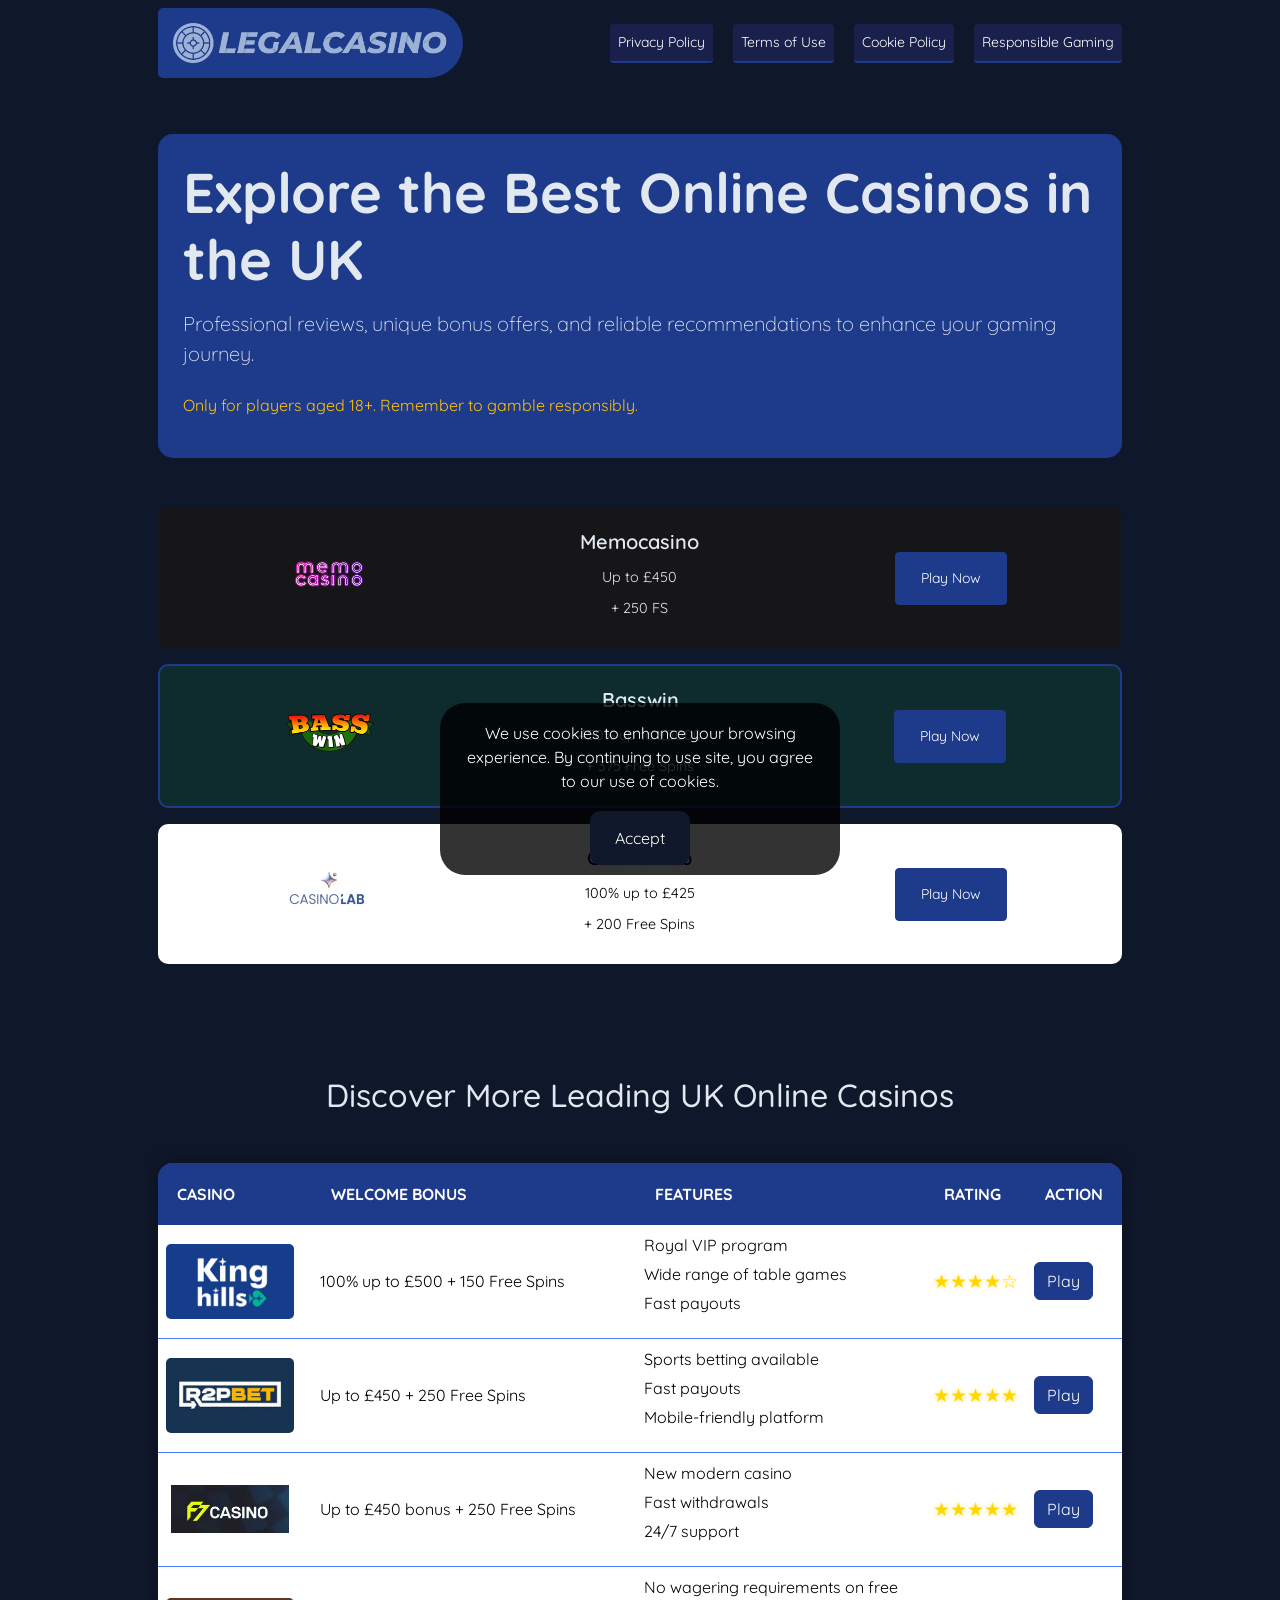
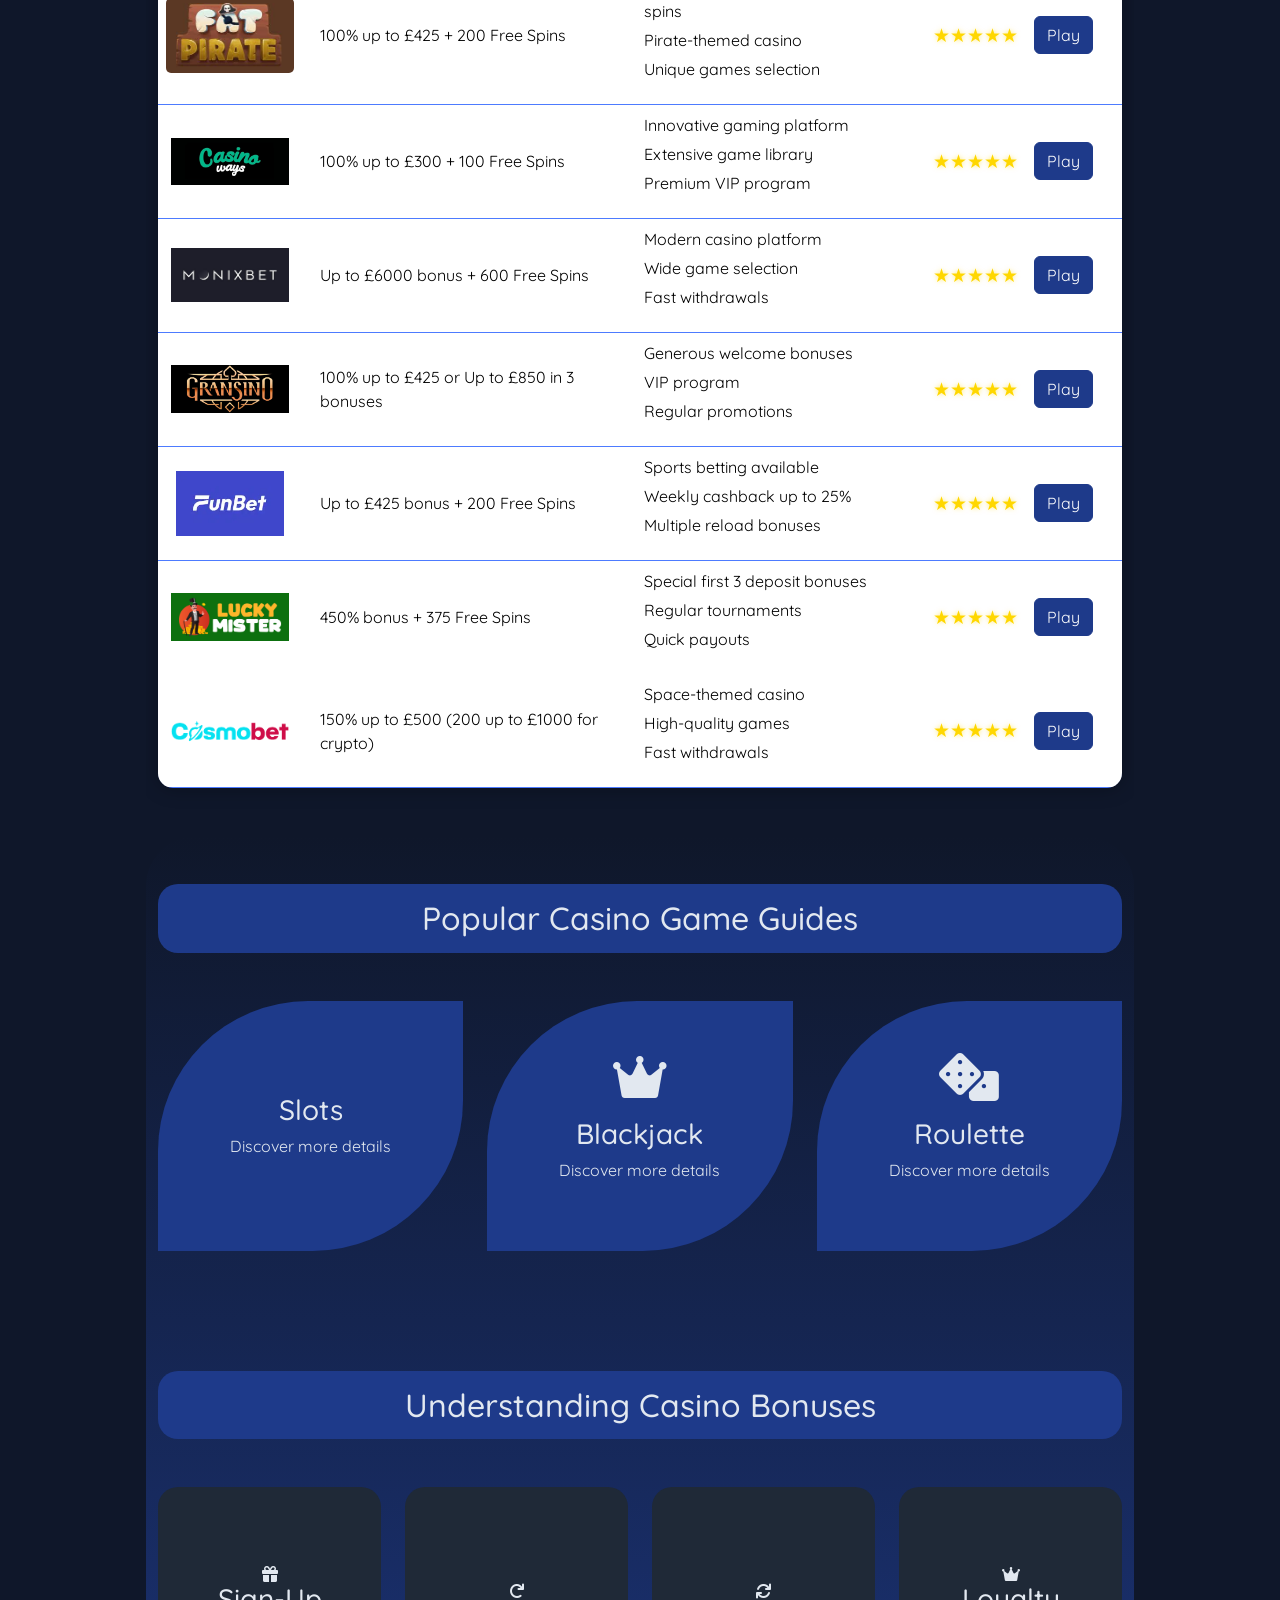
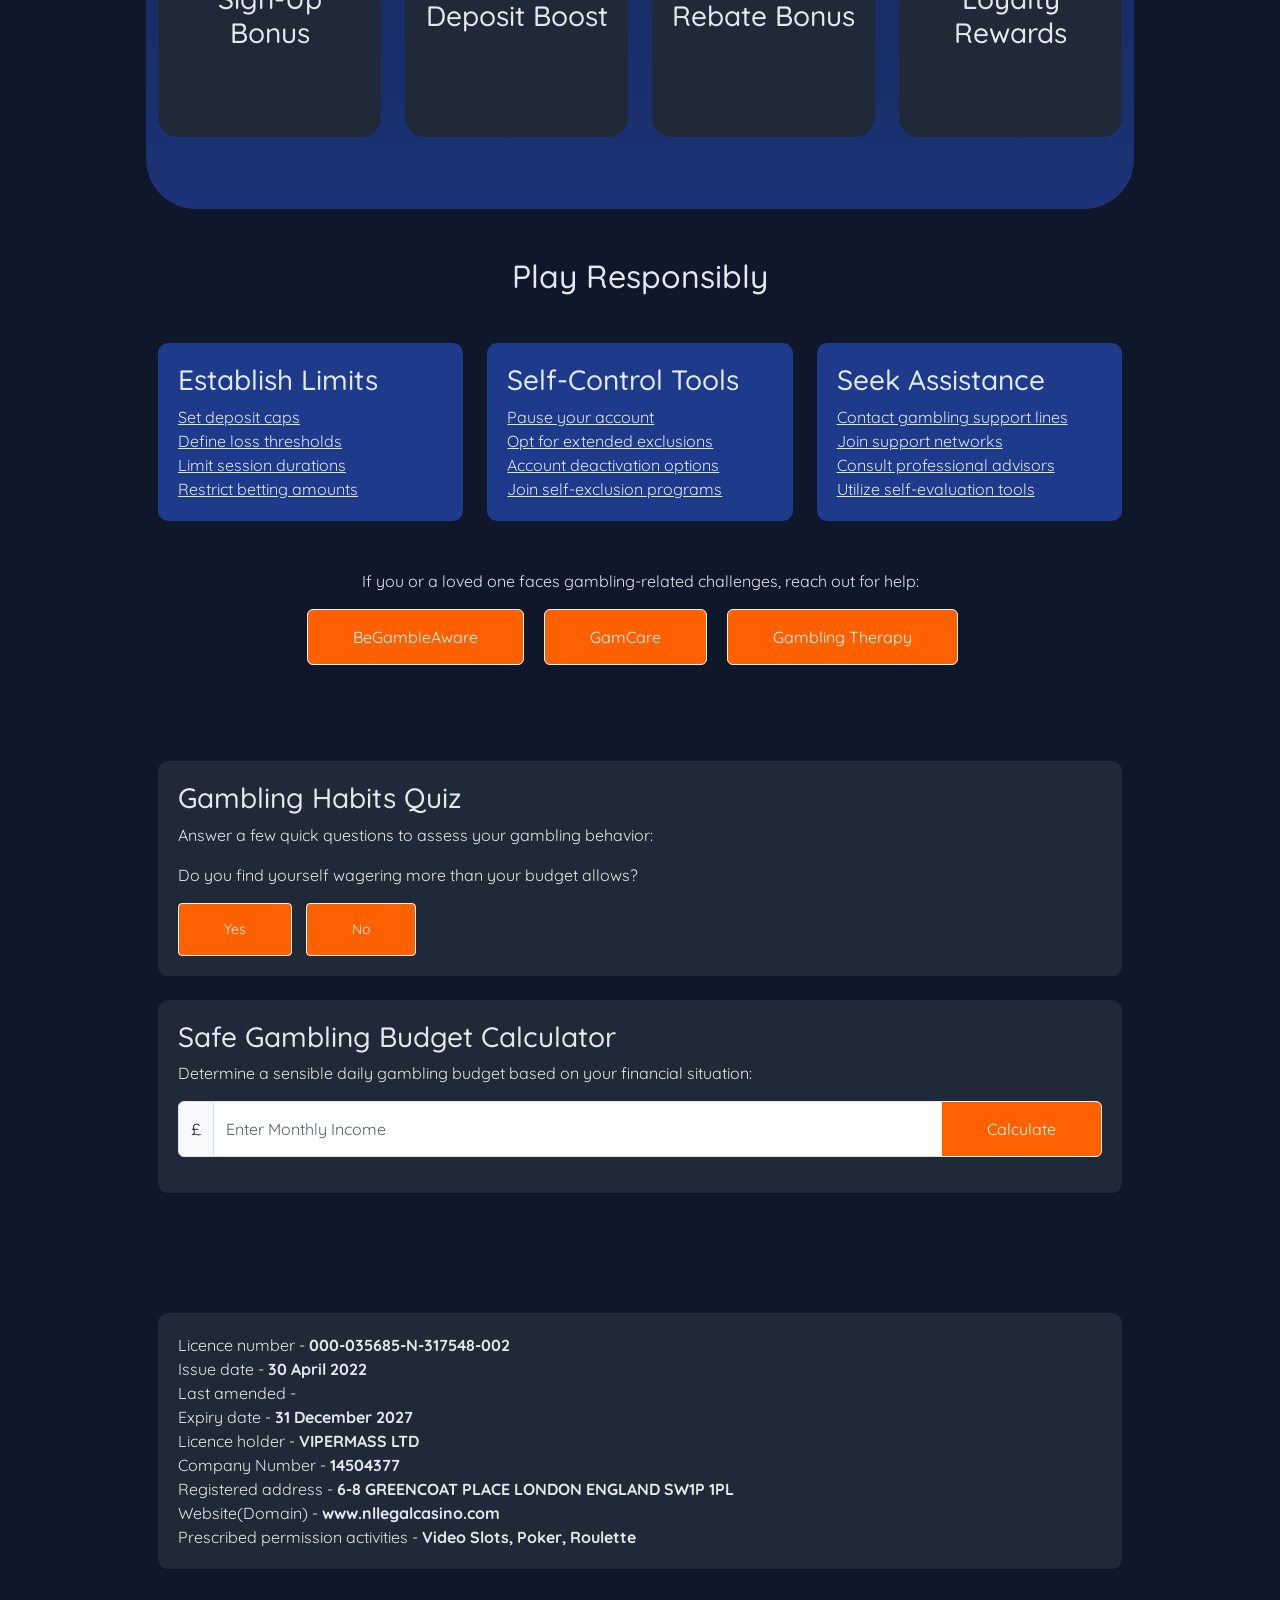
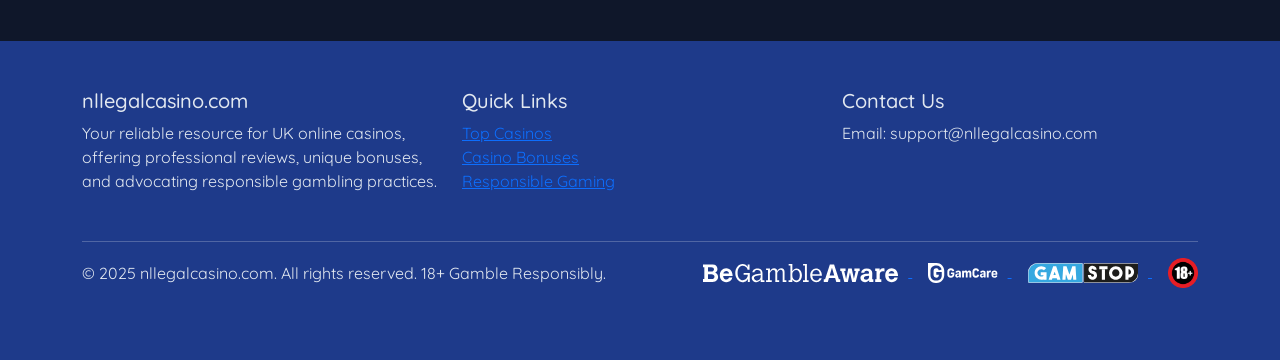
<file: index.html>
<!DOCTYPE html>
<html lang="en">
<head>
    <meta charset="UTF-8">
    <meta name="viewport" content="width=device-width, initial-scale=1.0">
    <link rel="icon" href="img/favicon.png" type="image/x-icon">
    <title>nllegalcasino.com - Premier UK Online Casino Guide</title>
    <link href="https://cdn.jsdelivr.net/npm/bootstrap@5.3.0-alpha1/dist/css/bootstrap.min.css" rel="stylesheet">
    <link rel="stylesheet" href="https://cdnjs.cloudflare.com/ajax/libs/font-awesome/6.0.0-beta3/css/all.min.css">
    <link href="styles.css" rel="stylesheet">
</head>
<body>
<div class="cookie-notice show" id="cookieNotice">
    <p class="my-0 my-md-2"><span class="d-none d-md-inline">We use cookies to enhance your browsing experience.</span>
        By continuing to use site, you agree to our use of cookies.</p>
    <button onclick="acceptCookies()">Accept</button>
</div>
<header>
    <nav class="navbar navbar-expand-lg navbar-dark">
        <div class="container">
            <a class="navbar-brand" href="index.html">
                <img src="img/logo.png" alt="nllegalcasino.com" width="275" height="50">
            </a>
            <button class="navbar-toggler" type="button" data-bs-toggle="collapse" data-bs-target="#navbarNav"
                    aria-controls="navbarNav" aria-expanded="false" aria-label="Toggle navigation">
                <span class="navbar-toggler-icon"></span>
            </button>
            <div class="collapse navbar-collapse" id="navbarNav">
                <ul class="navbar-nav ms-auto">
                    <li><a class="nav-link" href="privacy-policy.html">Privacy Policy</a></li>
                    <li><a class="nav-link" href="terms-of-use.html">Terms of Use</a></li>
                    <li><a class="nav-link" href="cookie-policy.html">Cookie Policy</a></li>
                    <li class="nav-item"><a class="nav-link" href="responsible-gaming.html">Responsible Gaming</a></li>
                </ul>
            </div>
        </div>
    </nav>
</header>

<main>
    <section id="hero" class="py-5">
        <div class="container">
            <div class="col align-items-center">
                <div style="background-color: var(--primary-color) !important; padding: 25px; border-radius: 15px; width: 100%;"
                     class="col-lg-6">
                    <h1 class="display-4 fw-bold mb-3">Explore the Best Online Casinos in the UK</h1>
                    <p class="lead mb-4">Professional reviews, unique bonus offers, and reliable recommendations to enhance your gaming journey.</p>
                    <p class="text-warning">Only for players aged 18+. Remember to gamble responsibly.</p>

                </div>
                <div class="col-lg-6" style="width: 100%;margin-top: 50px;">
                    <div class="col">
                        <div class="col-md-12 mb-3">
                            <div class="top-casino-card" data-casino="memocasino">
                                <div class="logo-casino">
                                    <img src="img/m-Memocasino.svg" alt="Memocasino" class="img-fluid mb-2">
                                </div>
                                <div>
                                    <p>Memocasino</p>
                                    <p>Up to £450</p>
                                    <p>+ 250 FS</p>
                                </div>
                                <div>
                                    <a href="https://premitrix.com/f8gxDT9J?sub_id_14=40145"
                                       class="btn btn-success btn-sm" target="_blank" rel="noopener noreferrer">Play
                                        Now</a>
                                </div>
                            </div>
                        </div>

                        <div class="col-md-12 mb-3">
                            <div class="top-casino-card featured" data-casino="basswin">
                                <div class="logo-casino">
                                    <img src="img/basswin.webp" alt="Basswin" class="img-fluid mb-2">
                                </div>
                                <div>
                                    <p>Basswin</p>
                                    <p>450% up to £3000</p>
                                    <p>+ 375 Free Spins</p>
                                </div>
                                <div>
                                    <a href="https://premitrix.com/f8gxDT9J?sub_id_14=44709"
                                       class="btn btn-success btn-sm" target="_blank" rel="noopener noreferrer">Play
                                        Now</a>
                                </div>
                            </div>
                        </div>
                        <div class="col-md-12 mb-3">
                            <div class="top-casino-card" data-casino="casinolab">
                                <div class="logo-casino">
                                    <img src="img/casinolab.webp" alt="Casino Lab" class="img-fluid mb-2">
                                </div>
                                <div>
                                    <p>Casino Lab</p>
                                    <p>100% up to £425</p>
                                    <p>+ 200 Free Spins</p>
                                </div>
                                <div>
                                    <a href="https://premitrix.com/f8gxDT9J?sub_id_14=50998"
                                       class="btn btn-success btn-sm" target="_blank" rel="noopener noreferrer">Play
                                        Now</a>
                                </div>
                            </div>
                        </div>
                    </div>
                </div>
            </div>
        </div>
    </section>

    <section id="casino-list" class="py-5">
        <div class="container">
            <h2 class="text-center mb-5">Discover More Leading UK Online Casinos</h2>
            <div class="table-responsive">
                <table class="table">
                    <thead>
                    <tr>
                        <th>Casino</th>
                        <th>Welcome Bonus</th>
                        <th>Features</th>
                        <th>Rating</th>
                        <th>Action</th>
                    </tr>
                    </thead>
                    <tbody>
                    <tr data-casino="kinghills">
                        <td data-label="Casino">
                            <div class="casino-info">
                                <img src="img/m-Kinghills.webp" alt="Kinghills" class="casino-logo">
                            </div>
                        </td>
                        <td data-label="Welcome Bonus">100% up to £500 + 150 Free Spins</td>
                        <td data-label="Features">
                            <ul class="casino-features">
                                <li>Royal VIP program</li>
                                <li>Wide range of table games</li>
                                <li>Fast payouts</li>
                            </ul>
                        </td>
                        <td data-label="Rating">
                            <div class="rating">★★★★☆</div>
                        </td>
                        <td data-label="Action">
                            <a href="https://premitrix.com/f8gxDT9J?sub_id_14=31586" class="btn btn-success"
                               target="_blank" rel="noopener noreferrer">Play</a>
                        </td>
                    </tr>
                    <tr data-casino="r2pbet">
                        <td data-label="Casino">
                            <div class="casino-info">
                                <img src="img/R2Pbet.jpg" alt="R2Pbet" class="casino-logo">
                            </div>
                        </td>
                        <td data-label="Welcome Bonus">Up to £450 + 250 Free Spins</td>
                        <td data-label="Features">
                            <ul class="casino-features">
                                <li>Sports betting available</li>
                                <li>Fast payouts</li>
                                <li>Mobile-friendly platform</li>
                            </ul>
                        </td>
                        <td data-label="Rating">
                            <div class="rating">★★★★★</div>
                        </td>
                        <td data-label="Action">
                            <a href="https://premitrix.com/f8gxDT9J?sub_id_14=40156" class="btn btn-success"
                               target="_blank" rel="noopener noreferrer">Play</a>
                        </td>
                    </tr>


                    <tr data-casino="f7casino">
                        <td data-label="Casino">
                            <div class="casino-info">
                                <img src="img/f7casino.jpg" alt="F7 Casino" class="casino-logo">
                            </div>
                        </td>
                        <td data-label="Welcome Bonus">
                            Up to £450 bonus + 250 Free Spins
                        </td>
                        <td data-label="Features">
                            <ul class="casino-features">
                                <li>New modern casino</li>
                                <li>Fast withdrawals</li>
                                <li>24/7 support</li>
                            </ul>
                        </td>
                        <td data-label="Rating">
                            <div class="rating">★★★★★</div>
                        </td>
                        <td data-label="Action">
                            <a href="https://premitrix.com/f8gxDT9J?sub_id_14=48244" class="btn btn-success"
                               target="_blank" rel="noopener noreferrer">Play</a>
                        </td>
                    </tr>

                    <tr data-casino="fatpirate">
                        <td data-label="Casino">
                            <div class="casino-info">
                                <img src="img/fatpirate.jpg" alt="FatPirate" class="casino-logo">
                            </div>
                        </td>
                        <td data-label="Welcome Bonus">
                            100% up to £425 + 200 Free Spins
                        </td>
                        <td data-label="Features">
                            <ul class="casino-features">
                                <li>No wagering requirements on free spins</li>
                                <li>Pirate-themed casino</li>
                                <li>Unique games selection</li>
                            </ul>
                        </td>
                        <td data-label="Rating">
                            <div class="rating">★★★★★</div>
                        </td>
                        <td data-label="Action">
                            <a href="https://premitrix.com/f8gxDT9J?sub_id_14=37660" class="btn btn-success"
                               target="_blank" rel="noopener noreferrer">Play</a>
                        </td>
                    </tr>

                    <!-- CasinoWays -->
                    <tr data-casino="casinoways">
                        <td data-label="Casino">
                            <div class="casino-info">
                                <img src="img/casinoways.webp" alt="CasinoWays" class="casino-logo">
                            </div>
                        </td>
                        <td data-label="Welcome Bonus">
                            100% up to £300 + 100 Free Spins
                        </td>
                        <td data-label="Features">
                            <ul class="casino-features">
                                <li>Innovative gaming platform</li>
                                <li>Extensive game library</li>
                                <li>Premium VIP program</li>
                            </ul>
                        </td>
                        <td data-label="Rating">
                            <div class="rating">★★★★★</div>
                        </td>
                        <td data-label="Action">
                            <a href="https://premitrix.com/f8gxDT9J?sub_id_14=46812" class="btn btn-success"
                               target="_blank" rel="noopener noreferrer">Play</a>
                        </td>
                    </tr>
                    <!-- Monixbet -->
                    <tr data-casino="monixbet">
                        <td data-label="Casino">
                            <div class="casino-info">
                                <img src="img/monixbet.jpg" alt="Monixbet" class="casino-logo">
                            </div>
                        </td>
                        <td data-label="Welcome Bonus">
                            Up to £6000 bonus + 600 Free Spins
                        </td>
                        <td data-label="Features">
                            <ul class="casino-features">
                                <li>Modern casino platform</li>
                                <li>Wide game selection</li>
                                <li>Fast withdrawals</li>
                            </ul>
                        </td>
                        <td data-label="Rating">
                            <div class="rating">★★★★★</div>
                        </td>
                        <td data-label="Action">
                            <a href="https://premitrix.com/f8gxDT9J?sub_id_14=48449" class="btn btn-success"
                               target="_blank" rel="noopener noreferrer">Play</a>
                        </td>
                    </tr>

                    <!-- Grancasino -->
                    <tr data-casino="grancasino">
                        <td data-label="Casino">
                            <div class="casino-info">
                                <img src="img/gransino.jpg" alt="Grancasino" class="casino-logo">
                            </div>
                        </td>
                        <td data-label="Welcome Bonus">
                            100% up to £425 or Up to £850 in 3 bonuses
                        </td>
                        <td data-label="Features">
                            <ul class="casino-features">
                                <li>Generous welcome bonuses</li>
                                <li>VIP program</li>
                                <li>Regular promotions</li>
                            </ul>
                        </td>
                        <td data-label="Rating">
                            <div class="rating">★★★★★</div>
                        </td>
                        <td data-label="Action">
                            <a href="https://premitrix.com/f8gxDT9J?sub_id_14=41944" class="btn btn-success"
                               target="_blank" rel="noopener noreferrer">Play</a>
                        </td>
                    </tr>

                    <!-- Funbet -->
                    <tr data-casino="funbet">
                        <td data-label="Casino">
                            <div class="casino-info">
                                <img src="img/funbet.webp" alt="Funbet" class="casino-logo">
                            </div>
                        </td>
                        <td data-label="Welcome Bonus">
                            Up to £425 bonus + 200 Free Spins
                        </td>
                        <td data-label="Features">
                            <ul class="casino-features">
                                <li>Sports betting available</li>
                                <li>Weekly cashback up to 25%</li>
                                <li>Multiple reload bonuses</li>
                            </ul>
                        </td>
                        <td data-label="Rating">
                            <div class="rating">★★★★★</div>
                        </td>
                        <td data-label="Action">
                            <a href="https://premitrix.com/f8gxDT9J?sub_id_14=50820" class="btn btn-success"
                               target="_blank" rel="noopener noreferrer">Play</a>
                        </td>
                    </tr>

                    <!-- LuckyMister -->
                    <tr data-casino="luckymister">
                        <td data-label="Casino">
                            <div class="casino-info">
                                <img src="img/luckymister.png" alt="LuckyMister" class="casino-logo">
                            </div>
                        </td>
                        <td data-label="Welcome Bonus">
                            450% bonus + 375 Free Spins
                        </td>
                        <td data-label="Features">
                            <ul class="casino-features">
                                <li>Special first 3 deposit bonuses</li>
                                <li>Regular tournaments</li>
                                <li>Quick payouts</li>
                            </ul>
                        </td>
                        <td data-label="Rating">
                            <div class="rating">★★★★★</div>
                        </td>
                        <td data-label="Action">
                            <a href="https://premitrix.com/f8gxDT9J?sub_id_14=47433" class="btn btn-success"
                               target="_blank" rel="noopener noreferrer">Play</a>
                        </td>
                    </tr>
                    <tr class="spacer"></tr>
                    <!-- Cosmobet -->
                    <tr data-casino="cosmobet">
                        <td data-label="Casino">
                            <div class="casino-info">
                                <img src="img/cosmobet.webp" alt="Cosmobet" class="casino-logo">
                            </div>
                        </td>
                        <td data-label="Welcome Bonus">
                            150% up to £500 (200 up to £1000 for crypto)
                        </td>
                        <td data-label="Features">
                            <ul class="casino-features">
                                <li>Space-themed casino</li>
                                <li>High-quality games</li>
                                <li>Fast withdrawals</li>
                            </ul>
                        </td>
                        <td data-label="Rating">
                            <div class="rating">★★★★★</div>
                        </td>
                        <td data-label="Action">
                            <a href="https://premitrix.com/f8gxDT9J?sub_id_14=46296" class="btn btn-success"
                               target="_blank" rel="noopener noreferrer">Play</a>
                        </td>
                    </tr>
                    </tbody>
                </table>
            </div>
        </div>
    </section>

    <div class="bg-hero">
        <section id="game-guides" class="py-5">
            <div class="container">
                <h2 class="text-center mb-5" style="background: var(--primary-color); border-radius: 20px; padding: 15px 0;">Popular Casino Game Guides</h2>
                <div class="row">
                    <div class="col-md-4 mb-4">
                        <div class="game-guide-card" data-game="slots">
                            <div class="game-guide-front">
                                <i class="fas fa-slot-machine fa-3x mb-3"></i>
                                <h3>Slots</h3>
                                <p>Discover more details</p>
                            </div>
                            <div class="game-guide-back">
                                <h3>Slots Guide</h3>
                                <ul>
                                    <li>Mastering paylines</li>
                                    <li>Different types of slot games</li>
                                    <li>Exploring bonus features</li>
                                    <li>Tips for improving your odds</li>
                                </ul>
                            </div>
                        </div>
                    </div>
                    <div class="col-md-4 mb-4">
                        <div class="game-guide-card" data-game="blackjack">
                            <div class="game-guide-front">
                                <i class="fas fa-crown fa-3x mb-3"></i>
                                <h3>Blackjack</h3>
                                <p>Discover more details</p>
                            </div>
                            <div class="game-guide-back">
                                <h3>Blackjack Guide</h3>
                                <ul>
                                    <li>Essential rules and how to play</li>
                                    <li>Learning odds and probabilities</li>
                                    <li>Using strategy charts</li>
                                    <li>Insights into card counting</li>
                                </ul>
                            </div>
                        </div>
                    </div>
                    <div class="col-md-4 mb-4">
                        <div class="game-guide-card" data-game="roulette">
                            <div class="game-guide-front">
                                <i class="fas fa-dice fa-3x mb-3"></i>
                                <h3>Roulette</h3>
                                <p>Discover more details</p>
                            </div>
                            <div class="game-guide-back">
                                <h3>Roulette Guide</h3>
                                <ul>
                                    <li>Varieties of roulette games</li>
                                    <li>Explanation of betting options</li>
                                    <li>Effective roulette strategies</li>
                                    <li>House edge across game versions</li>
                                </ul>
                            </div>
                        </div>
                    </div>
                </div>
            </div>
        </section>

        <section id="bonuses" class="py-5">
            <div class="container">
                <h2 class="text-center mb-5" style="background: var(--primary-color); border-radius: 20px; padding: 15px 0;">Understanding Casino Bonuses</h2>
                <div class="row">
                    <div class="col-md-3 mb-4">
                        <div class="bonus-card">
                            <div class="bonus-card-inner">
                                <div class="bonus-card-front">
                                    <i class="fas fa-gift"></i>
                                    <h3>Sign-Up Bonus</h3>
                                </div>
                                <div class="bonus-card-back">
                                    <h3>Sign-Up Bonus</h3>
                                    <p>An incentive for new players after registration and their first deposit. Often includes matching funds and free spins.</p>
                                </div>
                            </div>
                        </div>
                    </div>
                    <div class="col-md-3 mb-4">
                        <div class="bonus-card">
                            <div class="bonus-card-inner">
                                <div class="bonus-card-front">
                                    <i class="fas fa-redo"></i>
                                    <h3>Deposit Boost</h3>
                                </div>
                                <div class="bonus-card-back">
                                    <h3>Deposit Boost</h3>
                                    <p>Special bonuses for returning players when making additional deposits, frequently offered weekly or monthly.</p>
                                </div>
                            </div>
                        </div>
                    </div>
                    <div class="col-md-3 mb-4">
                        <div class="bonus-card">
                            <div class="bonus-card-inner">
                                <div class="bonus-card-front">
                                    <i class="fas fa-sync"></i>
                                    <h3>Rebate Bonus</h3>
                                </div>
                                <div class="bonus-card-back">
                                    <h3>Rebate Bonus</h3>
                                    <p>Partial refunds on losses, typically calculated over a weekly or monthly period, to extend your gaming session.</p>
                                </div>
                            </div>
                        </div>
                    </div>
                    <div class="col-md-3 mb-4">
                        <div class="bonus-card">
                            <div class="bonus-card-inner">
                                <div class="bonus-card-front">
                                    <i class="fas fa-crown"></i>
                                    <h3>Loyalty Rewards</h3>
                                </div>
                                <div class="bonus-card-back">
                                    <h3>Loyalty Rewards</h3>
                                    <p>Premium benefits for devoted players, including tailored offers, enhanced deposit limits, and personal account management.</p>
                                </div>
                            </div>
                        </div>
                    </div>
                </div>
            </div>
        </section>
    </div>

    <section id="responsible-gaming" class="py-5">
        <div class="container">
            <h2 class="text-center mb-5">Play Responsibly</h2>
            <div class="row">
                <div class="col-md-4 mb-4">
                    <div class="responsible-gaming-card">
                        <h3>Establish Limits</h3>
                        <ul>
                            <li>Set deposit caps</li>
                            <li>Define loss thresholds</li>
                            <li>Limit session durations</li>
                            <li>Restrict betting amounts</li>
                        </ul>
                    </div>
                </div>
                <div class="col-md-4 mb-4">
                    <div class="responsible-gaming-card">
                        <h3>Self-Control Tools</h3>
                        <ul>
                            <li>Pause your account</li>
                            <li>Opt for extended exclusions</li>
                            <li>Account deactivation options</li>
                            <li>Join self-exclusion programs</li>
                        </ul>
                    </div>
                </div>
                <div class="col-md-4 mb-4">
                    <div class="responsible-gaming-card">
                        <h3>Seek Assistance</h3>
                        <ul>
                            <li>Contact gambling support lines</li>
                            <li>Join support networks</li>
                            <li>Consult professional advisors</li>
                            <li>Utilize self-evaluation tools</li>
                        </ul>
                    </div>
                </div>
            </div>
            <div class="text-center mt-4">
                <p>If you or a loved one faces gambling-related challenges, reach out for help:</p>
                <a href="https://www.begambleaware.org/" class="btn btn-outline-light me-3 mw-230" target="_blank"
                   rel="noopener noreferrer">BeGambleAware</a>
                <a href="https://www.gamcare.org.uk/" class="btn btn-outline-light me-3 mw-230" target="_blank"
                   rel="noopener noreferrer">GamCare</a>
                <a href="https://www.gamblingtherapy.org/" class="btn btn-outline-light me-3 mw-230" target="_blank"
                   rel="noopener noreferrer">Gambling Therapy</a>
            </div>
        </div>

    </section>

    <section id="responsible-gaming" class="py-5">
        <div class="container">
            <div class="col">
                <div class="col-md-12 mb-4">
                    <div class="responsible-gaming-tool">
                        <h3>Gambling Habits Quiz</h3>
                        <p>Answer a few quick questions to assess your gambling behavior:</p>
                        <div id="quiz-container">
                            <div class="quiz-question">
                                <p>1. Do you find yourself wagering more money than you originally planned?</p>
                                <button class="btn btn-outline-light btn-sm quiz-btn" data-answer="yes">Yes</button>
                                <button class="btn btn-outline-light btn-sm quiz-btn" data-answer="no">No</button>
                            </div>
                            <!-- Add additional questions here -->
                        </div>
                        <div id="quiz-result" class="mt-3" style="display: none;"></div>
                    </div>
                </div>
                <div class="col-md-12 mb-4">
                    <div class="responsible-gaming-tool">
                        <h3>Safe Gambling Budget Calculator</h3>
                        <p>Determine a sensible daily gambling budget based on your financial situation:</p>
                        <div class="input-group mb-3">
                            <span class="input-group-text">£</span>
                            <input type="number" id="monthly-income" class="form-control" placeholder="Enter Monthly Income">
                            <button class="btn btn-outline-light" type="button" id="calculate-limit">Calculate</button>
                        </div>
                        <div id="limit-result" class="mt-3"></div>
                    </div>
                </div>
            </div>
        </div>
    </section>

    <section class="py-5">
        <div class="container">
            <div class="col">
                <div class="col-md-12 mb-4">
                    <div class="responsible-gaming-tool">
                        Licence number -  <b>000-035685-N-317548-002</b> <br>
                        Issue date - <b>30 April 2022</b> <br>
                        Last amended  - <b></b> <br>
                        Expiry date  - <b>31 December 2027</b> <br>
                        Licence holder  - <b>VIPERMASS LTD</b> <br>
                        Company Number  - <b>14504377</b> <br>
                        Registered address  - <b>6-8 GREENCOAT PLACE LONDON ENGLAND SW1P 1PL</b> <br>
                        Website(Domain)   - <b>www.nllegalcasino.com</b> <br>
                        Prescribed permission activities  - <b>Video Slots, Poker, Roulette</b> <br>
                    </div>
                </div>
            </div>
        </div>
    </section>
</main>

<footer class="py-5">
    <div class="container pb-4">
        <div class="row">
            <div class="col-md-4 mb-3">
                <h5>nllegalcasino.com</h5>
                <p>Your reliable resource for UK online casinos, offering professional reviews, unique bonuses, and advocating responsible gambling practices.</p>
            </div>
            <div class="col-md-4 mb-3">
                <h5>Quick Links</h5>
                <ul class="list-unstyled">
                    <li><a href="index.html#hero">Top Casinos</a></li>
                    <li><a href="index.html#bonuses">Casino Bonuses</a></li>
                    <li><a href="responsible-gaming.html">Responsible Gaming</a></li>
                </ul>
            </div>
            <div class="col-md-4 mb-3">
                <h5>Contact Us</h5>
                <p>Email: support@nllegalcasino.com</p>
            </div>
        </div>
        <hr>
        <div class="row align-items-center">
            <div class="col-md-6">
                <p class="mb-0">&copy; 2025 nllegalcasino.com. All rights reserved. 18+ Gamble Responsibly.</p>
            </div>
            <div class="col-md-6 text-md-end">
                <a href="https://www.begambleaware.org/" target="_blank" class="me-3">
                    <svg
                            class="footer-icon img-fluid" viewBox="0 0 156 16" xmlns="http://www.w3.org/2000/svg">
                        <path
                                d="m9.20229 11.0076c-.06554 1.1397-1.07491 1.9257-2.21536 1.8471h-2.98878v-3.83834l2.71349-.0655c1.49439 0 2.50376.78601 2.50376 1.99124v.0655zm-.41948-5.84269c-.07865 1.00871-1.00936 1.71612-2.00562 1.63752h-2.77904v-3.40604h2.5693c1.28465 0 2.21536.70741 2.21536 1.63752zm.91761 2.56763c1.42888-.7074 1.86148-1.42791 1.86148-2.84273 0-1.49342-.7866-2.77724-2.13676-3.41914-.72098-.28821-1.57304-.35371-3.99815-.35371h-5.42699v2.27943h1.07491v9.47141h-1.07491v2.2794h7.49816c2.71354 0 4.57494-1.5589 4.57494-3.9169.1311-1.57203-.8652-2.99995-2.37268-3.49776zm6.56748.68121c.2097-1.12661 1.1929-2.04362 2.3726-2.04362h.0656c1.1142 0 2.0974.91701 2.0974 2.10912zm-.1442 1.89955h7.5506c.0655-1.41484-.354-2.75106-1.0487-3.94317-.9045-1.41482-2.4513-2.18773-4.0637-2.18773-2.9364 0-5.0993 2.33183-5.0993 5.56757 0 3.23573 2.1629 5.56753 5.0993 5.56753 2.5169 0 4.4045-1.4148 4.8895-3.7335l-2.661.0655c-.2753.917-1.1929 1.6244-2.163 1.5458-.4719.0131-2.2153-.131-2.5037-2.882zm19.7548 4.8208h1.5599v-7.06095l-4.8895-.0131v.0131l-.0656 1.29691h3.3296c0 .35371 0 .73364-.0655 1.08734-.354 1.834-1.9139 3.2357-3.8278 3.3143-2.412 0-4.2472-2.4628-4.2472-5.84265 0-4.29686 2.5431-5.77717 4.2472-5.77717 1.1274.0655 2.2678.6288 2.9757 1.54581.3539.49781.6423 1.04802.7734 1.67683h1.5599v-4.25756h-1.4812v2.03053c-.8521-1.48032-2.412-2.462833-4.1817-2.397332-3.1854 0-5.7416 3.235742-5.7416 7.322992s2.5431 7.24435 5.8071 7.24435c1.1274 0 2.2678-.4192 3.1855-1.1921.4194-.4192.7734-.8122 1.0618-1.31zm10.2772-3.7597c-.2098 1.5458-1.5731 2.6593-3.1461 2.7379-1.1405 0-2.1498-.8384-2.2154-2.0305 0-1.3362 1.0749-1.8864 4.3652-2.31873l.9963-.1441zm0 3.7597h3.0674l-.1442-1.2969h-1.4944v-5.81645c0-2.65934-1.8614-3.64185-4.0768-3.64185-.9963 0-2.0712.27511-2.8577.91701-.6423.56331-1.0749 1.31002-1.2191 2.14843h1.6386c.2884-1.40172 1.0749-1.87332 2.5693-1.87332 1.5075 0 2.4251.77291 2.4251 1.96502v1.04802l-.9963.0655c-4.2865.4192-6.0693 1.40174-6.0693 3.43224v.2096c.1442 1.7554 1.7173 3.1571 3.5 3.013 1.4944 0 2.9233-.786 3.6443-2.1222v1.9519zm17.5918 0h2.9626v-1.2969h-1.4813v-6.75966c0-1.83403-.9176-2.89514-2.53-2.89514-.8389 0-1.6124.35371-2.2547.91701-.4195.41921-.7078.85151-.9831 1.33622-.2753-1.48032-1.0487-2.26633-2.4645-2.26633-1.9663 0-2.8839 1.55892-3.382 2.26633l-.0655-2.06983h-3.0937v1.29692h1.5468v8.17448h-1.5468v1.2969h4.5749v-1.2969h-1.5468v-5.27935c0-.98251 1.1929-3.03923 2.8184-3.03923 1.0618 0 1.5468.5633 1.5468 1.91262v7.70286h3.0937v-1.2969h-1.56v-5.41035c0-.77291.9832-2.97373 2.8184-2.97373 1.0487 0 1.5468.7074 1.5468 2.18772zm13.7117-5.42343c0 2.62003-1.1274 4.24443-2.9495 4.24443-1.691-.1441-3.015-1.5589-3.015-3.3143l-.0655-1.83404c0-1.55892 1.5468-3.24884 3.0936-3.24884 1.7435-.0131 2.9364 1.54582 2.9364 4.15275zm1.691.2227c0-3.10474-1.8221-5.56757-4.221-5.56757-1.8221 0-3.0281 1.53272-3.4476 2.30563v-5.921272h-2.9494v1.296912h1.4026v11.79013h-1.4813v1.2969h3.0281v-1.9519c.6292.8515 1.5469 2.1353 3.4476 2.1353 2.2547 0 4.221-2.489 4.221-5.38413zm.8259 5.20073h4.5487v-1.2969h-1.4158v-13.087042h-3.0543v1.205212h1.4944v11.88183h-1.5599v1.2969zm7.5243-6.20944c0-.3537.1442-.70741.2098-1.04801.3539-1.27072 1.4813-2.17463 2.8183-2.25323.6293-.0655 1.2716.2096 1.7697.62881.7079.77291 1.0618 1.68992 1.0618 2.67243zm-.0655 1.19214h7.6948c0-3.72047-2.1105-5.7641-4.7322-5.7641-2.6087 0-4.6536 2.38423-4.6536 5.47587 0 3.23573 2.0449 5.47583 4.9419 5.47583 1.3371 0 2.5431-.5633 3.3821-1.5458.4195-.4978.7079-.9825.8521-1.6113l-1.7566.0655c-.5637 1.2707-1.3371 1.8209-2.5431 1.8209-.7079 0-1.4157-.2751-1.9794-.7729-.7079-.6812-1.0618-1.5982-1.206-3.144zm17.5661-.15723h-3.671l1.835-6.23568zm1.625 5.17453h3.172v-2.227h-1.062l-3.867-11.79014h-3.382l-3.8142 11.79014h-1.0618v2.227h3.2509l.9181-3.0392h4.941zm17.788-8.72467h.918v-2.04363h-4.234v2.04363h1.062l-1.416 6.28807-1.757-8.3317h-2.752l-1.77 8.4758-1.468-6.43217h1.049v-2.04363h-4.235v2.04363h.918l2.32 8.72467h2.819l1.691-7.46706 1.769 7.46706h2.819zm8.469 4.76847c-.066 1.2707-1.128 2.2532-2.399 2.2532-1.062 0-1.77-.5633-1.77-1.4017 0-1.4803 1.626-1.6899 4.09-1.8995h.066v.9825.0655zm.078 3.9562h3.317v-2.0567h-.918l.066-4.99115c0-2.38423-1.56-3.72045-4.523-3.72045-2.543 0-4.234 1.33622-4.378 3.44535l2.543.0655v-.0655c.066-.98252.564-1.61133 1.901-1.61133s1.901.49781 1.901 2.10913c-3.396.27511-6.922.62881-6.922 3.72045 0 1.8995 1.626 3.3012 3.749 3.3012 1.272 0 2.478-.4978 3.251-1.4672v1.2707zm10.972-8.44957c.42 0 .839.0655 1.259.1441v-2.50213c-.42-.0655-.774-.1441-1.193-.1441-1.193 0-1.966.57641-2.661 1.93882v-1.75542h-3.579v2.10913h1.049v6.60247h-1.049v2.0567h4.903v-2.0567h-1.259v-4.16584c.079-1.29692 1.193-2.29253 2.53-2.22703zm4.588 1.72922c.21-1.12661 1.193-2.04362 2.373-2.04362h.066c1.114 0 2.097.91701 2.097 2.10912zm-.078 1.89955h7.55c.066-1.41484-.354-2.75106-1.048-3.94317-.905-1.41482-2.452-2.18773-4.064-2.18773-2.936 0-5.112 2.33183-5.112 5.56757 0 3.23573 2.162 5.56753 5.112 5.56753 2.517 0 4.404-1.4148 4.889-3.7335l-2.661.0655c-.275.917-1.193 1.6244-2.163 1.5458-.471.0131-2.215-.131-2.503-2.882z"
                                fill="#fff"></path>
                    </svg>
                </a>
                <a href="https://www.gamcare.org.uk/" target="_blank" class="me-3">
                    <svg class="footer-icon gamcare-footer-icon" enable-background="new 0 0 1014 292.5"
                         viewBox="0 0 1014 292.5"
                         xmlns="http://www.w3.org/2000/svg">
                        <g fill="#fff">
                            <path
                                    d="m382.7 111.3c.7 2.5-.2 4-2.2 4.7l-19.4 5.8c-2.3.7-3.6 0-4.3-2.3-3-9.9-9.5-15.3-21.4-15.3-18.3 0-24.4 10.8-24.4 25.3v33.4c0 14.6 6.1 25.3 24.4 25.3 15.1 0 23-7 23-22.3v-4.3h-20.1c-1.6 0-2.7-.9-2.7-2.9v-18.5c-.2-1.4.9-2.7 2.3-2.9h.4 43.9c1.8 0 2.9.9 2.9 2.7v27.7c0 26.4-19.4 46.4-49.6 46.4-35.8 0-52.5-21.2-52.5-50.3v-35.2c0-29.1 16.7-50.3 52.5-50.3 28.8-.1 42 16.5 47.2 33zm98.4 33.1v64.9c.1 1.4-1 2.6-2.4 2.7-.1 0-.2 0-.3 0h-19.8c-1.4.2-2.7-.9-2.9-2.3 0-.1 0-.3 0-.4v-10.6c-5.7 9.6-16.1 15.5-27.3 15.3-18.7 0-30.7-12.1-30.7-30.6 0-18 11.3-28.8 39-30.7 6-.5 12-.6 18-.2v-7.2c0-9.7-5-13.5-13.7-13.5-8.8 0-11.3 3.6-13.7 9.2-.9 2.1-1.6 2.5-3.6 2l-19.8-5c-2-.5-2.2-1.6-1.8-3.1 2.7-14.2 16.2-24.6 39.9-24.6 25.1-.1 39.1 11.8 39.1 34.1zm-26.4 34v-9.4c-5.3-.2-10.6 0-15.8.5-10.1 1.3-15.5 4.3-15.5 12 0 7 4.7 10.8 12.4 10.8 8.8.1 15.7-4.8 18.9-13.9zm97.8-68.2c12.6 0 20.8 7.4 24.6 18 7.4-10.8 16.4-18 28.9-18 17.4 0 27.3 13.8 27.3 34.5v64.5c0 1.6-1.4 2.7-3.2 2.7h-20.7c-1.8 0-3.2-1.1-3.2-2.7v-59.9c0-9-4-14.4-11-14.4-7.4 0-12.8 6.1-15.5 15.5v58.8c.1 1.4-.9 2.6-2.3 2.7-.1 0-.1 0-.2 0h-22.2c-1.6 0-2.3-1.1-2.3-2.7v-59.9c0-9-4-14.4-11-14.4-7.5 0-12.9 6.5-15.5 15.6v58.6c.1 1.4-.8 2.6-2.2 2.7-.2 0-.3 0-.5 0h-21.9c-1.4.1-2.6-.8-2.7-2.2 0-.2 0-.3 0-.5v-94.4c0-1.4 1.1-2.5 2.5-2.5h.2 21c1.4-.1 2.6.9 2.7 2.3v.2 11.3c6-8 14.6-15.8 27.2-15.8zm194 2.2c.5 2.3-.2 4.1-2.3 4.7l-19.1 5.6c-2.3.7-3.6-.2-4.3-2.3-2.7-9-7.4-16.2-20.7-16.2-16.4 0-21.6 10.8-21.6 25.3v33.4c0 14.6 5.9 25.3 21.6 25.3 14 0 19.4-7.9 21.6-17.8.5-2.2 2-3.2 4.3-2.3l19 6.1c2.2.7 2.9 2.3 2.3 4.7-4.5 19.4-18.5 35.2-47.6 35.2-32.7 0-49.3-21.2-49.3-50.3v-35.2c0-29.1 16.9-50.3 49.3-50.3 28.5-.1 41.8 15 46.8 34.1zm95.7 32v64.9c.1 1.4-1 2.6-2.4 2.7-.1 0-.2 0-.3 0h-19.8c-1.4.2-2.7-.9-2.9-2.3 0-.1 0-.3 0-.4v-10.6c-5.7 9.6-16.1 15.5-27.3 15.3-18.7 0-30.7-12.1-30.7-30.6 0-18 11.3-28.8 39-30.7 6-.5 12-.6 18-.2v-7.2c0-9.7-5-13.5-13.7-13.5-8.8 0-11.3 3.6-13.7 9.2-.9 2.1-1.6 2.5-3.6 2l-19.8-5c-2-.5-2.2-1.6-1.8-3.1 2.7-14.2 16.2-24.6 39.9-24.6 25.1-.1 39.1 11.8 39.1 34.1zm-26.4 34v-9.4c-5.3-.2-10.6 0-15.8.5-10.1 1.3-15.5 4.3-15.5 12 0 7 4.7 10.8 12.4 10.8 8.8.1 15.7-4.8 18.9-13.9zm103.4-64.2v19.2c0 2.3-.9 3.2-3.2 3.2h-2.9c-14.4 0-22.8 6.5-25.7 17.3v55.4c.1 1.4-.9 2.6-2.2 2.7h-.1-22.6c-1.4-.1-2.4-1.2-2.3-2.6v-.1-94.4c-.1-1.3.9-2.5 2.3-2.5h.4 20.5c2.2 0 2.7 1.4 2.7 2.9v13.3c4.7-8.8 13.5-17.4 28.9-17.4 3.5-.1 4.2.5 4.2 3zm35.3 56.3v3.8c0 10.4 5.4 17.8 18.2 17.8 12.4 0 15.8-4.7 19-10.6 1.6-2.7 2.3-3 5.2-1.8l14.2 7.2c2.9 1.4 3 2.9 1.8 5.6-6.1 13.8-21.4 21.8-40.4 21.8-28.8 0-43.9-17.1-43.9-40.4v-23c0-22.6 14.2-40.4 43.7-40.4 28 0 41.7 17.8 41.7 39.9v15.6c0 2.7-.9 4.5-4.7 4.5zm0-21v3.4h34.7v-3.4c0-9.7-5.4-17.2-17.3-17.2s-17.4 7.4-17.4 17.2z">
                            </path>
                            <path
                                    d="m124.3 0h-120.6c-2.1 0-3.7 1.6-3.7 3.7v175.5c0 62.6 50.7 113.3 113.3 113.3h11c62.6 0 113.3-50.8 113.3-113.3v-65.8c0-62.7-50.7-113.4-113.3-113.4zm76.9 181c0 42.7-31.4 74.9-80.1 74.9-57.8 0-84.8-34.2-84.8-81.3v-56.9c0-47 27-81.3 84.8-81.3 46.7 0 67.9 26.7 76.3 53.4 1.2 4.1-.3 6.4-3.5 7.6l-31.4 9.3c-3.8 1.2-5.8 0-7-3.8-4.9-16-15.4-24.7-34.5-24.7-29.6 0-39.5 17.4-39.5 40.9v54c0 23.5 9.9 40.9 39.5 40.9 24.4 0 37.1-11.3 37.1-36v-7h-32.5c-2.6 0-4.3-1.4-4.3-4.6v-29.9c0-2.9 1.7-4.6 4.3-4.6h70.8c2.9 0 4.6 1.4 4.6 4.4z">
                            </path>
                        </g>
                    </svg>
                </a>
                <a href="https://www.gamstop.co.uk/" target="_blank" class="me-3">
                    <svg class="footer-icon gamstop-icon" viewBox="0 0 113.38 20.53" xmlns="http://www.w3.org/2000/svg">
                        <path
                                d="m55.08 20.3h-53.9a1 1 0 0 1 -1-1v-9.3a9.76 9.76 0 0 1 9.76-9.8h45.14a1 1 0 0 1 1 1v18.14a1 1 0 0 1 -1 1z"
                                fill="#35a8e0"></path>
                        <g fill="#fff">
                            <path
                                    d="m55.09 20.53h-53.9a1.19 1.19 0 0 1 -1.19-1.19v-9.34a10 10 0 0 1 10-10h45.09a1.19 1.19 0 0 1 1.19 1.19v18.15a1.19 1.19 0 0 1 -1.19 1.19zm-45.09-20.05a9.55 9.55 0 0 0 -9.55 9.52v9.34a.73.73 0 0 0 .73.73h53.91a.73.73 0 0 0 .73-.73v-18.14a.73.73 0 0 0 -.73-.73h-45.09z">
                            </path>
                            <path
                                    d="m19.05 9.55v7.45a.14.14 0 0 1 -.14.14h-2.91a.14.14 0 0 1 -.14-.14.14.14 0 0 0 -.14-.14 6.55 6.55 0 0 1 -.9.21 7.13 7.13 0 0 1 -6-2 6.69 6.69 0 0 1 -1.51-2.27 7.09 7.09 0 0 1 -.5-2.62 7.19 7.19 0 0 1 .5-2.63 6.73 6.73 0 0 1 1.4-2.25 6.9 6.9 0 0 1 2.29-1.53 7 7 0 0 1 5.26 0 6.68 6.68 0 0 1 2.2 1.43.13.13 0 0 1 0 .2l-2.05 2.07a.13.13 0 0 1 -.2 0 3.63 3.63 0 0 0 -1.15-.73 3.77 3.77 0 0 0 -2.84 0 3.57 3.57 0 0 0 -1.22.82 3.76 3.76 0 0 0 0 5.32 3.88 3.88 0 0 0 1.11.77 3.71 3.71 0 0 0 1.27.32 4 4 0 0 0 1.3-.12 3.63 3.63 0 0 0 1.13-.52.14.14 0 0 0 .06-.12v-.48a.14.14 0 0 0 -.14-.14h-2.54a.14.14 0 0 1 -.14-.14v-2.9a.14.14 0 0 1 .14-.14h5.71a.14.14 0 0 1 .15.13z">
                            </path>
                            <path
                                    d="m30 17.1-.48-1.44a.15.15 0 0 0 -.14-.1h-4.19a.14.14 0 0 0 -.13.1l-.5 1.49a.14.14 0 0 1 -.13.1h-3.08a.14.14 0 0 1 -.14-.14.09.09 0 0 1 0-.05l4.63-13.6a.14.14 0 0 1 .13-.1h2.83a.15.15 0 0 1 .14.1l4.39 13.6a.14.14 0 0 1 -.08.18h-3.12a.14.14 0 0 1 -.14-.14zm-3.6-4.78h1.86a.14.14 0 0 0 .15-.13.13.13 0 0 0 0-.06l-.9-2.78a.15.15 0 0 0 -.17-.1.14.14 0 0 0 -.1.1l-1 2.78a.14.14 0 0 0 .07.18.12.12 0 0 0 .09.01z">
                            </path>
                            <path
                                    d="m45.6 3.29h3.06a.15.15 0 0 1 .14.13l.8 13.58a.14.14 0 0 1 -.13.15h-2.93a.15.15 0 0 1 -.14-.13l-.29-4.82a.14.14 0 0 0 -.28 0l-1.64 4.9a.14.14 0 0 1 -.13.1h-3a.14.14 0 0 1 -.13-.1l-1.8-5.1a.14.14 0 0 0 -.28 0l-.32 5a.15.15 0 0 1 -.14.13h-2.94a.14.14 0 0 1 -.14-.14l.88-13.57a.15.15 0 0 1 .14-.13h3.06a.14.14 0 0 1 .13.1l2.88 8.22a.15.15 0 0 0 .17.1.14.14 0 0 0 .1-.1l2.8-8.22a.14.14 0 0 1 .13-.1z">
                            </path>
                        </g>
                        <path
                                d="m58.27.24h53.92a1 1 0 0 1 1 1v9.34a9.76 9.76 0 0 1 -9.76 9.76h-45.16a1 1 0 0 1 -1-1v-18.14a1 1 0 0 1 1-.96z"
                                fill="#1d1d1b"></path>
                        <g fill="#fff">
                            <path
                                    d="m103.39 20.53h-45.12a1.19 1.19 0 0 1 -1.19-1.19v-18.14a1.19 1.19 0 0 1 1.19-1.2h53.92a1.19 1.19 0 0 1 1.19 1.19v9.34a10 10 0 0 1 -9.99 10zm-45.12-20.05a.73.73 0 0 0 -.73.73v18.13a.73.73 0 0 0 .73.73h45.12a9.55 9.55 0 0 0 9.53-9.53v-9.34a.73.73 0 0 0 -.73-.73z">
                            </path>
                            <path
                                    d="m66.19 17.2a4.87 4.87 0 0 1 -1.31-.2 4.34 4.34 0 0 1 -1.24-.56 4.66 4.66 0 0 1 -1.59-1.71 4.75 4.75 0 0 1 -.57-2.15.14.14 0 0 1 .13-.15h3a.14.14 0 0 1 .14.14 1.31 1.31 0 0 0 .24.74 1.8 1.8 0 0 0 .44.43 1.4 1.4 0 0 0 .74.25 1.73 1.73 0 0 0 .78-.15 1.23 1.23 0 0 0 .43-.28 1.59 1.59 0 0 0 .25-.33.87.87 0 0 0 .1-.31 1.35 1.35 0 0 0 0-.49 1.19 1.19 0 0 0 -.1-.32 1.59 1.59 0 0 0 -.25-.33 1.55 1.55 0 0 0 -.43-.29l-.44-.17-.5-.17-1-.34a6.27 6.27 0 0 1 -1-.51 4 4 0 0 1 -1.91-3.83 4 4 0 0 1 .41-1.47 4.25 4.25 0 0 1 .85-1.12 4 4 0 0 1 2.47-1.08 4.5 4.5 0 0 1 1.46.2 4.37 4.37 0 0 1 1.3.54 4 4 0 0 1 1 .89 3.85 3.85 0 0 1 .6 1.11 4.1 4.1 0 0 1 .22 1.2.14.14 0 0 1 -.13.15h-2.91a.14.14 0 0 1 -.14-.12.63.63 0 0 0 -.23-.53 2 2 0 0 0 -.51-.24h-.16a.86.86 0 0 0 -.33 0 1.16 1.16 0 0 0 -.37.13.74.74 0 0 0 -.3.33.86.86 0 0 0 -.06.63.9.9 0 0 0 .38.52 3.47 3.47 0 0 0 .59.27l.68.24.65.21a7.07 7.07 0 0 1 .67.26 4.45 4.45 0 0 1 2.66 4.05 4.31 4.31 0 0 1 -.72 2.44 4.67 4.67 0 0 1 -3 2 5.33 5.33 0 0 1 -.99.12z">
                            </path>
                            <path
                                    d="m108.93 9.16a5.56 5.56 0 0 1 -.44 2.24 5.88 5.88 0 0 1 -1.23 1.84 6 6 0 0 1 -1.83 1.26 5.59 5.59 0 0 1 -2.09.48.14.14 0 0 0 -.14.14v1.94a.14.14 0 0 1 -.14.14h-2.91a.14.14 0 0 1 -.14-.14v-13.6a.14.14 0 0 1 .14-.14h3a5.53 5.53 0 0 1 2.23.49 6.26 6.26 0 0 1 1.83 1.27 5.88 5.88 0 0 1 1.23 1.84 5.74 5.74 0 0 1 .49 2.24zm-5.74 2.5a.14.14 0 0 0 .14.14 2.44 2.44 0 0 0 .84-.23 2.66 2.66 0 0 0 .83-.57 2.7 2.7 0 0 0 .54-.83 2.66 2.66 0 0 0 0-2 2.7 2.7 0 0 0 -.54-.83 2.66 2.66 0 0 0 -.8-.57 2.44 2.44 0 0 0 -.84-.23.14.14 0 0 0 -.15.12z">
                            </path>
                            <path
                                    d="m90.1 3.31a6.59 6.59 0 0 1 2.7.55 7.15 7.15 0 0 1 2.2 1.48 6.91 6.91 0 0 1 1.5 7.66 7.13 7.13 0 0 1 -3.7 3.71 6.94 6.94 0 0 1 -5.4-12.84 6.77 6.77 0 0 1 2.7-.56zm0 10.69a3.66 3.66 0 0 0 1.46-.29 3.75 3.75 0 1 0 -2.91 0 3.66 3.66 0 0 0 1.46.29z">
                            </path>
                            <rect height="10.84" rx=".14" width="3.22" x="75.81" y="6.36"></rect>
                            <rect height="3.22" rx=".14" width="8.51" x="73.16" y="3.31"></rect>
                        </g>
                    </svg>
                </a>
                <img src="img/18.png" alt="18+" height="30">
            </div>
        </div>
    </div>
</footer>

<script data-cfasync="false" src="cdn-cgi/scripts/5c5dd728/cloudflare-static/email-decode.min.js"></script>
<script src="https://cdn.jsdelivr.net/npm/bootstrap@5.3.0-alpha1/dist/js/bootstrap.bundle.min.js"></script>
<script src="main.js"></script>

<script>
    for (let a of [...document.querySelectorAll('a')])
        a.href += (a.href.includes("?") ? "&" : "?") + document.location.search.substr(1);
    window.onload = function () {
        if (!localStorage.getItem('acceptCookies')) {
            setTimeout(function () {
                document.getElementById('cookieNotice').classList.remove('show');
            }, 1000);
        }
    }
    function acceptCookies() {
        document.getElementById('cookieNotice').classList.add('show');
        localStorage.setItem('acceptCookies', 'true');
    }
</script>
</body>
</html>
</file>
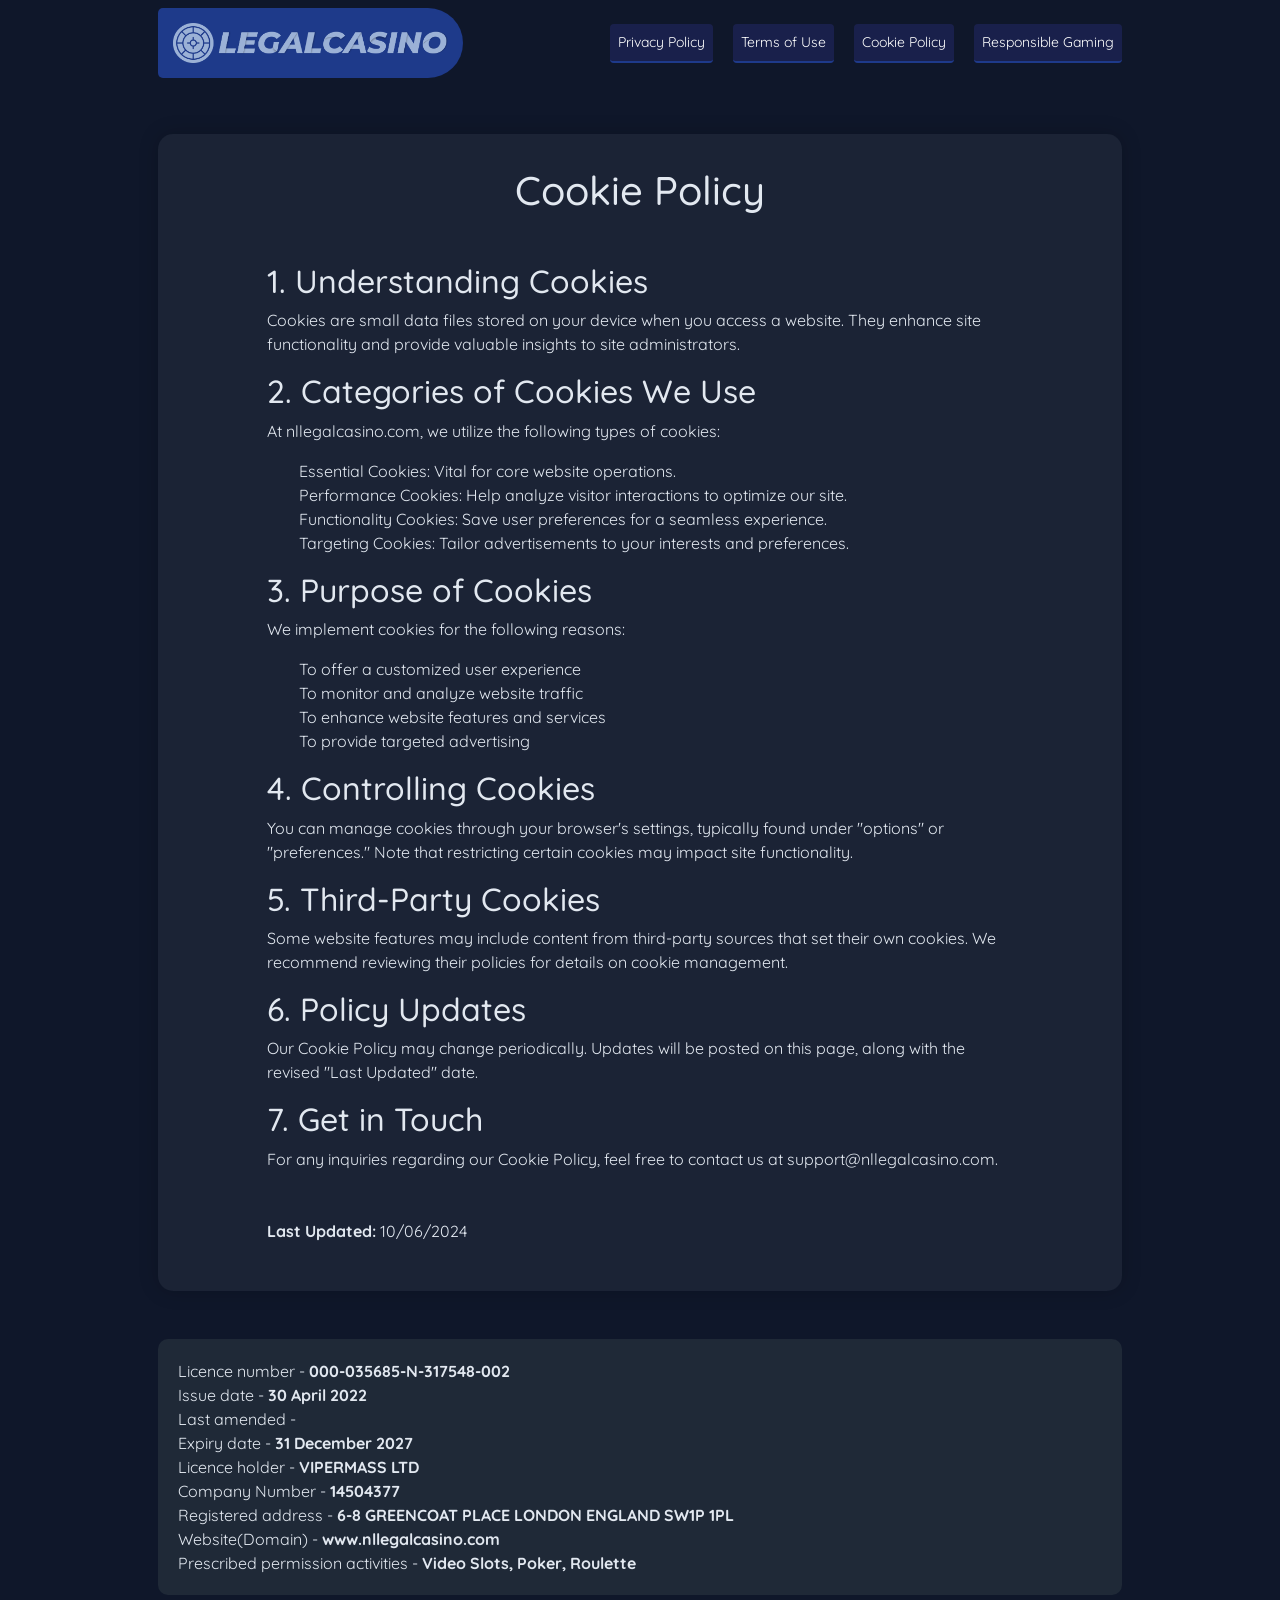
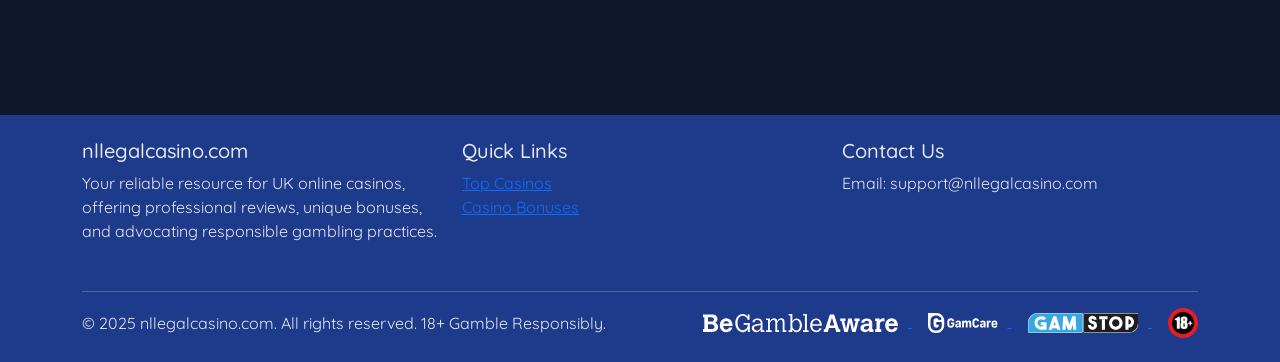
<file: cookie-policy.html>
<!DOCTYPE html>
<html lang="en">
<head>
    <meta charset="UTF-8">
    <meta name="viewport" content="width=device-width, initial-scale=1.0">
    <link rel="icon" href="img/favicon.png" type="image/x-icon">
    <title>nllegalcasino.com - Premier UK Online Casino Guide</title>
    <link href="https://cdn.jsdelivr.net/npm/bootstrap@5.3.0-alpha1/dist/css/bootstrap.min.css" rel="stylesheet">
    <link rel="stylesheet" href="https://cdnjs.cloudflare.com/ajax/libs/font-awesome/6.0.0-beta3/css/all.min.css">
    <link href="styles.css" rel="stylesheet">
</head>
<body>
    <header>
        <nav class="navbar navbar-expand-lg navbar-dark">
            <div class="container">
                <a class="navbar-brand" href="index.html">
                    <img src="img/logo.png" alt="nllegalcasino.com" width="275" height="50">
                </a>
                <button class="navbar-toggler" type="button" data-bs-toggle="collapse" data-bs-target="#navbarNav" aria-controls="navbarNav" aria-expanded="false" aria-label="Toggle navigation">
                    <span class="navbar-toggler-icon"></span>
                </button>
                <div class="collapse navbar-collapse" id="navbarNav">
                    <ul class="navbar-nav ms-auto">
                        <li><a class="nav-link" href="privacy-policy.html">Privacy Policy</a></li>
                        <li><a class="nav-link" href="terms-of-use.html">Terms of Use</a></li>
                        <li><a class="nav-link" href="cookie-policy.html">Cookie Policy</a></li>
                        <li class="nav-item"><a class="nav-link" href="responsible-gaming.html">Responsible Gaming</a></li>
                    </ul>
                </div>
            </div>
        </nav>
    </header>

    <main class="py-5">
        <div class="container">
            <div class="policy-container">
                <h1 class="text-center mb-5">Cookie Policy</h1>
                <div class="row">
                    <div class="col-lg-10 mx-auto">
                        <h2>1. Understanding Cookies</h2>
                        <p>Cookies are small data files stored on your device when you access a website. They enhance site functionality and provide valuable insights to site administrators.</p>

                        <h2>2. Categories of Cookies We Use</h2>
                        <p>At nllegalcasino.com, we utilize the following types of cookies:</p>
                        <ul>
                            <li>Essential Cookies: Vital for core website operations.</li>
                            <li>Performance Cookies: Help analyze visitor interactions to optimize our site.</li>
                            <li>Functionality Cookies: Save user preferences for a seamless experience.</li>
                            <li>Targeting Cookies: Tailor advertisements to your interests and preferences.</li>
                        </ul>

                        <h2>3. Purpose of Cookies</h2>
                        <p>We implement cookies for the following reasons:</p>
                        <ul>
                            <li>To offer a customized user experience</li>
                            <li>To monitor and analyze website traffic</li>
                            <li>To enhance website features and services</li>
                            <li>To provide targeted advertising</li>
                        </ul>

                        <h2>4. Controlling Cookies</h2>
                        <p>You can manage cookies through your browser's settings, typically found under "options" or "preferences." Note that restricting certain cookies may impact site functionality.</p>

                        <h2>5. Third-Party Cookies</h2>
                        <p>Some website features may include content from third-party sources that set their own cookies. We recommend reviewing their policies for details on cookie management.</p>

                        <h2>6. Policy Updates</h2>
                        <p>Our Cookie Policy may change periodically. Updates will be posted on this page, along with the revised "Last Updated" date.</p>

                        <h2>7. Get in Touch</h2>
                        <p>For any inquiries regarding our Cookie Policy, feel free to contact us at support@nllegalcasino.com.</p>

                        <p class="mt-5"><strong>Last Updated:</strong> 10/06/2024</p>
                    </div>
                </div>
            </div>
        </div>

        <section class="py-5">
            <div class="container">
                <div class="col">
                    <div class="col-md-12 mb-4">
                        <div class="responsible-gaming-tool">
                            Licence number -  <b>000-035685-N-317548-002</b> <br>
                            Issue date - <b>30 April 2022</b> <br>
                            Last amended  - <b></b> <br>
                            Expiry date  - <b>31 December 2027</b> <br>
                            Licence holder  - <b>VIPERMASS LTD</b> <br>
                            Company Number  - <b>14504377</b> <br>
                            Registered address  - <b>6-8 GREENCOAT PLACE LONDON ENGLAND SW1P 1PL</b> <br>
                            Website(Domain)   - <b>www.nllegalcasino.com</b> <br>
                            Prescribed permission activities  - <b>Video Slots, Poker, Roulette</b> <br>
                        </div>
                    </div>
                </div>
            </div>
        </section>
    </main>

    <footer class="py-4">
        <div class="container">
            <div class="row">
                <div class="col-md-4 mb-3">
                    <h5>nllegalcasino.com</h5>
                    <p>Your reliable resource for UK online casinos, offering professional reviews, unique bonuses, and advocating responsible gambling practices.</p>
                </div>
                <div class="col-md-4 mb-3">
                    <h5>Quick Links</h5>
                    <ul class="list-unstyled">
                        <li><a href="cookie-policy.html#hero">Top Casinos</a></li>
                        <li><a href="cookie-policy.html#bonuses">Casino Bonuses</a></li>
                    </ul>
                </div>
                <div class="col-md-4 mb-3">
                    <h5>Contact Us</h5>
                    <p>Email: support@nllegalcasino.com</p>
                </div>
            </div>
            <hr>
            <div class="row align-items-center">
                <div class="col-md-6">
                    <p class="mb-0">&copy; 2025 nllegalcasino.com. All rights reserved. 18+ Gamble Responsibly.</p>
                </div>
                <div class="col-md-6 text-md-end">
                    <a href="https://www.begambleaware.org/" target="_blank" class="me-3">
                        <svg
                    class="footer-icon img-fluid" viewBox="0 0 156 16" xmlns="http://www.w3.org/2000/svg">
                    <path
                        d="m9.20229 11.0076c-.06554 1.1397-1.07491 1.9257-2.21536 1.8471h-2.98878v-3.83834l2.71349-.0655c1.49439 0 2.50376.78601 2.50376 1.99124v.0655zm-.41948-5.84269c-.07865 1.00871-1.00936 1.71612-2.00562 1.63752h-2.77904v-3.40604h2.5693c1.28465 0 2.21536.70741 2.21536 1.63752zm.91761 2.56763c1.42888-.7074 1.86148-1.42791 1.86148-2.84273 0-1.49342-.7866-2.77724-2.13676-3.41914-.72098-.28821-1.57304-.35371-3.99815-.35371h-5.42699v2.27943h1.07491v9.47141h-1.07491v2.2794h7.49816c2.71354 0 4.57494-1.5589 4.57494-3.9169.1311-1.57203-.8652-2.99995-2.37268-3.49776zm6.56748.68121c.2097-1.12661 1.1929-2.04362 2.3726-2.04362h.0656c1.1142 0 2.0974.91701 2.0974 2.10912zm-.1442 1.89955h7.5506c.0655-1.41484-.354-2.75106-1.0487-3.94317-.9045-1.41482-2.4513-2.18773-4.0637-2.18773-2.9364 0-5.0993 2.33183-5.0993 5.56757 0 3.23573 2.1629 5.56753 5.0993 5.56753 2.5169 0 4.4045-1.4148 4.8895-3.7335l-2.661.0655c-.2753.917-1.1929 1.6244-2.163 1.5458-.4719.0131-2.2153-.131-2.5037-2.882zm19.7548 4.8208h1.5599v-7.06095l-4.8895-.0131v.0131l-.0656 1.29691h3.3296c0 .35371 0 .73364-.0655 1.08734-.354 1.834-1.9139 3.2357-3.8278 3.3143-2.412 0-4.2472-2.4628-4.2472-5.84265 0-4.29686 2.5431-5.77717 4.2472-5.77717 1.1274.0655 2.2678.6288 2.9757 1.54581.3539.49781.6423 1.04802.7734 1.67683h1.5599v-4.25756h-1.4812v2.03053c-.8521-1.48032-2.412-2.462833-4.1817-2.397332-3.1854 0-5.7416 3.235742-5.7416 7.322992s2.5431 7.24435 5.8071 7.24435c1.1274 0 2.2678-.4192 3.1855-1.1921.4194-.4192.7734-.8122 1.0618-1.31zm10.2772-3.7597c-.2098 1.5458-1.5731 2.6593-3.1461 2.7379-1.1405 0-2.1498-.8384-2.2154-2.0305 0-1.3362 1.0749-1.8864 4.3652-2.31873l.9963-.1441zm0 3.7597h3.0674l-.1442-1.2969h-1.4944v-5.81645c0-2.65934-1.8614-3.64185-4.0768-3.64185-.9963 0-2.0712.27511-2.8577.91701-.6423.56331-1.0749 1.31002-1.2191 2.14843h1.6386c.2884-1.40172 1.0749-1.87332 2.5693-1.87332 1.5075 0 2.4251.77291 2.4251 1.96502v1.04802l-.9963.0655c-4.2865.4192-6.0693 1.40174-6.0693 3.43224v.2096c.1442 1.7554 1.7173 3.1571 3.5 3.013 1.4944 0 2.9233-.786 3.6443-2.1222v1.9519zm17.5918 0h2.9626v-1.2969h-1.4813v-6.75966c0-1.83403-.9176-2.89514-2.53-2.89514-.8389 0-1.6124.35371-2.2547.91701-.4195.41921-.7078.85151-.9831 1.33622-.2753-1.48032-1.0487-2.26633-2.4645-2.26633-1.9663 0-2.8839 1.55892-3.382 2.26633l-.0655-2.06983h-3.0937v1.29692h1.5468v8.17448h-1.5468v1.2969h4.5749v-1.2969h-1.5468v-5.27935c0-.98251 1.1929-3.03923 2.8184-3.03923 1.0618 0 1.5468.5633 1.5468 1.91262v7.70286h3.0937v-1.2969h-1.56v-5.41035c0-.77291.9832-2.97373 2.8184-2.97373 1.0487 0 1.5468.7074 1.5468 2.18772zm13.7117-5.42343c0 2.62003-1.1274 4.24443-2.9495 4.24443-1.691-.1441-3.015-1.5589-3.015-3.3143l-.0655-1.83404c0-1.55892 1.5468-3.24884 3.0936-3.24884 1.7435-.0131 2.9364 1.54582 2.9364 4.15275zm1.691.2227c0-3.10474-1.8221-5.56757-4.221-5.56757-1.8221 0-3.0281 1.53272-3.4476 2.30563v-5.921272h-2.9494v1.296912h1.4026v11.79013h-1.4813v1.2969h3.0281v-1.9519c.6292.8515 1.5469 2.1353 3.4476 2.1353 2.2547 0 4.221-2.489 4.221-5.38413zm.8259 5.20073h4.5487v-1.2969h-1.4158v-13.087042h-3.0543v1.205212h1.4944v11.88183h-1.5599v1.2969zm7.5243-6.20944c0-.3537.1442-.70741.2098-1.04801.3539-1.27072 1.4813-2.17463 2.8183-2.25323.6293-.0655 1.2716.2096 1.7697.62881.7079.77291 1.0618 1.68992 1.0618 2.67243zm-.0655 1.19214h7.6948c0-3.72047-2.1105-5.7641-4.7322-5.7641-2.6087 0-4.6536 2.38423-4.6536 5.47587 0 3.23573 2.0449 5.47583 4.9419 5.47583 1.3371 0 2.5431-.5633 3.3821-1.5458.4195-.4978.7079-.9825.8521-1.6113l-1.7566.0655c-.5637 1.2707-1.3371 1.8209-2.5431 1.8209-.7079 0-1.4157-.2751-1.9794-.7729-.7079-.6812-1.0618-1.5982-1.206-3.144zm17.5661-.15723h-3.671l1.835-6.23568zm1.625 5.17453h3.172v-2.227h-1.062l-3.867-11.79014h-3.382l-3.8142 11.79014h-1.0618v2.227h3.2509l.9181-3.0392h4.941zm17.788-8.72467h.918v-2.04363h-4.234v2.04363h1.062l-1.416 6.28807-1.757-8.3317h-2.752l-1.77 8.4758-1.468-6.43217h1.049v-2.04363h-4.235v2.04363h.918l2.32 8.72467h2.819l1.691-7.46706 1.769 7.46706h2.819zm8.469 4.76847c-.066 1.2707-1.128 2.2532-2.399 2.2532-1.062 0-1.77-.5633-1.77-1.4017 0-1.4803 1.626-1.6899 4.09-1.8995h.066v.9825.0655zm.078 3.9562h3.317v-2.0567h-.918l.066-4.99115c0-2.38423-1.56-3.72045-4.523-3.72045-2.543 0-4.234 1.33622-4.378 3.44535l2.543.0655v-.0655c.066-.98252.564-1.61133 1.901-1.61133s1.901.49781 1.901 2.10913c-3.396.27511-6.922.62881-6.922 3.72045 0 1.8995 1.626 3.3012 3.749 3.3012 1.272 0 2.478-.4978 3.251-1.4672v1.2707zm10.972-8.44957c.42 0 .839.0655 1.259.1441v-2.50213c-.42-.0655-.774-.1441-1.193-.1441-1.193 0-1.966.57641-2.661 1.93882v-1.75542h-3.579v2.10913h1.049v6.60247h-1.049v2.0567h4.903v-2.0567h-1.259v-4.16584c.079-1.29692 1.193-2.29253 2.53-2.22703zm4.588 1.72922c.21-1.12661 1.193-2.04362 2.373-2.04362h.066c1.114 0 2.097.91701 2.097 2.10912zm-.078 1.89955h7.55c.066-1.41484-.354-2.75106-1.048-3.94317-.905-1.41482-2.452-2.18773-4.064-2.18773-2.936 0-5.112 2.33183-5.112 5.56757 0 3.23573 2.162 5.56753 5.112 5.56753 2.517 0 4.404-1.4148 4.889-3.7335l-2.661.0655c-.275.917-1.193 1.6244-2.163 1.5458-.471.0131-2.215-.131-2.503-2.882z"
                        fill="#fff"></path>
                </svg>
                    </a>
                    <a href="https://www.gamcare.org.uk/" target="_blank" class="me-3">
                        <svg class="footer-icon gamcare-footer-icon" enable-background="new 0 0 1014 292.5" viewBox="0 0 1014 292.5"
                    xmlns="http://www.w3.org/2000/svg">
                    <g fill="#fff">
                        <path
                            d="m382.7 111.3c.7 2.5-.2 4-2.2 4.7l-19.4 5.8c-2.3.7-3.6 0-4.3-2.3-3-9.9-9.5-15.3-21.4-15.3-18.3 0-24.4 10.8-24.4 25.3v33.4c0 14.6 6.1 25.3 24.4 25.3 15.1 0 23-7 23-22.3v-4.3h-20.1c-1.6 0-2.7-.9-2.7-2.9v-18.5c-.2-1.4.9-2.7 2.3-2.9h.4 43.9c1.8 0 2.9.9 2.9 2.7v27.7c0 26.4-19.4 46.4-49.6 46.4-35.8 0-52.5-21.2-52.5-50.3v-35.2c0-29.1 16.7-50.3 52.5-50.3 28.8-.1 42 16.5 47.2 33zm98.4 33.1v64.9c.1 1.4-1 2.6-2.4 2.7-.1 0-.2 0-.3 0h-19.8c-1.4.2-2.7-.9-2.9-2.3 0-.1 0-.3 0-.4v-10.6c-5.7 9.6-16.1 15.5-27.3 15.3-18.7 0-30.7-12.1-30.7-30.6 0-18 11.3-28.8 39-30.7 6-.5 12-.6 18-.2v-7.2c0-9.7-5-13.5-13.7-13.5-8.8 0-11.3 3.6-13.7 9.2-.9 2.1-1.6 2.5-3.6 2l-19.8-5c-2-.5-2.2-1.6-1.8-3.1 2.7-14.2 16.2-24.6 39.9-24.6 25.1-.1 39.1 11.8 39.1 34.1zm-26.4 34v-9.4c-5.3-.2-10.6 0-15.8.5-10.1 1.3-15.5 4.3-15.5 12 0 7 4.7 10.8 12.4 10.8 8.8.1 15.7-4.8 18.9-13.9zm97.8-68.2c12.6 0 20.8 7.4 24.6 18 7.4-10.8 16.4-18 28.9-18 17.4 0 27.3 13.8 27.3 34.5v64.5c0 1.6-1.4 2.7-3.2 2.7h-20.7c-1.8 0-3.2-1.1-3.2-2.7v-59.9c0-9-4-14.4-11-14.4-7.4 0-12.8 6.1-15.5 15.5v58.8c.1 1.4-.9 2.6-2.3 2.7-.1 0-.1 0-.2 0h-22.2c-1.6 0-2.3-1.1-2.3-2.7v-59.9c0-9-4-14.4-11-14.4-7.5 0-12.9 6.5-15.5 15.6v58.6c.1 1.4-.8 2.6-2.2 2.7-.2 0-.3 0-.5 0h-21.9c-1.4.1-2.6-.8-2.7-2.2 0-.2 0-.3 0-.5v-94.4c0-1.4 1.1-2.5 2.5-2.5h.2 21c1.4-.1 2.6.9 2.7 2.3v.2 11.3c6-8 14.6-15.8 27.2-15.8zm194 2.2c.5 2.3-.2 4.1-2.3 4.7l-19.1 5.6c-2.3.7-3.6-.2-4.3-2.3-2.7-9-7.4-16.2-20.7-16.2-16.4 0-21.6 10.8-21.6 25.3v33.4c0 14.6 5.9 25.3 21.6 25.3 14 0 19.4-7.9 21.6-17.8.5-2.2 2-3.2 4.3-2.3l19 6.1c2.2.7 2.9 2.3 2.3 4.7-4.5 19.4-18.5 35.2-47.6 35.2-32.7 0-49.3-21.2-49.3-50.3v-35.2c0-29.1 16.9-50.3 49.3-50.3 28.5-.1 41.8 15 46.8 34.1zm95.7 32v64.9c.1 1.4-1 2.6-2.4 2.7-.1 0-.2 0-.3 0h-19.8c-1.4.2-2.7-.9-2.9-2.3 0-.1 0-.3 0-.4v-10.6c-5.7 9.6-16.1 15.5-27.3 15.3-18.7 0-30.7-12.1-30.7-30.6 0-18 11.3-28.8 39-30.7 6-.5 12-.6 18-.2v-7.2c0-9.7-5-13.5-13.7-13.5-8.8 0-11.3 3.6-13.7 9.2-.9 2.1-1.6 2.5-3.6 2l-19.8-5c-2-.5-2.2-1.6-1.8-3.1 2.7-14.2 16.2-24.6 39.9-24.6 25.1-.1 39.1 11.8 39.1 34.1zm-26.4 34v-9.4c-5.3-.2-10.6 0-15.8.5-10.1 1.3-15.5 4.3-15.5 12 0 7 4.7 10.8 12.4 10.8 8.8.1 15.7-4.8 18.9-13.9zm103.4-64.2v19.2c0 2.3-.9 3.2-3.2 3.2h-2.9c-14.4 0-22.8 6.5-25.7 17.3v55.4c.1 1.4-.9 2.6-2.2 2.7h-.1-22.6c-1.4-.1-2.4-1.2-2.3-2.6v-.1-94.4c-.1-1.3.9-2.5 2.3-2.5h.4 20.5c2.2 0 2.7 1.4 2.7 2.9v13.3c4.7-8.8 13.5-17.4 28.9-17.4 3.5-.1 4.2.5 4.2 3zm35.3 56.3v3.8c0 10.4 5.4 17.8 18.2 17.8 12.4 0 15.8-4.7 19-10.6 1.6-2.7 2.3-3 5.2-1.8l14.2 7.2c2.9 1.4 3 2.9 1.8 5.6-6.1 13.8-21.4 21.8-40.4 21.8-28.8 0-43.9-17.1-43.9-40.4v-23c0-22.6 14.2-40.4 43.7-40.4 28 0 41.7 17.8 41.7 39.9v15.6c0 2.7-.9 4.5-4.7 4.5zm0-21v3.4h34.7v-3.4c0-9.7-5.4-17.2-17.3-17.2s-17.4 7.4-17.4 17.2z">
                        </path>
                        <path
                            d="m124.3 0h-120.6c-2.1 0-3.7 1.6-3.7 3.7v175.5c0 62.6 50.7 113.3 113.3 113.3h11c62.6 0 113.3-50.8 113.3-113.3v-65.8c0-62.7-50.7-113.4-113.3-113.4zm76.9 181c0 42.7-31.4 74.9-80.1 74.9-57.8 0-84.8-34.2-84.8-81.3v-56.9c0-47 27-81.3 84.8-81.3 46.7 0 67.9 26.7 76.3 53.4 1.2 4.1-.3 6.4-3.5 7.6l-31.4 9.3c-3.8 1.2-5.8 0-7-3.8-4.9-16-15.4-24.7-34.5-24.7-29.6 0-39.5 17.4-39.5 40.9v54c0 23.5 9.9 40.9 39.5 40.9 24.4 0 37.1-11.3 37.1-36v-7h-32.5c-2.6 0-4.3-1.4-4.3-4.6v-29.9c0-2.9 1.7-4.6 4.3-4.6h70.8c2.9 0 4.6 1.4 4.6 4.4z">
                        </path>
                    </g>
                </svg>
                    </a>
                    <a href="https://www.gamstop.co.uk/" target="_blank" class="me-3">
                        <svg class="footer-icon gamstop-icon" viewBox="0 0 113.38 20.53" xmlns="http://www.w3.org/2000/svg">
                            <path
                                d="m55.08 20.3h-53.9a1 1 0 0 1 -1-1v-9.3a9.76 9.76 0 0 1 9.76-9.8h45.14a1 1 0 0 1 1 1v18.14a1 1 0 0 1 -1 1z"
                                fill="#35a8e0"></path>
                            <g fill="#fff">
                                <path
                                    d="m55.09 20.53h-53.9a1.19 1.19 0 0 1 -1.19-1.19v-9.34a10 10 0 0 1 10-10h45.09a1.19 1.19 0 0 1 1.19 1.19v18.15a1.19 1.19 0 0 1 -1.19 1.19zm-45.09-20.05a9.55 9.55 0 0 0 -9.55 9.52v9.34a.73.73 0 0 0 .73.73h53.91a.73.73 0 0 0 .73-.73v-18.14a.73.73 0 0 0 -.73-.73h-45.09z">
                                </path>
                                <path
                                    d="m19.05 9.55v7.45a.14.14 0 0 1 -.14.14h-2.91a.14.14 0 0 1 -.14-.14.14.14 0 0 0 -.14-.14 6.55 6.55 0 0 1 -.9.21 7.13 7.13 0 0 1 -6-2 6.69 6.69 0 0 1 -1.51-2.27 7.09 7.09 0 0 1 -.5-2.62 7.19 7.19 0 0 1 .5-2.63 6.73 6.73 0 0 1 1.4-2.25 6.9 6.9 0 0 1 2.29-1.53 7 7 0 0 1 5.26 0 6.68 6.68 0 0 1 2.2 1.43.13.13 0 0 1 0 .2l-2.05 2.07a.13.13 0 0 1 -.2 0 3.63 3.63 0 0 0 -1.15-.73 3.77 3.77 0 0 0 -2.84 0 3.57 3.57 0 0 0 -1.22.82 3.76 3.76 0 0 0 0 5.32 3.88 3.88 0 0 0 1.11.77 3.71 3.71 0 0 0 1.27.32 4 4 0 0 0 1.3-.12 3.63 3.63 0 0 0 1.13-.52.14.14 0 0 0 .06-.12v-.48a.14.14 0 0 0 -.14-.14h-2.54a.14.14 0 0 1 -.14-.14v-2.9a.14.14 0 0 1 .14-.14h5.71a.14.14 0 0 1 .15.13z">
                                </path>
                                <path
                                    d="m30 17.1-.48-1.44a.15.15 0 0 0 -.14-.1h-4.19a.14.14 0 0 0 -.13.1l-.5 1.49a.14.14 0 0 1 -.13.1h-3.08a.14.14 0 0 1 -.14-.14.09.09 0 0 1 0-.05l4.63-13.6a.14.14 0 0 1 .13-.1h2.83a.15.15 0 0 1 .14.1l4.39 13.6a.14.14 0 0 1 -.08.18h-3.12a.14.14 0 0 1 -.14-.14zm-3.6-4.78h1.86a.14.14 0 0 0 .15-.13.13.13 0 0 0 0-.06l-.9-2.78a.15.15 0 0 0 -.17-.1.14.14 0 0 0 -.1.1l-1 2.78a.14.14 0 0 0 .07.18.12.12 0 0 0 .09.01z">
                                </path>
                                <path
                                    d="m45.6 3.29h3.06a.15.15 0 0 1 .14.13l.8 13.58a.14.14 0 0 1 -.13.15h-2.93a.15.15 0 0 1 -.14-.13l-.29-4.82a.14.14 0 0 0 -.28 0l-1.64 4.9a.14.14 0 0 1 -.13.1h-3a.14.14 0 0 1 -.13-.1l-1.8-5.1a.14.14 0 0 0 -.28 0l-.32 5a.15.15 0 0 1 -.14.13h-2.94a.14.14 0 0 1 -.14-.14l.88-13.57a.15.15 0 0 1 .14-.13h3.06a.14.14 0 0 1 .13.1l2.88 8.22a.15.15 0 0 0 .17.1.14.14 0 0 0 .1-.1l2.8-8.22a.14.14 0 0 1 .13-.1z">
                                </path>
                            </g>
                            <path
                                d="m58.27.24h53.92a1 1 0 0 1 1 1v9.34a9.76 9.76 0 0 1 -9.76 9.76h-45.16a1 1 0 0 1 -1-1v-18.14a1 1 0 0 1 1-.96z"
                                fill="#1d1d1b"></path>
                            <g fill="#fff">
                                <path
                                    d="m103.39 20.53h-45.12a1.19 1.19 0 0 1 -1.19-1.19v-18.14a1.19 1.19 0 0 1 1.19-1.2h53.92a1.19 1.19 0 0 1 1.19 1.19v9.34a10 10 0 0 1 -9.99 10zm-45.12-20.05a.73.73 0 0 0 -.73.73v18.13a.73.73 0 0 0 .73.73h45.12a9.55 9.55 0 0 0 9.53-9.53v-9.34a.73.73 0 0 0 -.73-.73z">
                                </path>
                                <path
                                    d="m66.19 17.2a4.87 4.87 0 0 1 -1.31-.2 4.34 4.34 0 0 1 -1.24-.56 4.66 4.66 0 0 1 -1.59-1.71 4.75 4.75 0 0 1 -.57-2.15.14.14 0 0 1 .13-.15h3a.14.14 0 0 1 .14.14 1.31 1.31 0 0 0 .24.74 1.8 1.8 0 0 0 .44.43 1.4 1.4 0 0 0 .74.25 1.73 1.73 0 0 0 .78-.15 1.23 1.23 0 0 0 .43-.28 1.59 1.59 0 0 0 .25-.33.87.87 0 0 0 .1-.31 1.35 1.35 0 0 0 0-.49 1.19 1.19 0 0 0 -.1-.32 1.59 1.59 0 0 0 -.25-.33 1.55 1.55 0 0 0 -.43-.29l-.44-.17-.5-.17-1-.34a6.27 6.27 0 0 1 -1-.51 4 4 0 0 1 -1.91-3.83 4 4 0 0 1 .41-1.47 4.25 4.25 0 0 1 .85-1.12 4 4 0 0 1 2.47-1.08 4.5 4.5 0 0 1 1.46.2 4.37 4.37 0 0 1 1.3.54 4 4 0 0 1 1 .89 3.85 3.85 0 0 1 .6 1.11 4.1 4.1 0 0 1 .22 1.2.14.14 0 0 1 -.13.15h-2.91a.14.14 0 0 1 -.14-.12.63.63 0 0 0 -.23-.53 2 2 0 0 0 -.51-.24h-.16a.86.86 0 0 0 -.33 0 1.16 1.16 0 0 0 -.37.13.74.74 0 0 0 -.3.33.86.86 0 0 0 -.06.63.9.9 0 0 0 .38.52 3.47 3.47 0 0 0 .59.27l.68.24.65.21a7.07 7.07 0 0 1 .67.26 4.45 4.45 0 0 1 2.66 4.05 4.31 4.31 0 0 1 -.72 2.44 4.67 4.67 0 0 1 -3 2 5.33 5.33 0 0 1 -.99.12z">
                                </path>
                                <path
                                    d="m108.93 9.16a5.56 5.56 0 0 1 -.44 2.24 5.88 5.88 0 0 1 -1.23 1.84 6 6 0 0 1 -1.83 1.26 5.59 5.59 0 0 1 -2.09.48.14.14 0 0 0 -.14.14v1.94a.14.14 0 0 1 -.14.14h-2.91a.14.14 0 0 1 -.14-.14v-13.6a.14.14 0 0 1 .14-.14h3a5.53 5.53 0 0 1 2.23.49 6.26 6.26 0 0 1 1.83 1.27 5.88 5.88 0 0 1 1.23 1.84 5.74 5.74 0 0 1 .49 2.24zm-5.74 2.5a.14.14 0 0 0 .14.14 2.44 2.44 0 0 0 .84-.23 2.66 2.66 0 0 0 .83-.57 2.7 2.7 0 0 0 .54-.83 2.66 2.66 0 0 0 0-2 2.7 2.7 0 0 0 -.54-.83 2.66 2.66 0 0 0 -.8-.57 2.44 2.44 0 0 0 -.84-.23.14.14 0 0 0 -.15.12z">
                                </path>
                                <path
                                    d="m90.1 3.31a6.59 6.59 0 0 1 2.7.55 7.15 7.15 0 0 1 2.2 1.48 6.91 6.91 0 0 1 1.5 7.66 7.13 7.13 0 0 1 -3.7 3.71 6.94 6.94 0 0 1 -5.4-12.84 6.77 6.77 0 0 1 2.7-.56zm0 10.69a3.66 3.66 0 0 0 1.46-.29 3.75 3.75 0 1 0 -2.91 0 3.66 3.66 0 0 0 1.46.29z">
                                </path>
                                <rect height="10.84" rx=".14" width="3.22" x="75.81" y="6.36"></rect>
                                <rect height="3.22" rx=".14" width="8.51" x="73.16" y="3.31"></rect>
                            </g>
                        </svg>
                    </a>
                    <img src="img/18.png" alt="18+" height="30">
                </div>
            </div>
        </div>
    </footer>

    <script data-cfasync="false" src="cdn-cgi/scripts/5c5dd728/cloudflare-static/email-decode.min.js"></script><script src="https://cdn.jsdelivr.net/npm/bootstrap@5.3.0-alpha1/dist/js/bootstrap.bundle.min.js"></script>
    <script src="main.js"></script>
</body>
</html>
</file>
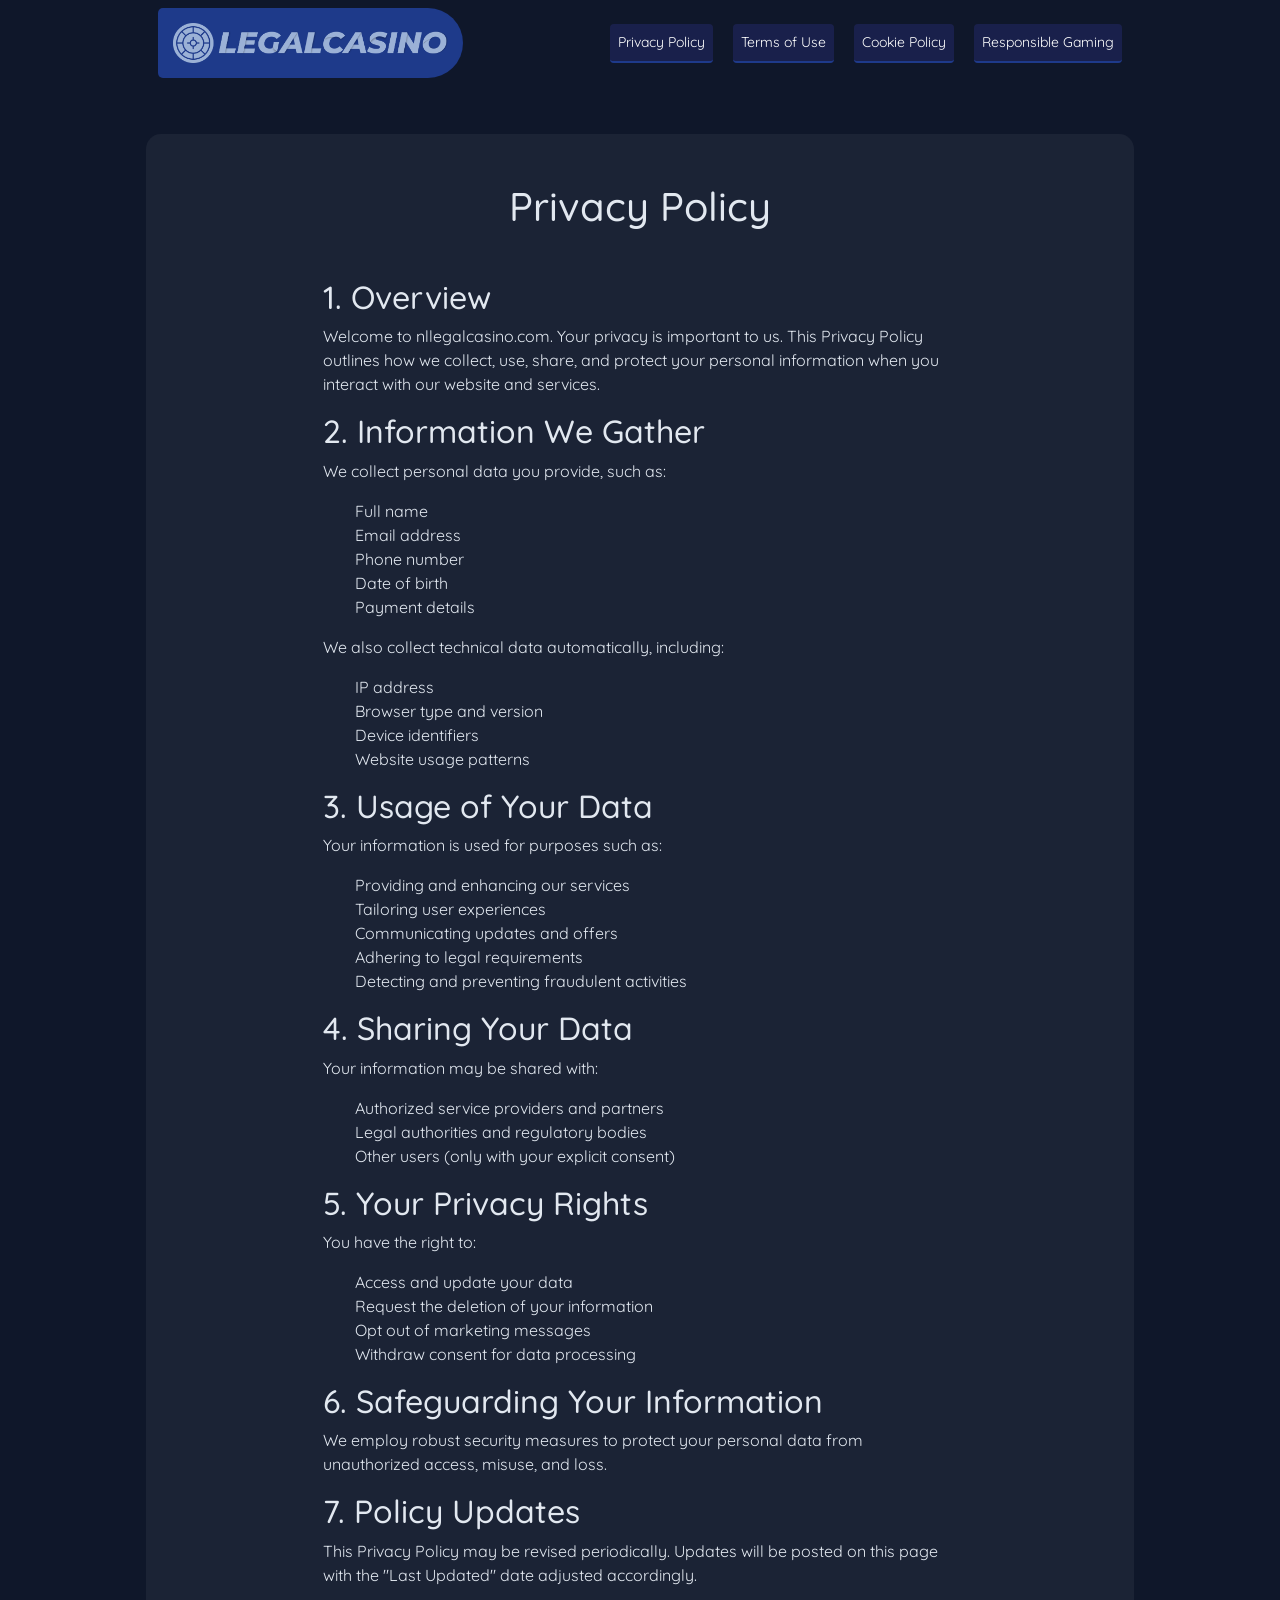
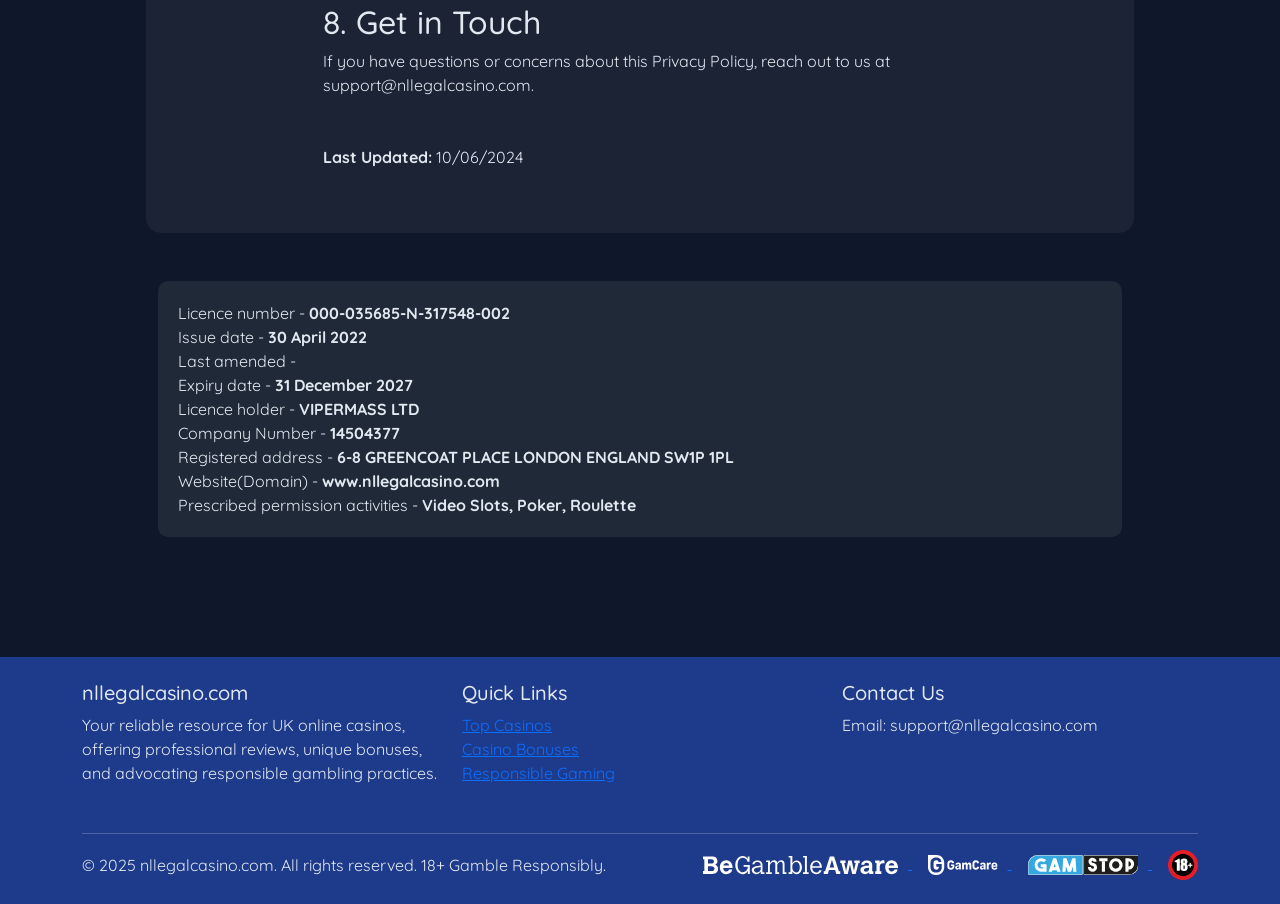
<file: privacy-policy.html>
<!DOCTYPE html>
<html lang="en">
<head>
    <meta charset="UTF-8">
    <meta name="viewport" content="width=device-width, initial-scale=1.0">
    <link rel="icon" href="img/favicon.png" type="image/x-icon">
    <title>nllegalcasino.com - Premier UK Online Casino Guide</title>
    <link href="https://cdn.jsdelivr.net/npm/bootstrap@5.3.0-alpha1/dist/css/bootstrap.min.css" rel="stylesheet">
    <link rel="stylesheet" href="https://cdnjs.cloudflare.com/ajax/libs/font-awesome/6.0.0-beta3/css/all.min.css">
    <link href="styles.css" rel="stylesheet">
</head>
<body>
    <header>
        <nav class="navbar navbar-expand-lg navbar-dark">
            <div class="container">
                <a class="navbar-brand" href="index.html">
                    <img src="img/logo.png" alt="nllegalcasino.com" width="275" height="50">
                </a>
                <button class="navbar-toggler" type="button" data-bs-toggle="collapse" data-bs-target="#navbarNav" aria-controls="navbarNav" aria-expanded="false" aria-label="Toggle navigation">
                    <span class="navbar-toggler-icon"></span>
                </button>
                <div class="collapse navbar-collapse" id="navbarNav">
                    <ul class="navbar-nav ms-auto">
                        <li><a class="nav-link" href="privacy-policy.html">Privacy Policy</a></li>
                        <li><a class="nav-link" href="terms-of-use.html">Terms of Use</a></li>
                        <li><a class="nav-link" href="cookie-policy.html">Cookie Policy</a></li>
                        <li class="nav-item"><a class="nav-link" href="responsible-gaming.html">Responsible Gaming</a>
                        </li>
                    </ul>
                </div>
            </div>
        </nav>
    </header>

    <main class="py-5">
        <div class="container py-5" style="background: rgba(255, 255, 255, 0.05); border-radius: 15px;">
            <h1 class="text-center mb-5">Privacy Policy</h1>
            <div class="row">
                <div class="col-lg-8 mx-auto">
                    <h2>1. Overview</h2>
                    <p>Welcome to nllegalcasino.com. Your privacy is important to us. This Privacy Policy outlines how we collect, use, share, and protect your personal information when you interact with our website and services.</p>

                    <h2>2. Information We Gather</h2>
                    <p>We collect personal data you provide, such as:</p>
                    <ul>
                        <li>Full name</li>
                        <li>Email address</li>
                        <li>Phone number</li>
                        <li>Date of birth</li>
                        <li>Payment details</li>
                    </ul>
                    <p>We also collect technical data automatically, including:</p>
                    <ul>
                        <li>IP address</li>
                        <li>Browser type and version</li>
                        <li>Device identifiers</li>
                        <li>Website usage patterns</li>
                    </ul>

                    <h2>3. Usage of Your Data</h2>
                    <p>Your information is used for purposes such as:</p>
                    <ul>
                        <li>Providing and enhancing our services</li>
                        <li>Tailoring user experiences</li>
                        <li>Communicating updates and offers</li>
                        <li>Adhering to legal requirements</li>
                        <li>Detecting and preventing fraudulent activities</li>
                    </ul>

                    <h2>4. Sharing Your Data</h2>
                    <p>Your information may be shared with:</p>
                    <ul>
                        <li>Authorized service providers and partners</li>
                        <li>Legal authorities and regulatory bodies</li>
                        <li>Other users (only with your explicit consent)</li>
                    </ul>

                    <h2>5. Your Privacy Rights</h2>
                    <p>You have the right to:</p>
                    <ul>
                        <li>Access and update your data</li>
                        <li>Request the deletion of your information</li>
                        <li>Opt out of marketing messages</li>
                        <li>Withdraw consent for data processing</li>
                    </ul>

                    <h2>6. Safeguarding Your Information</h2>
                    <p>We employ robust security measures to protect your personal data from unauthorized access, misuse, and loss.</p>

                    <h2>7. Policy Updates</h2>
                    <p>This Privacy Policy may be revised periodically. Updates will be posted on this page with the "Last Updated" date adjusted accordingly.</p>

                    <h2>8. Get in Touch</h2>
                    <p>If you have questions or concerns about this Privacy Policy, reach out to us at support@nllegalcasino.com.</p>

                    <p class="mt-5"><strong>Last Updated:</strong> 10/06/2024</p>
                </div>
            </div>
        </div>

        <section class="py-5">
            <div class="container">
                <div class="col">
                    <div class="col-md-12 mb-4">
                        <div class="responsible-gaming-tool">
                            Licence number -  <b>000-035685-N-317548-002</b> <br>
                            Issue date - <b>30 April 2022</b> <br>
                            Last amended  - <b></b> <br>
                            Expiry date  - <b>31 December 2027</b> <br>
                            Licence holder  - <b>VIPERMASS LTD</b> <br>
                            Company Number  - <b>14504377</b> <br>
                            Registered address  - <b>6-8 GREENCOAT PLACE LONDON ENGLAND SW1P 1PL</b> <br>
                            Website(Domain)   - <b>www.nllegalcasino.com</b> <br>
                            Prescribed permission activities  - <b>Video Slots, Poker, Roulette</b> <br>
                        </div>
                    </div>
                </div>
            </div>
        </section>
    </main>

    <footer class="py-4">
        <div class="container">
            <div class="row">
                <div class="col-md-4 mb-3">
                    <h5>nllegalcasino.com</h5>
                    <p>Your reliable resource for UK online casinos, offering professional reviews, unique bonuses, and advocating responsible gambling practices.</p>
                </div>
                <div class="col-md-4 mb-3">
                    <h5>Quick Links</h5>
                    <ul class="list-unstyled">
                        <li><a href="privacy-policy.html#hero">Top Casinos</a></li>
                        <li><a href="privacy-policy.html#bonuses">Casino Bonuses</a></li>
                        <li><a href="privacy-policy.html#responsible-gaming">Responsible Gaming</a></li>
                    </ul>
                </div>
                <div class="col-md-4 mb-3">
                    <h5>Contact Us</h5>
                    <p>Email: support@nllegalcasino.com</p>
                </div>
            </div>
            <hr>
            <div class="row align-items-center">
                <div class="col-md-6">
                    <p class="mb-0">&copy; 2025 nllegalcasino.com. All rights reserved. 18+ Gamble Responsibly.</p>
                </div>
                <div class="col-md-6 text-md-end">
                    <a href="https://www.begambleaware.org/" target="_blank" class="me-3">
                        <svg
                    class="footer-icon img-fluid" viewBox="0 0 156 16" xmlns="http://www.w3.org/2000/svg">
                    <path
                        d="m9.20229 11.0076c-.06554 1.1397-1.07491 1.9257-2.21536 1.8471h-2.98878v-3.83834l2.71349-.0655c1.49439 0 2.50376.78601 2.50376 1.99124v.0655zm-.41948-5.84269c-.07865 1.00871-1.00936 1.71612-2.00562 1.63752h-2.77904v-3.40604h2.5693c1.28465 0 2.21536.70741 2.21536 1.63752zm.91761 2.56763c1.42888-.7074 1.86148-1.42791 1.86148-2.84273 0-1.49342-.7866-2.77724-2.13676-3.41914-.72098-.28821-1.57304-.35371-3.99815-.35371h-5.42699v2.27943h1.07491v9.47141h-1.07491v2.2794h7.49816c2.71354 0 4.57494-1.5589 4.57494-3.9169.1311-1.57203-.8652-2.99995-2.37268-3.49776zm6.56748.68121c.2097-1.12661 1.1929-2.04362 2.3726-2.04362h.0656c1.1142 0 2.0974.91701 2.0974 2.10912zm-.1442 1.89955h7.5506c.0655-1.41484-.354-2.75106-1.0487-3.94317-.9045-1.41482-2.4513-2.18773-4.0637-2.18773-2.9364 0-5.0993 2.33183-5.0993 5.56757 0 3.23573 2.1629 5.56753 5.0993 5.56753 2.5169 0 4.4045-1.4148 4.8895-3.7335l-2.661.0655c-.2753.917-1.1929 1.6244-2.163 1.5458-.4719.0131-2.2153-.131-2.5037-2.882zm19.7548 4.8208h1.5599v-7.06095l-4.8895-.0131v.0131l-.0656 1.29691h3.3296c0 .35371 0 .73364-.0655 1.08734-.354 1.834-1.9139 3.2357-3.8278 3.3143-2.412 0-4.2472-2.4628-4.2472-5.84265 0-4.29686 2.5431-5.77717 4.2472-5.77717 1.1274.0655 2.2678.6288 2.9757 1.54581.3539.49781.6423 1.04802.7734 1.67683h1.5599v-4.25756h-1.4812v2.03053c-.8521-1.48032-2.412-2.462833-4.1817-2.397332-3.1854 0-5.7416 3.235742-5.7416 7.322992s2.5431 7.24435 5.8071 7.24435c1.1274 0 2.2678-.4192 3.1855-1.1921.4194-.4192.7734-.8122 1.0618-1.31zm10.2772-3.7597c-.2098 1.5458-1.5731 2.6593-3.1461 2.7379-1.1405 0-2.1498-.8384-2.2154-2.0305 0-1.3362 1.0749-1.8864 4.3652-2.31873l.9963-.1441zm0 3.7597h3.0674l-.1442-1.2969h-1.4944v-5.81645c0-2.65934-1.8614-3.64185-4.0768-3.64185-.9963 0-2.0712.27511-2.8577.91701-.6423.56331-1.0749 1.31002-1.2191 2.14843h1.6386c.2884-1.40172 1.0749-1.87332 2.5693-1.87332 1.5075 0 2.4251.77291 2.4251 1.96502v1.04802l-.9963.0655c-4.2865.4192-6.0693 1.40174-6.0693 3.43224v.2096c.1442 1.7554 1.7173 3.1571 3.5 3.013 1.4944 0 2.9233-.786 3.6443-2.1222v1.9519zm17.5918 0h2.9626v-1.2969h-1.4813v-6.75966c0-1.83403-.9176-2.89514-2.53-2.89514-.8389 0-1.6124.35371-2.2547.91701-.4195.41921-.7078.85151-.9831 1.33622-.2753-1.48032-1.0487-2.26633-2.4645-2.26633-1.9663 0-2.8839 1.55892-3.382 2.26633l-.0655-2.06983h-3.0937v1.29692h1.5468v8.17448h-1.5468v1.2969h4.5749v-1.2969h-1.5468v-5.27935c0-.98251 1.1929-3.03923 2.8184-3.03923 1.0618 0 1.5468.5633 1.5468 1.91262v7.70286h3.0937v-1.2969h-1.56v-5.41035c0-.77291.9832-2.97373 2.8184-2.97373 1.0487 0 1.5468.7074 1.5468 2.18772zm13.7117-5.42343c0 2.62003-1.1274 4.24443-2.9495 4.24443-1.691-.1441-3.015-1.5589-3.015-3.3143l-.0655-1.83404c0-1.55892 1.5468-3.24884 3.0936-3.24884 1.7435-.0131 2.9364 1.54582 2.9364 4.15275zm1.691.2227c0-3.10474-1.8221-5.56757-4.221-5.56757-1.8221 0-3.0281 1.53272-3.4476 2.30563v-5.921272h-2.9494v1.296912h1.4026v11.79013h-1.4813v1.2969h3.0281v-1.9519c.6292.8515 1.5469 2.1353 3.4476 2.1353 2.2547 0 4.221-2.489 4.221-5.38413zm.8259 5.20073h4.5487v-1.2969h-1.4158v-13.087042h-3.0543v1.205212h1.4944v11.88183h-1.5599v1.2969zm7.5243-6.20944c0-.3537.1442-.70741.2098-1.04801.3539-1.27072 1.4813-2.17463 2.8183-2.25323.6293-.0655 1.2716.2096 1.7697.62881.7079.77291 1.0618 1.68992 1.0618 2.67243zm-.0655 1.19214h7.6948c0-3.72047-2.1105-5.7641-4.7322-5.7641-2.6087 0-4.6536 2.38423-4.6536 5.47587 0 3.23573 2.0449 5.47583 4.9419 5.47583 1.3371 0 2.5431-.5633 3.3821-1.5458.4195-.4978.7079-.9825.8521-1.6113l-1.7566.0655c-.5637 1.2707-1.3371 1.8209-2.5431 1.8209-.7079 0-1.4157-.2751-1.9794-.7729-.7079-.6812-1.0618-1.5982-1.206-3.144zm17.5661-.15723h-3.671l1.835-6.23568zm1.625 5.17453h3.172v-2.227h-1.062l-3.867-11.79014h-3.382l-3.8142 11.79014h-1.0618v2.227h3.2509l.9181-3.0392h4.941zm17.788-8.72467h.918v-2.04363h-4.234v2.04363h1.062l-1.416 6.28807-1.757-8.3317h-2.752l-1.77 8.4758-1.468-6.43217h1.049v-2.04363h-4.235v2.04363h.918l2.32 8.72467h2.819l1.691-7.46706 1.769 7.46706h2.819zm8.469 4.76847c-.066 1.2707-1.128 2.2532-2.399 2.2532-1.062 0-1.77-.5633-1.77-1.4017 0-1.4803 1.626-1.6899 4.09-1.8995h.066v.9825.0655zm.078 3.9562h3.317v-2.0567h-.918l.066-4.99115c0-2.38423-1.56-3.72045-4.523-3.72045-2.543 0-4.234 1.33622-4.378 3.44535l2.543.0655v-.0655c.066-.98252.564-1.61133 1.901-1.61133s1.901.49781 1.901 2.10913c-3.396.27511-6.922.62881-6.922 3.72045 0 1.8995 1.626 3.3012 3.749 3.3012 1.272 0 2.478-.4978 3.251-1.4672v1.2707zm10.972-8.44957c.42 0 .839.0655 1.259.1441v-2.50213c-.42-.0655-.774-.1441-1.193-.1441-1.193 0-1.966.57641-2.661 1.93882v-1.75542h-3.579v2.10913h1.049v6.60247h-1.049v2.0567h4.903v-2.0567h-1.259v-4.16584c.079-1.29692 1.193-2.29253 2.53-2.22703zm4.588 1.72922c.21-1.12661 1.193-2.04362 2.373-2.04362h.066c1.114 0 2.097.91701 2.097 2.10912zm-.078 1.89955h7.55c.066-1.41484-.354-2.75106-1.048-3.94317-.905-1.41482-2.452-2.18773-4.064-2.18773-2.936 0-5.112 2.33183-5.112 5.56757 0 3.23573 2.162 5.56753 5.112 5.56753 2.517 0 4.404-1.4148 4.889-3.7335l-2.661.0655c-.275.917-1.193 1.6244-2.163 1.5458-.471.0131-2.215-.131-2.503-2.882z"
                        fill="#fff"></path>
                </svg>
                    </a>
                    <a href="https://www.gamcare.org.uk/" target="_blank" class="me-3">
                        <svg class="footer-icon gamcare-footer-icon" enable-background="new 0 0 1014 292.5" viewBox="0 0 1014 292.5"
                    xmlns="http://www.w3.org/2000/svg">
                    <g fill="#fff">
                        <path
                            d="m382.7 111.3c.7 2.5-.2 4-2.2 4.7l-19.4 5.8c-2.3.7-3.6 0-4.3-2.3-3-9.9-9.5-15.3-21.4-15.3-18.3 0-24.4 10.8-24.4 25.3v33.4c0 14.6 6.1 25.3 24.4 25.3 15.1 0 23-7 23-22.3v-4.3h-20.1c-1.6 0-2.7-.9-2.7-2.9v-18.5c-.2-1.4.9-2.7 2.3-2.9h.4 43.9c1.8 0 2.9.9 2.9 2.7v27.7c0 26.4-19.4 46.4-49.6 46.4-35.8 0-52.5-21.2-52.5-50.3v-35.2c0-29.1 16.7-50.3 52.5-50.3 28.8-.1 42 16.5 47.2 33zm98.4 33.1v64.9c.1 1.4-1 2.6-2.4 2.7-.1 0-.2 0-.3 0h-19.8c-1.4.2-2.7-.9-2.9-2.3 0-.1 0-.3 0-.4v-10.6c-5.7 9.6-16.1 15.5-27.3 15.3-18.7 0-30.7-12.1-30.7-30.6 0-18 11.3-28.8 39-30.7 6-.5 12-.6 18-.2v-7.2c0-9.7-5-13.5-13.7-13.5-8.8 0-11.3 3.6-13.7 9.2-.9 2.1-1.6 2.5-3.6 2l-19.8-5c-2-.5-2.2-1.6-1.8-3.1 2.7-14.2 16.2-24.6 39.9-24.6 25.1-.1 39.1 11.8 39.1 34.1zm-26.4 34v-9.4c-5.3-.2-10.6 0-15.8.5-10.1 1.3-15.5 4.3-15.5 12 0 7 4.7 10.8 12.4 10.8 8.8.1 15.7-4.8 18.9-13.9zm97.8-68.2c12.6 0 20.8 7.4 24.6 18 7.4-10.8 16.4-18 28.9-18 17.4 0 27.3 13.8 27.3 34.5v64.5c0 1.6-1.4 2.7-3.2 2.7h-20.7c-1.8 0-3.2-1.1-3.2-2.7v-59.9c0-9-4-14.4-11-14.4-7.4 0-12.8 6.1-15.5 15.5v58.8c.1 1.4-.9 2.6-2.3 2.7-.1 0-.1 0-.2 0h-22.2c-1.6 0-2.3-1.1-2.3-2.7v-59.9c0-9-4-14.4-11-14.4-7.5 0-12.9 6.5-15.5 15.6v58.6c.1 1.4-.8 2.6-2.2 2.7-.2 0-.3 0-.5 0h-21.9c-1.4.1-2.6-.8-2.7-2.2 0-.2 0-.3 0-.5v-94.4c0-1.4 1.1-2.5 2.5-2.5h.2 21c1.4-.1 2.6.9 2.7 2.3v.2 11.3c6-8 14.6-15.8 27.2-15.8zm194 2.2c.5 2.3-.2 4.1-2.3 4.7l-19.1 5.6c-2.3.7-3.6-.2-4.3-2.3-2.7-9-7.4-16.2-20.7-16.2-16.4 0-21.6 10.8-21.6 25.3v33.4c0 14.6 5.9 25.3 21.6 25.3 14 0 19.4-7.9 21.6-17.8.5-2.2 2-3.2 4.3-2.3l19 6.1c2.2.7 2.9 2.3 2.3 4.7-4.5 19.4-18.5 35.2-47.6 35.2-32.7 0-49.3-21.2-49.3-50.3v-35.2c0-29.1 16.9-50.3 49.3-50.3 28.5-.1 41.8 15 46.8 34.1zm95.7 32v64.9c.1 1.4-1 2.6-2.4 2.7-.1 0-.2 0-.3 0h-19.8c-1.4.2-2.7-.9-2.9-2.3 0-.1 0-.3 0-.4v-10.6c-5.7 9.6-16.1 15.5-27.3 15.3-18.7 0-30.7-12.1-30.7-30.6 0-18 11.3-28.8 39-30.7 6-.5 12-.6 18-.2v-7.2c0-9.7-5-13.5-13.7-13.5-8.8 0-11.3 3.6-13.7 9.2-.9 2.1-1.6 2.5-3.6 2l-19.8-5c-2-.5-2.2-1.6-1.8-3.1 2.7-14.2 16.2-24.6 39.9-24.6 25.1-.1 39.1 11.8 39.1 34.1zm-26.4 34v-9.4c-5.3-.2-10.6 0-15.8.5-10.1 1.3-15.5 4.3-15.5 12 0 7 4.7 10.8 12.4 10.8 8.8.1 15.7-4.8 18.9-13.9zm103.4-64.2v19.2c0 2.3-.9 3.2-3.2 3.2h-2.9c-14.4 0-22.8 6.5-25.7 17.3v55.4c.1 1.4-.9 2.6-2.2 2.7h-.1-22.6c-1.4-.1-2.4-1.2-2.3-2.6v-.1-94.4c-.1-1.3.9-2.5 2.3-2.5h.4 20.5c2.2 0 2.7 1.4 2.7 2.9v13.3c4.7-8.8 13.5-17.4 28.9-17.4 3.5-.1 4.2.5 4.2 3zm35.3 56.3v3.8c0 10.4 5.4 17.8 18.2 17.8 12.4 0 15.8-4.7 19-10.6 1.6-2.7 2.3-3 5.2-1.8l14.2 7.2c2.9 1.4 3 2.9 1.8 5.6-6.1 13.8-21.4 21.8-40.4 21.8-28.8 0-43.9-17.1-43.9-40.4v-23c0-22.6 14.2-40.4 43.7-40.4 28 0 41.7 17.8 41.7 39.9v15.6c0 2.7-.9 4.5-4.7 4.5zm0-21v3.4h34.7v-3.4c0-9.7-5.4-17.2-17.3-17.2s-17.4 7.4-17.4 17.2z">
                        </path>
                        <path
                            d="m124.3 0h-120.6c-2.1 0-3.7 1.6-3.7 3.7v175.5c0 62.6 50.7 113.3 113.3 113.3h11c62.6 0 113.3-50.8 113.3-113.3v-65.8c0-62.7-50.7-113.4-113.3-113.4zm76.9 181c0 42.7-31.4 74.9-80.1 74.9-57.8 0-84.8-34.2-84.8-81.3v-56.9c0-47 27-81.3 84.8-81.3 46.7 0 67.9 26.7 76.3 53.4 1.2 4.1-.3 6.4-3.5 7.6l-31.4 9.3c-3.8 1.2-5.8 0-7-3.8-4.9-16-15.4-24.7-34.5-24.7-29.6 0-39.5 17.4-39.5 40.9v54c0 23.5 9.9 40.9 39.5 40.9 24.4 0 37.1-11.3 37.1-36v-7h-32.5c-2.6 0-4.3-1.4-4.3-4.6v-29.9c0-2.9 1.7-4.6 4.3-4.6h70.8c2.9 0 4.6 1.4 4.6 4.4z">
                        </path>
                    </g>
                </svg>
                    </a>
                    <a href="https://www.gamstop.co.uk/" target="_blank" class="me-3">
                        <svg class="footer-icon gamstop-icon" viewBox="0 0 113.38 20.53" xmlns="http://www.w3.org/2000/svg">
                            <path
                                d="m55.08 20.3h-53.9a1 1 0 0 1 -1-1v-9.3a9.76 9.76 0 0 1 9.76-9.8h45.14a1 1 0 0 1 1 1v18.14a1 1 0 0 1 -1 1z"
                                fill="#35a8e0"></path>
                            <g fill="#fff">
                                <path
                                    d="m55.09 20.53h-53.9a1.19 1.19 0 0 1 -1.19-1.19v-9.34a10 10 0 0 1 10-10h45.09a1.19 1.19 0 0 1 1.19 1.19v18.15a1.19 1.19 0 0 1 -1.19 1.19zm-45.09-20.05a9.55 9.55 0 0 0 -9.55 9.52v9.34a.73.73 0 0 0 .73.73h53.91a.73.73 0 0 0 .73-.73v-18.14a.73.73 0 0 0 -.73-.73h-45.09z">
                                </path>
                                <path
                                    d="m19.05 9.55v7.45a.14.14 0 0 1 -.14.14h-2.91a.14.14 0 0 1 -.14-.14.14.14 0 0 0 -.14-.14 6.55 6.55 0 0 1 -.9.21 7.13 7.13 0 0 1 -6-2 6.69 6.69 0 0 1 -1.51-2.27 7.09 7.09 0 0 1 -.5-2.62 7.19 7.19 0 0 1 .5-2.63 6.73 6.73 0 0 1 1.4-2.25 6.9 6.9 0 0 1 2.29-1.53 7 7 0 0 1 5.26 0 6.68 6.68 0 0 1 2.2 1.43.13.13 0 0 1 0 .2l-2.05 2.07a.13.13 0 0 1 -.2 0 3.63 3.63 0 0 0 -1.15-.73 3.77 3.77 0 0 0 -2.84 0 3.57 3.57 0 0 0 -1.22.82 3.76 3.76 0 0 0 0 5.32 3.88 3.88 0 0 0 1.11.77 3.71 3.71 0 0 0 1.27.32 4 4 0 0 0 1.3-.12 3.63 3.63 0 0 0 1.13-.52.14.14 0 0 0 .06-.12v-.48a.14.14 0 0 0 -.14-.14h-2.54a.14.14 0 0 1 -.14-.14v-2.9a.14.14 0 0 1 .14-.14h5.71a.14.14 0 0 1 .15.13z">
                                </path>
                                <path
                                    d="m30 17.1-.48-1.44a.15.15 0 0 0 -.14-.1h-4.19a.14.14 0 0 0 -.13.1l-.5 1.49a.14.14 0 0 1 -.13.1h-3.08a.14.14 0 0 1 -.14-.14.09.09 0 0 1 0-.05l4.63-13.6a.14.14 0 0 1 .13-.1h2.83a.15.15 0 0 1 .14.1l4.39 13.6a.14.14 0 0 1 -.08.18h-3.12a.14.14 0 0 1 -.14-.14zm-3.6-4.78h1.86a.14.14 0 0 0 .15-.13.13.13 0 0 0 0-.06l-.9-2.78a.15.15 0 0 0 -.17-.1.14.14 0 0 0 -.1.1l-1 2.78a.14.14 0 0 0 .07.18.12.12 0 0 0 .09.01z">
                                </path>
                                <path
                                    d="m45.6 3.29h3.06a.15.15 0 0 1 .14.13l.8 13.58a.14.14 0 0 1 -.13.15h-2.93a.15.15 0 0 1 -.14-.13l-.29-4.82a.14.14 0 0 0 -.28 0l-1.64 4.9a.14.14 0 0 1 -.13.1h-3a.14.14 0 0 1 -.13-.1l-1.8-5.1a.14.14 0 0 0 -.28 0l-.32 5a.15.15 0 0 1 -.14.13h-2.94a.14.14 0 0 1 -.14-.14l.88-13.57a.15.15 0 0 1 .14-.13h3.06a.14.14 0 0 1 .13.1l2.88 8.22a.15.15 0 0 0 .17.1.14.14 0 0 0 .1-.1l2.8-8.22a.14.14 0 0 1 .13-.1z">
                                </path>
                            </g>
                            <path
                                d="m58.27.24h53.92a1 1 0 0 1 1 1v9.34a9.76 9.76 0 0 1 -9.76 9.76h-45.16a1 1 0 0 1 -1-1v-18.14a1 1 0 0 1 1-.96z"
                                fill="#1d1d1b"></path>
                            <g fill="#fff">
                                <path
                                    d="m103.39 20.53h-45.12a1.19 1.19 0 0 1 -1.19-1.19v-18.14a1.19 1.19 0 0 1 1.19-1.2h53.92a1.19 1.19 0 0 1 1.19 1.19v9.34a10 10 0 0 1 -9.99 10zm-45.12-20.05a.73.73 0 0 0 -.73.73v18.13a.73.73 0 0 0 .73.73h45.12a9.55 9.55 0 0 0 9.53-9.53v-9.34a.73.73 0 0 0 -.73-.73z">
                                </path>
                                <path
                                    d="m66.19 17.2a4.87 4.87 0 0 1 -1.31-.2 4.34 4.34 0 0 1 -1.24-.56 4.66 4.66 0 0 1 -1.59-1.71 4.75 4.75 0 0 1 -.57-2.15.14.14 0 0 1 .13-.15h3a.14.14 0 0 1 .14.14 1.31 1.31 0 0 0 .24.74 1.8 1.8 0 0 0 .44.43 1.4 1.4 0 0 0 .74.25 1.73 1.73 0 0 0 .78-.15 1.23 1.23 0 0 0 .43-.28 1.59 1.59 0 0 0 .25-.33.87.87 0 0 0 .1-.31 1.35 1.35 0 0 0 0-.49 1.19 1.19 0 0 0 -.1-.32 1.59 1.59 0 0 0 -.25-.33 1.55 1.55 0 0 0 -.43-.29l-.44-.17-.5-.17-1-.34a6.27 6.27 0 0 1 -1-.51 4 4 0 0 1 -1.91-3.83 4 4 0 0 1 .41-1.47 4.25 4.25 0 0 1 .85-1.12 4 4 0 0 1 2.47-1.08 4.5 4.5 0 0 1 1.46.2 4.37 4.37 0 0 1 1.3.54 4 4 0 0 1 1 .89 3.85 3.85 0 0 1 .6 1.11 4.1 4.1 0 0 1 .22 1.2.14.14 0 0 1 -.13.15h-2.91a.14.14 0 0 1 -.14-.12.63.63 0 0 0 -.23-.53 2 2 0 0 0 -.51-.24h-.16a.86.86 0 0 0 -.33 0 1.16 1.16 0 0 0 -.37.13.74.74 0 0 0 -.3.33.86.86 0 0 0 -.06.63.9.9 0 0 0 .38.52 3.47 3.47 0 0 0 .59.27l.68.24.65.21a7.07 7.07 0 0 1 .67.26 4.45 4.45 0 0 1 2.66 4.05 4.31 4.31 0 0 1 -.72 2.44 4.67 4.67 0 0 1 -3 2 5.33 5.33 0 0 1 -.99.12z">
                                </path>
                                <path
                                    d="m108.93 9.16a5.56 5.56 0 0 1 -.44 2.24 5.88 5.88 0 0 1 -1.23 1.84 6 6 0 0 1 -1.83 1.26 5.59 5.59 0 0 1 -2.09.48.14.14 0 0 0 -.14.14v1.94a.14.14 0 0 1 -.14.14h-2.91a.14.14 0 0 1 -.14-.14v-13.6a.14.14 0 0 1 .14-.14h3a5.53 5.53 0 0 1 2.23.49 6.26 6.26 0 0 1 1.83 1.27 5.88 5.88 0 0 1 1.23 1.84 5.74 5.74 0 0 1 .49 2.24zm-5.74 2.5a.14.14 0 0 0 .14.14 2.44 2.44 0 0 0 .84-.23 2.66 2.66 0 0 0 .83-.57 2.7 2.7 0 0 0 .54-.83 2.66 2.66 0 0 0 0-2 2.7 2.7 0 0 0 -.54-.83 2.66 2.66 0 0 0 -.8-.57 2.44 2.44 0 0 0 -.84-.23.14.14 0 0 0 -.15.12z">
                                </path>
                                <path
                                    d="m90.1 3.31a6.59 6.59 0 0 1 2.7.55 7.15 7.15 0 0 1 2.2 1.48 6.91 6.91 0 0 1 1.5 7.66 7.13 7.13 0 0 1 -3.7 3.71 6.94 6.94 0 0 1 -5.4-12.84 6.77 6.77 0 0 1 2.7-.56zm0 10.69a3.66 3.66 0 0 0 1.46-.29 3.75 3.75 0 1 0 -2.91 0 3.66 3.66 0 0 0 1.46.29z">
                                </path>
                                <rect height="10.84" rx=".14" width="3.22" x="75.81" y="6.36"></rect>
                                <rect height="3.22" rx=".14" width="8.51" x="73.16" y="3.31"></rect>
                            </g>
                        </svg>
                    </a>
                    <img src="img/18.png" alt="18+" height="30">
                </div>
            </div>
        </div>
    </footer>

    <script data-cfasync="false" src="cdn-cgi/scripts/5c5dd728/cloudflare-static/email-decode.min.js"></script><script src="https://cdn.jsdelivr.net/npm/bootstrap@5.3.0-alpha1/dist/js/bootstrap.bundle.min.js"></script>
    <script src="main.js"></script>
</body>
</html>
</file>
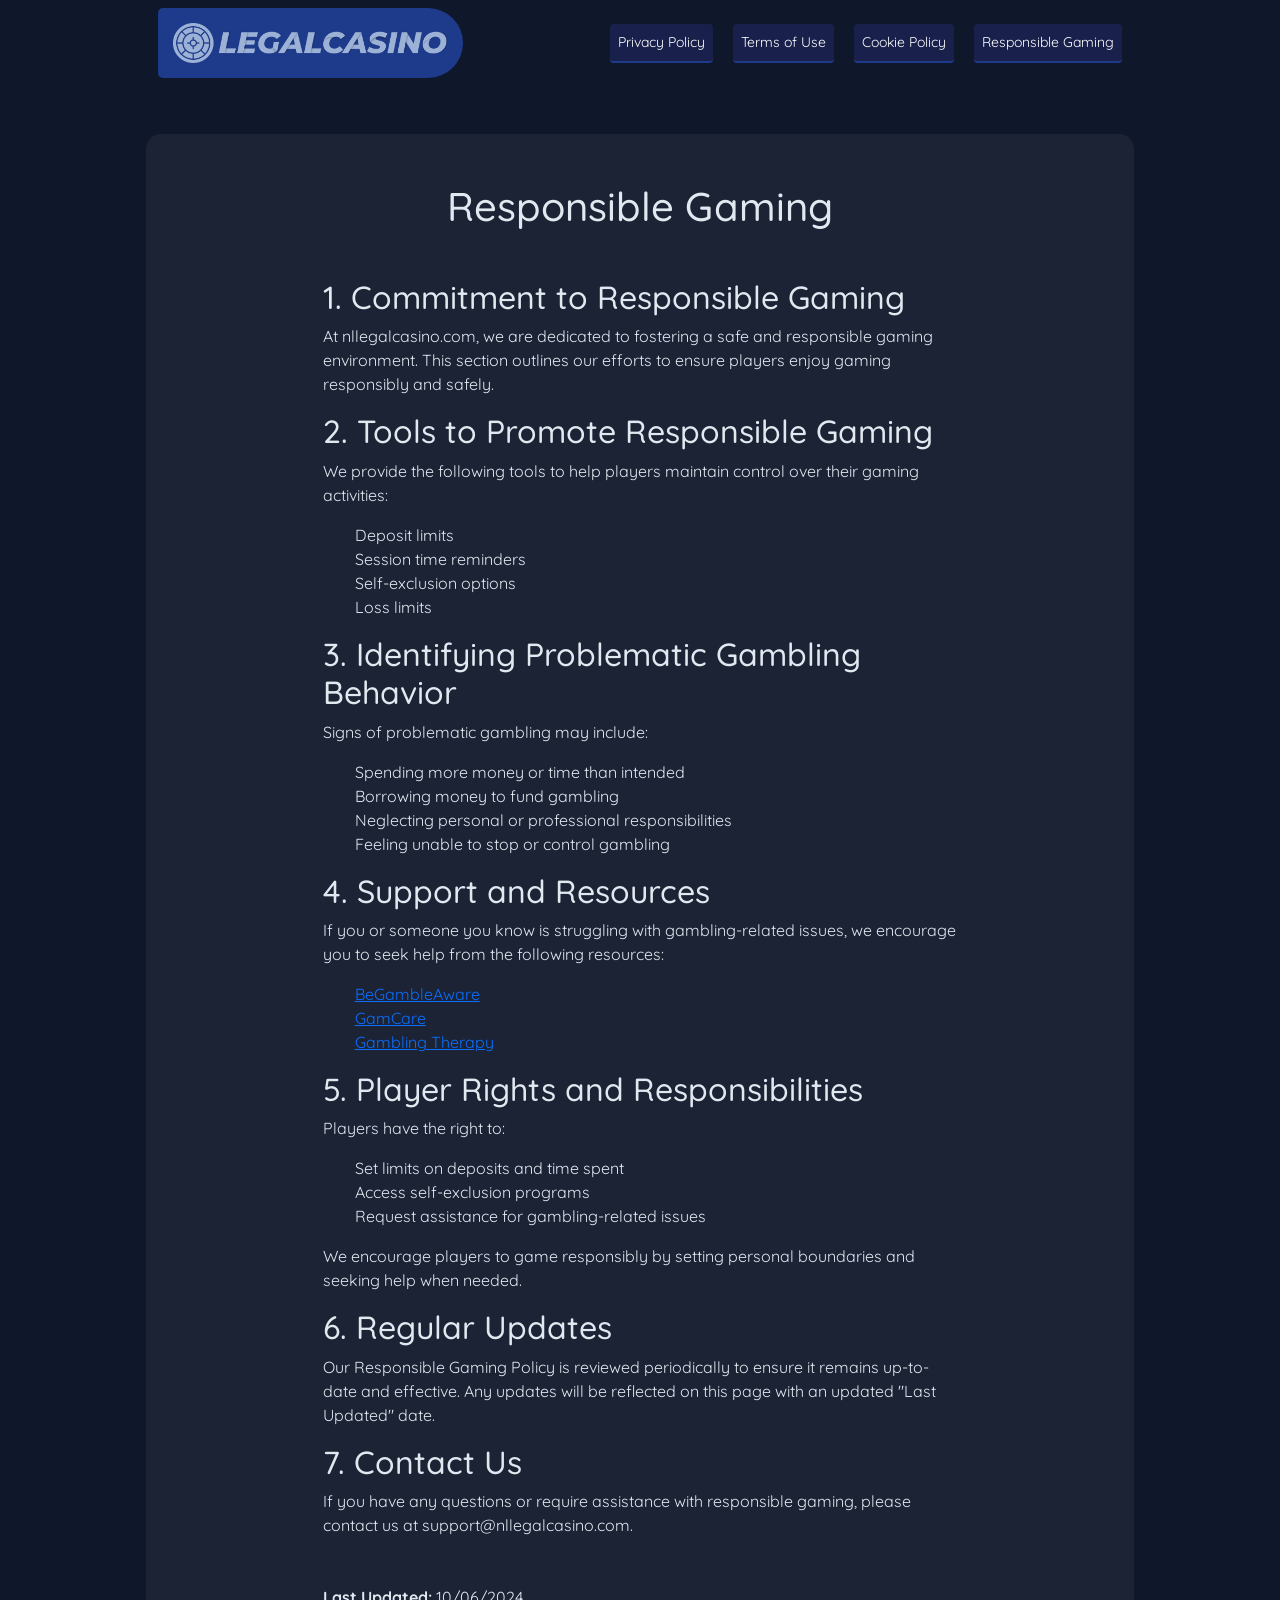
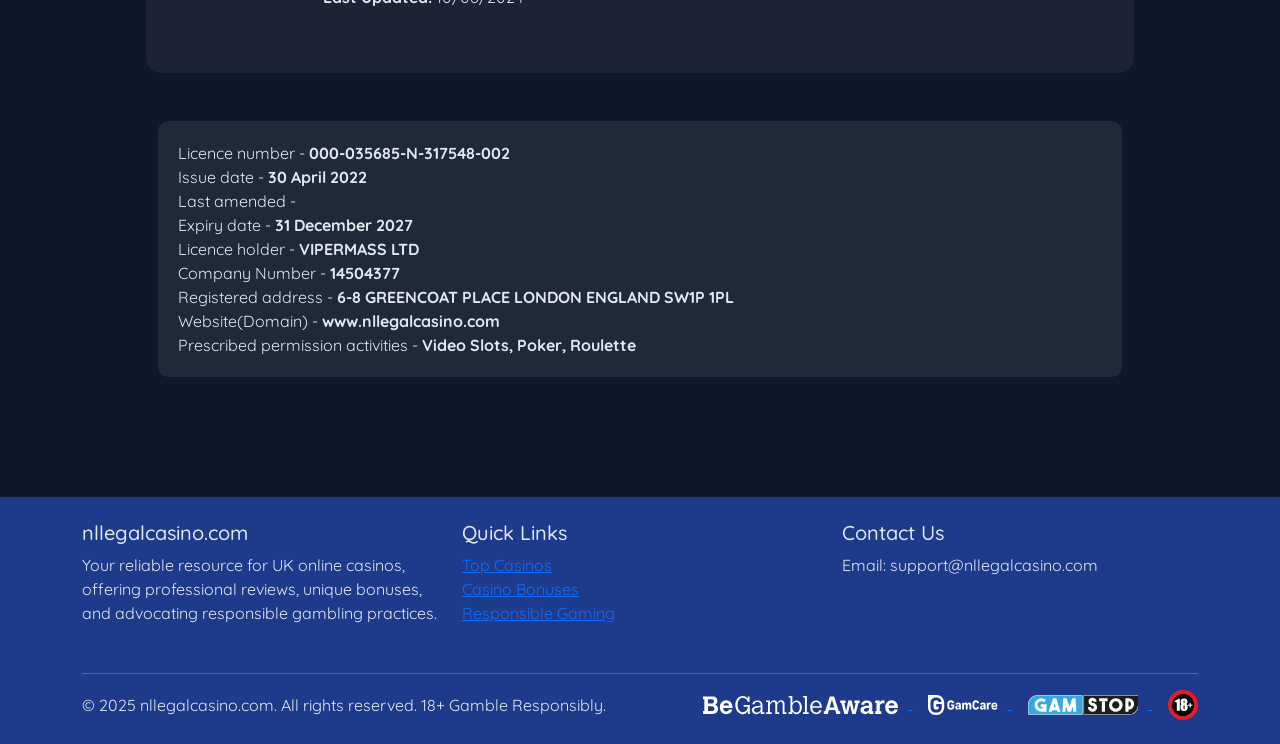
<file: responsible-gaming.html>
<!DOCTYPE html>
<html lang="en">
<head>
    <meta charset="UTF-8">
    <meta name="viewport" content="width=device-width, initial-scale=1.0">
    <link rel="icon" href="img/favicon.png" type="image/x-icon">
    <title>nllegalcasino.com - Premier UK Online Casino Guide</title>
    <link href="https://cdn.jsdelivr.net/npm/bootstrap@5.3.0-alpha1/dist/css/bootstrap.min.css" rel="stylesheet">
    <link rel="stylesheet" href="https://cdnjs.cloudflare.com/ajax/libs/font-awesome/6.0.0-beta3/css/all.min.css">
    <link href="styles.css" rel="stylesheet">
</head>
<body>
    <header>
        <nav class="navbar navbar-expand-lg navbar-dark">
            <div class="container">
                <a class="navbar-brand" href="index.html">
                    <img src="img/logo.png" alt="nllegalcasino.com" width="275" height="50">
                </a>
                <button class="navbar-toggler" type="button" data-bs-toggle="collapse" data-bs-target="#navbarNav" aria-controls="navbarNav" aria-expanded="false" aria-label="Toggle navigation">
                    <span class="navbar-toggler-icon"></span>
                </button>
                <div class="collapse navbar-collapse" id="navbarNav">
                    <ul class="navbar-nav ms-auto">
                        <li><a class="nav-link" href="privacy-policy.html">Privacy Policy</a></li>
                        <li><a class="nav-link" href="terms-of-use.html">Terms of Use</a></li>
                        <li><a class="nav-link" href="cookie-policy.html">Cookie Policy</a></li>
                        <li class="nav-item"><a class="nav-link" href="responsible-gaming.html">Responsible Gaming</a>
                        </li>
                    </ul>
                </div>
            </div>
        </nav>
    </header>

    <main class="py-5">
        <div class="container py-5" style="background: rgba(255, 255, 255, 0.05); border-radius: 15px;">
            <h1 class="text-center mb-5">Responsible Gaming</h1>
            <div class="row">
                <div class="col-lg-8 mx-auto">
                    <h2>1. Commitment to Responsible Gaming</h2>
                    <p>At nllegalcasino.com, we are dedicated to fostering a safe and responsible gaming environment. This section outlines our efforts to ensure players enjoy gaming responsibly and safely.</p>

                    <h2>2. Tools to Promote Responsible Gaming</h2>
                    <p>We provide the following tools to help players maintain control over their gaming activities:</p>
                    <ul>
                        <li>Deposit limits</li>
                        <li>Session time reminders</li>
                        <li>Self-exclusion options</li>
                        <li>Loss limits</li>
                    </ul>

                    <h2>3. Identifying Problematic Gambling Behavior</h2>
                    <p>Signs of problematic gambling may include:</p>
                    <ul>
                        <li>Spending more money or time than intended</li>
                        <li>Borrowing money to fund gambling</li>
                        <li>Neglecting personal or professional responsibilities</li>
                        <li>Feeling unable to stop or control gambling</li>
                    </ul>

                    <h2>4. Support and Resources</h2>
                    <p>If you or someone you know is struggling with gambling-related issues, we encourage you to seek help from the following resources:</p>
                    <ul>
                        <li><a href="https://www.begambleaware.org/" target="_blank" rel="noopener noreferrer">BeGambleAware</a></li>
                        <li><a href="https://www.gamcare.org.uk/" target="_blank" rel="noopener noreferrer">GamCare</a></li>
                        <li><a href="https://www.gamblingtherapy.org/" target="_blank" rel="noopener noreferrer">Gambling Therapy</a></li>
                    </ul>

                    <h2>5. Player Rights and Responsibilities</h2>
                    <p>Players have the right to:</p>
                    <ul>
                        <li>Set limits on deposits and time spent</li>
                        <li>Access self-exclusion programs</li>
                        <li>Request assistance for gambling-related issues</li>
                    </ul>
                    <p>We encourage players to game responsibly by setting personal boundaries and seeking help when needed.</p>

                    <h2>6. Regular Updates</h2>
                    <p>Our Responsible Gaming Policy is reviewed periodically to ensure it remains up-to-date and effective. Any updates will be reflected on this page with an updated "Last Updated" date.</p>

                    <h2>7. Contact Us</h2>
                    <p>If you have any questions or require assistance with responsible gaming, please contact us at support@nllegalcasino.com.</p>

                    <p class="mt-5"><strong>Last Updated:</strong> 10/06/2024</p>
                </div>
            </div>
        </div>

        <section class="py-5">
            <div class="container">
                <div class="col">
                    <div class="col-md-12 mb-4">
                        <div class="responsible-gaming-tool">
                            Licence number -  <b>000-035685-N-317548-002</b> <br>
                            Issue date - <b>30 April 2022</b> <br>
                            Last amended  - <b></b> <br>
                            Expiry date  - <b>31 December 2027</b> <br>
                            Licence holder  - <b>VIPERMASS LTD</b> <br>
                            Company Number  - <b>14504377</b> <br>
                            Registered address  - <b>6-8 GREENCOAT PLACE LONDON ENGLAND SW1P 1PL</b> <br>
                            Website(Domain)   - <b>www.nllegalcasino.com</b> <br>
                            Prescribed permission activities  - <b>Video Slots, Poker, Roulette</b> <br>
                        </div>
                    </div>
                </div>
            </div>
        </section>
    </main>


    <footer class="py-4">
        <div class="container">
            <div class="row">
                <div class="col-md-4 mb-3">
                    <h5>nllegalcasino.com</h5>
                    <p>Your reliable resource for UK online casinos, offering professional reviews, unique bonuses, and advocating responsible gambling practices.</p>
                </div>
                <div class="col-md-4 mb-3">
                    <h5>Quick Links</h5>
                    <ul class="list-unstyled">
                        <li><a href="privacy-policy.html#hero">Top Casinos</a></li>
                        <li><a href="privacy-policy.html#bonuses">Casino Bonuses</a></li>
                        <li><a href="privacy-policy.html#responsible-gaming">Responsible Gaming</a></li>
                    </ul>
                </div>
                <div class="col-md-4 mb-3">
                    <h5>Contact Us</h5>
                    <p>Email: support@nllegalcasino.com</p>
                </div>
            </div>
            <hr>
            <div class="row align-items-center">
                <div class="col-md-6">
                    <p class="mb-0">&copy; 2025 nllegalcasino.com. All rights reserved. 18+ Gamble Responsibly.</p>
                </div>
                <div class="col-md-6 text-md-end">
                    <a href="https://www.begambleaware.org/" target="_blank" class="me-3">
                        <svg
                    class="footer-icon img-fluid" viewBox="0 0 156 16" xmlns="http://www.w3.org/2000/svg">
                    <path
                        d="m9.20229 11.0076c-.06554 1.1397-1.07491 1.9257-2.21536 1.8471h-2.98878v-3.83834l2.71349-.0655c1.49439 0 2.50376.78601 2.50376 1.99124v.0655zm-.41948-5.84269c-.07865 1.00871-1.00936 1.71612-2.00562 1.63752h-2.77904v-3.40604h2.5693c1.28465 0 2.21536.70741 2.21536 1.63752zm.91761 2.56763c1.42888-.7074 1.86148-1.42791 1.86148-2.84273 0-1.49342-.7866-2.77724-2.13676-3.41914-.72098-.28821-1.57304-.35371-3.99815-.35371h-5.42699v2.27943h1.07491v9.47141h-1.07491v2.2794h7.49816c2.71354 0 4.57494-1.5589 4.57494-3.9169.1311-1.57203-.8652-2.99995-2.37268-3.49776zm6.56748.68121c.2097-1.12661 1.1929-2.04362 2.3726-2.04362h.0656c1.1142 0 2.0974.91701 2.0974 2.10912zm-.1442 1.89955h7.5506c.0655-1.41484-.354-2.75106-1.0487-3.94317-.9045-1.41482-2.4513-2.18773-4.0637-2.18773-2.9364 0-5.0993 2.33183-5.0993 5.56757 0 3.23573 2.1629 5.56753 5.0993 5.56753 2.5169 0 4.4045-1.4148 4.8895-3.7335l-2.661.0655c-.2753.917-1.1929 1.6244-2.163 1.5458-.4719.0131-2.2153-.131-2.5037-2.882zm19.7548 4.8208h1.5599v-7.06095l-4.8895-.0131v.0131l-.0656 1.29691h3.3296c0 .35371 0 .73364-.0655 1.08734-.354 1.834-1.9139 3.2357-3.8278 3.3143-2.412 0-4.2472-2.4628-4.2472-5.84265 0-4.29686 2.5431-5.77717 4.2472-5.77717 1.1274.0655 2.2678.6288 2.9757 1.54581.3539.49781.6423 1.04802.7734 1.67683h1.5599v-4.25756h-1.4812v2.03053c-.8521-1.48032-2.412-2.462833-4.1817-2.397332-3.1854 0-5.7416 3.235742-5.7416 7.322992s2.5431 7.24435 5.8071 7.24435c1.1274 0 2.2678-.4192 3.1855-1.1921.4194-.4192.7734-.8122 1.0618-1.31zm10.2772-3.7597c-.2098 1.5458-1.5731 2.6593-3.1461 2.7379-1.1405 0-2.1498-.8384-2.2154-2.0305 0-1.3362 1.0749-1.8864 4.3652-2.31873l.9963-.1441zm0 3.7597h3.0674l-.1442-1.2969h-1.4944v-5.81645c0-2.65934-1.8614-3.64185-4.0768-3.64185-.9963 0-2.0712.27511-2.8577.91701-.6423.56331-1.0749 1.31002-1.2191 2.14843h1.6386c.2884-1.40172 1.0749-1.87332 2.5693-1.87332 1.5075 0 2.4251.77291 2.4251 1.96502v1.04802l-.9963.0655c-4.2865.4192-6.0693 1.40174-6.0693 3.43224v.2096c.1442 1.7554 1.7173 3.1571 3.5 3.013 1.4944 0 2.9233-.786 3.6443-2.1222v1.9519zm17.5918 0h2.9626v-1.2969h-1.4813v-6.75966c0-1.83403-.9176-2.89514-2.53-2.89514-.8389 0-1.6124.35371-2.2547.91701-.4195.41921-.7078.85151-.9831 1.33622-.2753-1.48032-1.0487-2.26633-2.4645-2.26633-1.9663 0-2.8839 1.55892-3.382 2.26633l-.0655-2.06983h-3.0937v1.29692h1.5468v8.17448h-1.5468v1.2969h4.5749v-1.2969h-1.5468v-5.27935c0-.98251 1.1929-3.03923 2.8184-3.03923 1.0618 0 1.5468.5633 1.5468 1.91262v7.70286h3.0937v-1.2969h-1.56v-5.41035c0-.77291.9832-2.97373 2.8184-2.97373 1.0487 0 1.5468.7074 1.5468 2.18772zm13.7117-5.42343c0 2.62003-1.1274 4.24443-2.9495 4.24443-1.691-.1441-3.015-1.5589-3.015-3.3143l-.0655-1.83404c0-1.55892 1.5468-3.24884 3.0936-3.24884 1.7435-.0131 2.9364 1.54582 2.9364 4.15275zm1.691.2227c0-3.10474-1.8221-5.56757-4.221-5.56757-1.8221 0-3.0281 1.53272-3.4476 2.30563v-5.921272h-2.9494v1.296912h1.4026v11.79013h-1.4813v1.2969h3.0281v-1.9519c.6292.8515 1.5469 2.1353 3.4476 2.1353 2.2547 0 4.221-2.489 4.221-5.38413zm.8259 5.20073h4.5487v-1.2969h-1.4158v-13.087042h-3.0543v1.205212h1.4944v11.88183h-1.5599v1.2969zm7.5243-6.20944c0-.3537.1442-.70741.2098-1.04801.3539-1.27072 1.4813-2.17463 2.8183-2.25323.6293-.0655 1.2716.2096 1.7697.62881.7079.77291 1.0618 1.68992 1.0618 2.67243zm-.0655 1.19214h7.6948c0-3.72047-2.1105-5.7641-4.7322-5.7641-2.6087 0-4.6536 2.38423-4.6536 5.47587 0 3.23573 2.0449 5.47583 4.9419 5.47583 1.3371 0 2.5431-.5633 3.3821-1.5458.4195-.4978.7079-.9825.8521-1.6113l-1.7566.0655c-.5637 1.2707-1.3371 1.8209-2.5431 1.8209-.7079 0-1.4157-.2751-1.9794-.7729-.7079-.6812-1.0618-1.5982-1.206-3.144zm17.5661-.15723h-3.671l1.835-6.23568zm1.625 5.17453h3.172v-2.227h-1.062l-3.867-11.79014h-3.382l-3.8142 11.79014h-1.0618v2.227h3.2509l.9181-3.0392h4.941zm17.788-8.72467h.918v-2.04363h-4.234v2.04363h1.062l-1.416 6.28807-1.757-8.3317h-2.752l-1.77 8.4758-1.468-6.43217h1.049v-2.04363h-4.235v2.04363h.918l2.32 8.72467h2.819l1.691-7.46706 1.769 7.46706h2.819zm8.469 4.76847c-.066 1.2707-1.128 2.2532-2.399 2.2532-1.062 0-1.77-.5633-1.77-1.4017 0-1.4803 1.626-1.6899 4.09-1.8995h.066v.9825.0655zm.078 3.9562h3.317v-2.0567h-.918l.066-4.99115c0-2.38423-1.56-3.72045-4.523-3.72045-2.543 0-4.234 1.33622-4.378 3.44535l2.543.0655v-.0655c.066-.98252.564-1.61133 1.901-1.61133s1.901.49781 1.901 2.10913c-3.396.27511-6.922.62881-6.922 3.72045 0 1.8995 1.626 3.3012 3.749 3.3012 1.272 0 2.478-.4978 3.251-1.4672v1.2707zm10.972-8.44957c.42 0 .839.0655 1.259.1441v-2.50213c-.42-.0655-.774-.1441-1.193-.1441-1.193 0-1.966.57641-2.661 1.93882v-1.75542h-3.579v2.10913h1.049v6.60247h-1.049v2.0567h4.903v-2.0567h-1.259v-4.16584c.079-1.29692 1.193-2.29253 2.53-2.22703zm4.588 1.72922c.21-1.12661 1.193-2.04362 2.373-2.04362h.066c1.114 0 2.097.91701 2.097 2.10912zm-.078 1.89955h7.55c.066-1.41484-.354-2.75106-1.048-3.94317-.905-1.41482-2.452-2.18773-4.064-2.18773-2.936 0-5.112 2.33183-5.112 5.56757 0 3.23573 2.162 5.56753 5.112 5.56753 2.517 0 4.404-1.4148 4.889-3.7335l-2.661.0655c-.275.917-1.193 1.6244-2.163 1.5458-.471.0131-2.215-.131-2.503-2.882z"
                        fill="#fff"></path>
                </svg>
                    </a>
                    <a href="https://www.gamcare.org.uk/" target="_blank" class="me-3">
                        <svg class="footer-icon gamcare-footer-icon" enable-background="new 0 0 1014 292.5" viewBox="0 0 1014 292.5"
                    xmlns="http://www.w3.org/2000/svg">
                    <g fill="#fff">
                        <path
                            d="m382.7 111.3c.7 2.5-.2 4-2.2 4.7l-19.4 5.8c-2.3.7-3.6 0-4.3-2.3-3-9.9-9.5-15.3-21.4-15.3-18.3 0-24.4 10.8-24.4 25.3v33.4c0 14.6 6.1 25.3 24.4 25.3 15.1 0 23-7 23-22.3v-4.3h-20.1c-1.6 0-2.7-.9-2.7-2.9v-18.5c-.2-1.4.9-2.7 2.3-2.9h.4 43.9c1.8 0 2.9.9 2.9 2.7v27.7c0 26.4-19.4 46.4-49.6 46.4-35.8 0-52.5-21.2-52.5-50.3v-35.2c0-29.1 16.7-50.3 52.5-50.3 28.8-.1 42 16.5 47.2 33zm98.4 33.1v64.9c.1 1.4-1 2.6-2.4 2.7-.1 0-.2 0-.3 0h-19.8c-1.4.2-2.7-.9-2.9-2.3 0-.1 0-.3 0-.4v-10.6c-5.7 9.6-16.1 15.5-27.3 15.3-18.7 0-30.7-12.1-30.7-30.6 0-18 11.3-28.8 39-30.7 6-.5 12-.6 18-.2v-7.2c0-9.7-5-13.5-13.7-13.5-8.8 0-11.3 3.6-13.7 9.2-.9 2.1-1.6 2.5-3.6 2l-19.8-5c-2-.5-2.2-1.6-1.8-3.1 2.7-14.2 16.2-24.6 39.9-24.6 25.1-.1 39.1 11.8 39.1 34.1zm-26.4 34v-9.4c-5.3-.2-10.6 0-15.8.5-10.1 1.3-15.5 4.3-15.5 12 0 7 4.7 10.8 12.4 10.8 8.8.1 15.7-4.8 18.9-13.9zm97.8-68.2c12.6 0 20.8 7.4 24.6 18 7.4-10.8 16.4-18 28.9-18 17.4 0 27.3 13.8 27.3 34.5v64.5c0 1.6-1.4 2.7-3.2 2.7h-20.7c-1.8 0-3.2-1.1-3.2-2.7v-59.9c0-9-4-14.4-11-14.4-7.4 0-12.8 6.1-15.5 15.5v58.8c.1 1.4-.9 2.6-2.3 2.7-.1 0-.1 0-.2 0h-22.2c-1.6 0-2.3-1.1-2.3-2.7v-59.9c0-9-4-14.4-11-14.4-7.5 0-12.9 6.5-15.5 15.6v58.6c.1 1.4-.8 2.6-2.2 2.7-.2 0-.3 0-.5 0h-21.9c-1.4.1-2.6-.8-2.7-2.2 0-.2 0-.3 0-.5v-94.4c0-1.4 1.1-2.5 2.5-2.5h.2 21c1.4-.1 2.6.9 2.7 2.3v.2 11.3c6-8 14.6-15.8 27.2-15.8zm194 2.2c.5 2.3-.2 4.1-2.3 4.7l-19.1 5.6c-2.3.7-3.6-.2-4.3-2.3-2.7-9-7.4-16.2-20.7-16.2-16.4 0-21.6 10.8-21.6 25.3v33.4c0 14.6 5.9 25.3 21.6 25.3 14 0 19.4-7.9 21.6-17.8.5-2.2 2-3.2 4.3-2.3l19 6.1c2.2.7 2.9 2.3 2.3 4.7-4.5 19.4-18.5 35.2-47.6 35.2-32.7 0-49.3-21.2-49.3-50.3v-35.2c0-29.1 16.9-50.3 49.3-50.3 28.5-.1 41.8 15 46.8 34.1zm95.7 32v64.9c.1 1.4-1 2.6-2.4 2.7-.1 0-.2 0-.3 0h-19.8c-1.4.2-2.7-.9-2.9-2.3 0-.1 0-.3 0-.4v-10.6c-5.7 9.6-16.1 15.5-27.3 15.3-18.7 0-30.7-12.1-30.7-30.6 0-18 11.3-28.8 39-30.7 6-.5 12-.6 18-.2v-7.2c0-9.7-5-13.5-13.7-13.5-8.8 0-11.3 3.6-13.7 9.2-.9 2.1-1.6 2.5-3.6 2l-19.8-5c-2-.5-2.2-1.6-1.8-3.1 2.7-14.2 16.2-24.6 39.9-24.6 25.1-.1 39.1 11.8 39.1 34.1zm-26.4 34v-9.4c-5.3-.2-10.6 0-15.8.5-10.1 1.3-15.5 4.3-15.5 12 0 7 4.7 10.8 12.4 10.8 8.8.1 15.7-4.8 18.9-13.9zm103.4-64.2v19.2c0 2.3-.9 3.2-3.2 3.2h-2.9c-14.4 0-22.8 6.5-25.7 17.3v55.4c.1 1.4-.9 2.6-2.2 2.7h-.1-22.6c-1.4-.1-2.4-1.2-2.3-2.6v-.1-94.4c-.1-1.3.9-2.5 2.3-2.5h.4 20.5c2.2 0 2.7 1.4 2.7 2.9v13.3c4.7-8.8 13.5-17.4 28.9-17.4 3.5-.1 4.2.5 4.2 3zm35.3 56.3v3.8c0 10.4 5.4 17.8 18.2 17.8 12.4 0 15.8-4.7 19-10.6 1.6-2.7 2.3-3 5.2-1.8l14.2 7.2c2.9 1.4 3 2.9 1.8 5.6-6.1 13.8-21.4 21.8-40.4 21.8-28.8 0-43.9-17.1-43.9-40.4v-23c0-22.6 14.2-40.4 43.7-40.4 28 0 41.7 17.8 41.7 39.9v15.6c0 2.7-.9 4.5-4.7 4.5zm0-21v3.4h34.7v-3.4c0-9.7-5.4-17.2-17.3-17.2s-17.4 7.4-17.4 17.2z">
                        </path>
                        <path
                            d="m124.3 0h-120.6c-2.1 0-3.7 1.6-3.7 3.7v175.5c0 62.6 50.7 113.3 113.3 113.3h11c62.6 0 113.3-50.8 113.3-113.3v-65.8c0-62.7-50.7-113.4-113.3-113.4zm76.9 181c0 42.7-31.4 74.9-80.1 74.9-57.8 0-84.8-34.2-84.8-81.3v-56.9c0-47 27-81.3 84.8-81.3 46.7 0 67.9 26.7 76.3 53.4 1.2 4.1-.3 6.4-3.5 7.6l-31.4 9.3c-3.8 1.2-5.8 0-7-3.8-4.9-16-15.4-24.7-34.5-24.7-29.6 0-39.5 17.4-39.5 40.9v54c0 23.5 9.9 40.9 39.5 40.9 24.4 0 37.1-11.3 37.1-36v-7h-32.5c-2.6 0-4.3-1.4-4.3-4.6v-29.9c0-2.9 1.7-4.6 4.3-4.6h70.8c2.9 0 4.6 1.4 4.6 4.4z">
                        </path>
                    </g>
                </svg>
                    </a>
                    <a href="https://www.gamstop.co.uk/" target="_blank" class="me-3">
                        <svg class="footer-icon gamstop-icon" viewBox="0 0 113.38 20.53" xmlns="http://www.w3.org/2000/svg">
                            <path
                                d="m55.08 20.3h-53.9a1 1 0 0 1 -1-1v-9.3a9.76 9.76 0 0 1 9.76-9.8h45.14a1 1 0 0 1 1 1v18.14a1 1 0 0 1 -1 1z"
                                fill="#35a8e0"></path>
                            <g fill="#fff">
                                <path
                                    d="m55.09 20.53h-53.9a1.19 1.19 0 0 1 -1.19-1.19v-9.34a10 10 0 0 1 10-10h45.09a1.19 1.19 0 0 1 1.19 1.19v18.15a1.19 1.19 0 0 1 -1.19 1.19zm-45.09-20.05a9.55 9.55 0 0 0 -9.55 9.52v9.34a.73.73 0 0 0 .73.73h53.91a.73.73 0 0 0 .73-.73v-18.14a.73.73 0 0 0 -.73-.73h-45.09z">
                                </path>
                                <path
                                    d="m19.05 9.55v7.45a.14.14 0 0 1 -.14.14h-2.91a.14.14 0 0 1 -.14-.14.14.14 0 0 0 -.14-.14 6.55 6.55 0 0 1 -.9.21 7.13 7.13 0 0 1 -6-2 6.69 6.69 0 0 1 -1.51-2.27 7.09 7.09 0 0 1 -.5-2.62 7.19 7.19 0 0 1 .5-2.63 6.73 6.73 0 0 1 1.4-2.25 6.9 6.9 0 0 1 2.29-1.53 7 7 0 0 1 5.26 0 6.68 6.68 0 0 1 2.2 1.43.13.13 0 0 1 0 .2l-2.05 2.07a.13.13 0 0 1 -.2 0 3.63 3.63 0 0 0 -1.15-.73 3.77 3.77 0 0 0 -2.84 0 3.57 3.57 0 0 0 -1.22.82 3.76 3.76 0 0 0 0 5.32 3.88 3.88 0 0 0 1.11.77 3.71 3.71 0 0 0 1.27.32 4 4 0 0 0 1.3-.12 3.63 3.63 0 0 0 1.13-.52.14.14 0 0 0 .06-.12v-.48a.14.14 0 0 0 -.14-.14h-2.54a.14.14 0 0 1 -.14-.14v-2.9a.14.14 0 0 1 .14-.14h5.71a.14.14 0 0 1 .15.13z">
                                </path>
                                <path
                                    d="m30 17.1-.48-1.44a.15.15 0 0 0 -.14-.1h-4.19a.14.14 0 0 0 -.13.1l-.5 1.49a.14.14 0 0 1 -.13.1h-3.08a.14.14 0 0 1 -.14-.14.09.09 0 0 1 0-.05l4.63-13.6a.14.14 0 0 1 .13-.1h2.83a.15.15 0 0 1 .14.1l4.39 13.6a.14.14 0 0 1 -.08.18h-3.12a.14.14 0 0 1 -.14-.14zm-3.6-4.78h1.86a.14.14 0 0 0 .15-.13.13.13 0 0 0 0-.06l-.9-2.78a.15.15 0 0 0 -.17-.1.14.14 0 0 0 -.1.1l-1 2.78a.14.14 0 0 0 .07.18.12.12 0 0 0 .09.01z">
                                </path>
                                <path
                                    d="m45.6 3.29h3.06a.15.15 0 0 1 .14.13l.8 13.58a.14.14 0 0 1 -.13.15h-2.93a.15.15 0 0 1 -.14-.13l-.29-4.82a.14.14 0 0 0 -.28 0l-1.64 4.9a.14.14 0 0 1 -.13.1h-3a.14.14 0 0 1 -.13-.1l-1.8-5.1a.14.14 0 0 0 -.28 0l-.32 5a.15.15 0 0 1 -.14.13h-2.94a.14.14 0 0 1 -.14-.14l.88-13.57a.15.15 0 0 1 .14-.13h3.06a.14.14 0 0 1 .13.1l2.88 8.22a.15.15 0 0 0 .17.1.14.14 0 0 0 .1-.1l2.8-8.22a.14.14 0 0 1 .13-.1z">
                                </path>
                            </g>
                            <path
                                d="m58.27.24h53.92a1 1 0 0 1 1 1v9.34a9.76 9.76 0 0 1 -9.76 9.76h-45.16a1 1 0 0 1 -1-1v-18.14a1 1 0 0 1 1-.96z"
                                fill="#1d1d1b"></path>
                            <g fill="#fff">
                                <path
                                    d="m103.39 20.53h-45.12a1.19 1.19 0 0 1 -1.19-1.19v-18.14a1.19 1.19 0 0 1 1.19-1.2h53.92a1.19 1.19 0 0 1 1.19 1.19v9.34a10 10 0 0 1 -9.99 10zm-45.12-20.05a.73.73 0 0 0 -.73.73v18.13a.73.73 0 0 0 .73.73h45.12a9.55 9.55 0 0 0 9.53-9.53v-9.34a.73.73 0 0 0 -.73-.73z">
                                </path>
                                <path
                                    d="m66.19 17.2a4.87 4.87 0 0 1 -1.31-.2 4.34 4.34 0 0 1 -1.24-.56 4.66 4.66 0 0 1 -1.59-1.71 4.75 4.75 0 0 1 -.57-2.15.14.14 0 0 1 .13-.15h3a.14.14 0 0 1 .14.14 1.31 1.31 0 0 0 .24.74 1.8 1.8 0 0 0 .44.43 1.4 1.4 0 0 0 .74.25 1.73 1.73 0 0 0 .78-.15 1.23 1.23 0 0 0 .43-.28 1.59 1.59 0 0 0 .25-.33.87.87 0 0 0 .1-.31 1.35 1.35 0 0 0 0-.49 1.19 1.19 0 0 0 -.1-.32 1.59 1.59 0 0 0 -.25-.33 1.55 1.55 0 0 0 -.43-.29l-.44-.17-.5-.17-1-.34a6.27 6.27 0 0 1 -1-.51 4 4 0 0 1 -1.91-3.83 4 4 0 0 1 .41-1.47 4.25 4.25 0 0 1 .85-1.12 4 4 0 0 1 2.47-1.08 4.5 4.5 0 0 1 1.46.2 4.37 4.37 0 0 1 1.3.54 4 4 0 0 1 1 .89 3.85 3.85 0 0 1 .6 1.11 4.1 4.1 0 0 1 .22 1.2.14.14 0 0 1 -.13.15h-2.91a.14.14 0 0 1 -.14-.12.63.63 0 0 0 -.23-.53 2 2 0 0 0 -.51-.24h-.16a.86.86 0 0 0 -.33 0 1.16 1.16 0 0 0 -.37.13.74.74 0 0 0 -.3.33.86.86 0 0 0 -.06.63.9.9 0 0 0 .38.52 3.47 3.47 0 0 0 .59.27l.68.24.65.21a7.07 7.07 0 0 1 .67.26 4.45 4.45 0 0 1 2.66 4.05 4.31 4.31 0 0 1 -.72 2.44 4.67 4.67 0 0 1 -3 2 5.33 5.33 0 0 1 -.99.12z">
                                </path>
                                <path
                                    d="m108.93 9.16a5.56 5.56 0 0 1 -.44 2.24 5.88 5.88 0 0 1 -1.23 1.84 6 6 0 0 1 -1.83 1.26 5.59 5.59 0 0 1 -2.09.48.14.14 0 0 0 -.14.14v1.94a.14.14 0 0 1 -.14.14h-2.91a.14.14 0 0 1 -.14-.14v-13.6a.14.14 0 0 1 .14-.14h3a5.53 5.53 0 0 1 2.23.49 6.26 6.26 0 0 1 1.83 1.27 5.88 5.88 0 0 1 1.23 1.84 5.74 5.74 0 0 1 .49 2.24zm-5.74 2.5a.14.14 0 0 0 .14.14 2.44 2.44 0 0 0 .84-.23 2.66 2.66 0 0 0 .83-.57 2.7 2.7 0 0 0 .54-.83 2.66 2.66 0 0 0 0-2 2.7 2.7 0 0 0 -.54-.83 2.66 2.66 0 0 0 -.8-.57 2.44 2.44 0 0 0 -.84-.23.14.14 0 0 0 -.15.12z">
                                </path>
                                <path
                                    d="m90.1 3.31a6.59 6.59 0 0 1 2.7.55 7.15 7.15 0 0 1 2.2 1.48 6.91 6.91 0 0 1 1.5 7.66 7.13 7.13 0 0 1 -3.7 3.71 6.94 6.94 0 0 1 -5.4-12.84 6.77 6.77 0 0 1 2.7-.56zm0 10.69a3.66 3.66 0 0 0 1.46-.29 3.75 3.75 0 1 0 -2.91 0 3.66 3.66 0 0 0 1.46.29z">
                                </path>
                                <rect height="10.84" rx=".14" width="3.22" x="75.81" y="6.36"></rect>
                                <rect height="3.22" rx=".14" width="8.51" x="73.16" y="3.31"></rect>
                            </g>
                        </svg>
                    </a>
                    <img src="img/18.png" alt="18+" height="30">
                </div>
            </div>
        </div>
    </footer>

    <script data-cfasync="false" src="cdn-cgi/scripts/5c5dd728/cloudflare-static/email-decode.min.js"></script><script src="https://cdn.jsdelivr.net/npm/bootstrap@5.3.0-alpha1/dist/js/bootstrap.bundle.min.js"></script>
    <script src="main.js"></script>
</body>
</html>
</file>
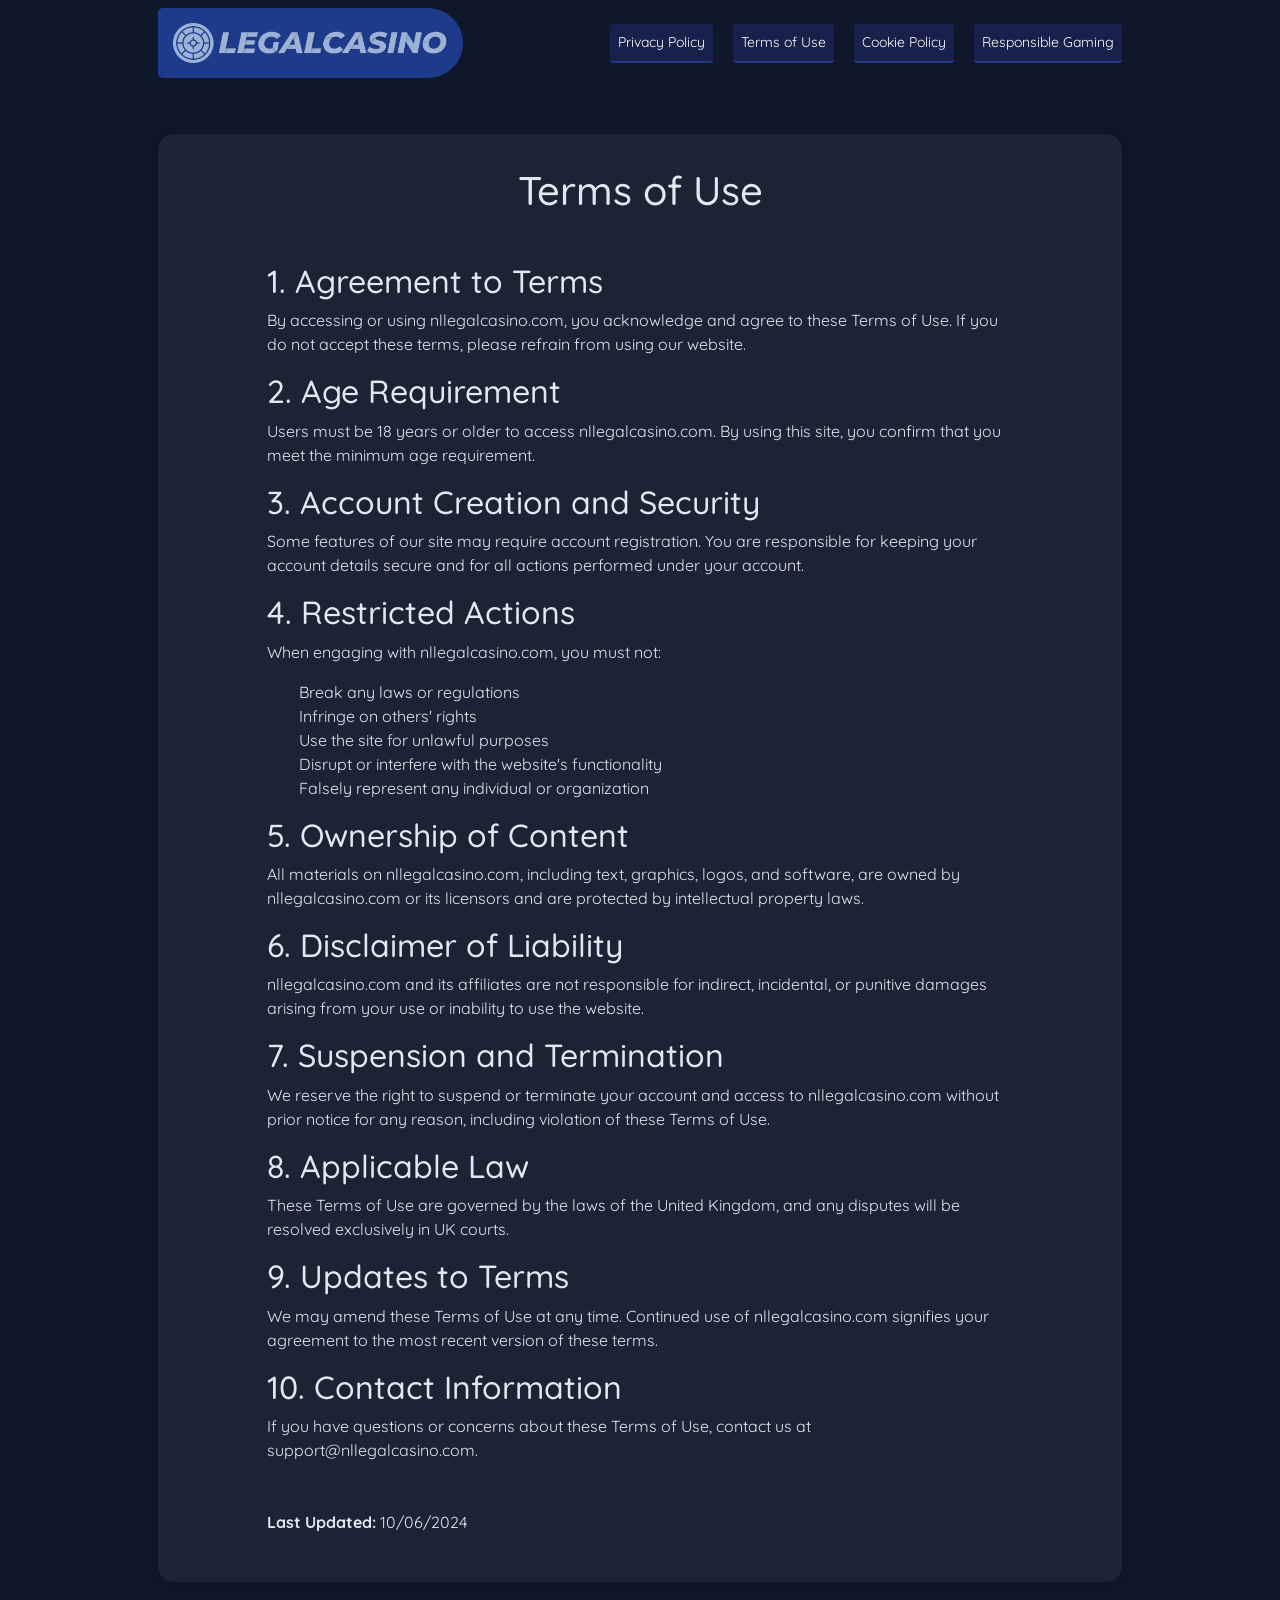
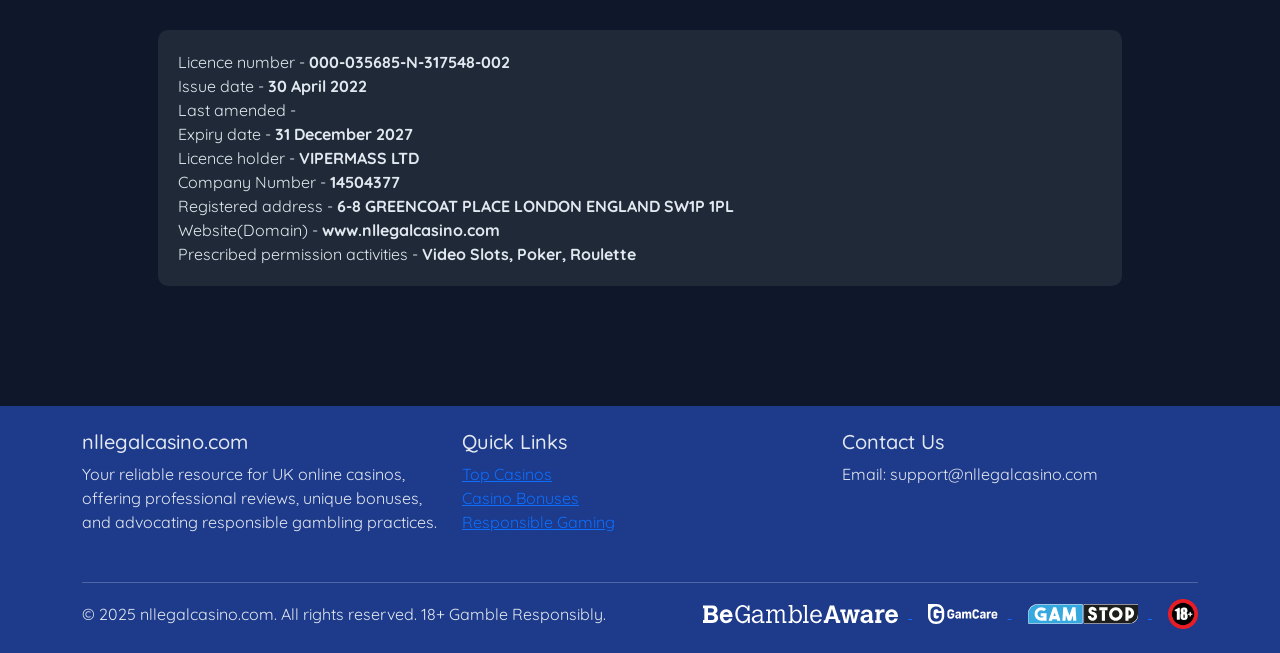
<file: terms-of-use.html>
<!DOCTYPE html>
<html lang="en">
<head>
    <meta charset="UTF-8">
    <meta name="viewport" content="width=device-width, initial-scale=1.0">
    <link rel="icon" href="img/favicon.png" type="image/x-icon">
    <title>nllegalcasino.com - Premier UK Online Casino Guide</title>
    <link href="https://cdn.jsdelivr.net/npm/bootstrap@5.3.0-alpha1/dist/css/bootstrap.min.css" rel="stylesheet">
    <link rel="stylesheet" href="https://cdnjs.cloudflare.com/ajax/libs/font-awesome/6.0.0-beta3/css/all.min.css">
    <link href="styles.css" rel="stylesheet">
</head>
<body>
    <header>
        <nav class="navbar navbar-expand-lg navbar-dark">
            <div class="container">
                <a class="navbar-brand" href="index.html">
                    <img src="img/logo.png" alt="nllegalcasino.com" width="275" height="50">
                </a>
                <button class="navbar-toggler" type="button" data-bs-toggle="collapse" data-bs-target="#navbarNav" aria-controls="navbarNav" aria-expanded="false" aria-label="Toggle navigation">
                    <span class="navbar-toggler-icon"></span>
                </button>
                <div class="collapse navbar-collapse" id="navbarNav">
                    <ul class="navbar-nav ms-auto">
                        <li><a class="nav-link" href="privacy-policy.html">Privacy Policy</a></li>
                        <li><a class="nav-link" href="terms-of-use.html">Terms of Use</a></li>
                        <li><a class="nav-link" href="cookie-policy.html">Cookie Policy</a></li>
                        <li class="nav-item"><a class="nav-link" href="responsible-gaming.html">Responsible Gaming</a></li>
                    </ul>
                </div>
            </div>
        </nav>
    </header>

    <main class="py-5">
        <div class="container">
            <div class="policy-container">
                <h1 class="text-center mb-5">Terms of Use</h1>
                <div class="row">
                    <div class="col-lg-10 mx-auto">
                        <h2>1. Agreement to Terms</h2>
                        <p>By accessing or using nllegalcasino.com, you acknowledge and agree to these Terms of Use. If you do not accept these terms, please refrain from using our website.</p>

                        <h2>2. Age Requirement</h2>
                        <p>Users must be 18 years or older to access nllegalcasino.com. By using this site, you confirm that you meet the minimum age requirement.</p>

                        <h2>3. Account Creation and Security</h2>
                        <p>Some features of our site may require account registration. You are responsible for keeping your account details secure and for all actions performed under your account.</p>

                        <h2>4. Restricted Actions</h2>
                        <p>When engaging with nllegalcasino.com, you must not:</p>
                        <ul>
                            <li>Break any laws or regulations</li>
                            <li>Infringe on others' rights</li>
                            <li>Use the site for unlawful purposes</li>
                            <li>Disrupt or interfere with the website's functionality</li>
                            <li>Falsely represent any individual or organization</li>
                        </ul>

                        <h2>5. Ownership of Content</h2>
                        <p>All materials on nllegalcasino.com, including text, graphics, logos, and software, are owned by nllegalcasino.com or its licensors and are protected by intellectual property laws.</p>

                        <h2>6. Disclaimer of Liability</h2>
                        <p>nllegalcasino.com and its affiliates are not responsible for indirect, incidental, or punitive damages arising from your use or inability to use the website.</p>

                        <h2>7. Suspension and Termination</h2>
                        <p>We reserve the right to suspend or terminate your account and access to nllegalcasino.com without prior notice for any reason, including violation of these Terms of Use.</p>

                        <h2>8. Applicable Law</h2>
                        <p>These Terms of Use are governed by the laws of the United Kingdom, and any disputes will be resolved exclusively in UK courts.</p>

                        <h2>9. Updates to Terms</h2>
                        <p>We may amend these Terms of Use at any time. Continued use of nllegalcasino.com signifies your agreement to the most recent version of these terms.</p>

                        <h2>10. Contact Information</h2>
                        <p>If you have questions or concerns about these Terms of Use, contact us at support@nllegalcasino.com.</p>

                        <p class="mt-5"><strong>Last Updated:</strong> 10/06/2024</p>
                    </div>
                </div>
            </div>
        </div>

        <section class="py-5">
            <div class="container">
                <div class="col">
                    <div class="col-md-12 mb-4">
                        <div class="responsible-gaming-tool">
                            Licence number -  <b>000-035685-N-317548-002</b> <br>
                            Issue date - <b>30 April 2022</b> <br>
                            Last amended  - <b></b> <br>
                            Expiry date  - <b>31 December 2027</b> <br>
                            Licence holder  - <b>VIPERMASS LTD</b> <br>
                            Company Number  - <b>14504377</b> <br>
                            Registered address  - <b>6-8 GREENCOAT PLACE LONDON ENGLAND SW1P 1PL</b> <br>
                            Website(Domain)   - <b>www.nllegalcasino.com</b> <br>
                            Prescribed permission activities  - <b>Video Slots, Poker, Roulette</b> <br>
                        </div>
                    </div>
                </div>
            </div>
        </section>
    </main>

    <footer class="py-4">
        <div class="container">
            <div class="row">
                <div class="col-md-4 mb-3">
                    <h5>nllegalcasino.com</h5>
                    <p>Your reliable resource for UK online casinos, offering professional reviews, unique bonuses, and advocating responsible gambling practices.</p>
                </div>
                <div class="col-md-4 mb-3">
                    <h5>Quick Links</h5>
                    <ul class="list-unstyled">
                        <li><a href="terms-of-use.html#hero">Top Casinos</a></li>
                        <li><a href="terms-of-use.html#bonuses">Casino Bonuses</a></li>
                        <li><a href="terms-of-use.html#responsible-gaming">Responsible Gaming</a></li>
                    </ul>
                </div>
                <div class="col-md-4 mb-3">
                    <h5>Contact Us</h5>
                    <p>Email: support@nllegalcasino.com</p>
                </div>
            </div>
            <hr>
            <div class="row align-items-center">
                <div class="col-md-6">
                    <p class="mb-0">&copy; 2025 nllegalcasino.com. All rights reserved. 18+ Gamble Responsibly.</p>
                </div>
                <div class="col-md-6 text-md-end">
                    <a href="https://www.begambleaware.org/" target="_blank" class="me-3">
                        <svg
                    class="footer-icon img-fluid" viewBox="0 0 156 16" xmlns="http://www.w3.org/2000/svg">
                    <path
                        d="m9.20229 11.0076c-.06554 1.1397-1.07491 1.9257-2.21536 1.8471h-2.98878v-3.83834l2.71349-.0655c1.49439 0 2.50376.78601 2.50376 1.99124v.0655zm-.41948-5.84269c-.07865 1.00871-1.00936 1.71612-2.00562 1.63752h-2.77904v-3.40604h2.5693c1.28465 0 2.21536.70741 2.21536 1.63752zm.91761 2.56763c1.42888-.7074 1.86148-1.42791 1.86148-2.84273 0-1.49342-.7866-2.77724-2.13676-3.41914-.72098-.28821-1.57304-.35371-3.99815-.35371h-5.42699v2.27943h1.07491v9.47141h-1.07491v2.2794h7.49816c2.71354 0 4.57494-1.5589 4.57494-3.9169.1311-1.57203-.8652-2.99995-2.37268-3.49776zm6.56748.68121c.2097-1.12661 1.1929-2.04362 2.3726-2.04362h.0656c1.1142 0 2.0974.91701 2.0974 2.10912zm-.1442 1.89955h7.5506c.0655-1.41484-.354-2.75106-1.0487-3.94317-.9045-1.41482-2.4513-2.18773-4.0637-2.18773-2.9364 0-5.0993 2.33183-5.0993 5.56757 0 3.23573 2.1629 5.56753 5.0993 5.56753 2.5169 0 4.4045-1.4148 4.8895-3.7335l-2.661.0655c-.2753.917-1.1929 1.6244-2.163 1.5458-.4719.0131-2.2153-.131-2.5037-2.882zm19.7548 4.8208h1.5599v-7.06095l-4.8895-.0131v.0131l-.0656 1.29691h3.3296c0 .35371 0 .73364-.0655 1.08734-.354 1.834-1.9139 3.2357-3.8278 3.3143-2.412 0-4.2472-2.4628-4.2472-5.84265 0-4.29686 2.5431-5.77717 4.2472-5.77717 1.1274.0655 2.2678.6288 2.9757 1.54581.3539.49781.6423 1.04802.7734 1.67683h1.5599v-4.25756h-1.4812v2.03053c-.8521-1.48032-2.412-2.462833-4.1817-2.397332-3.1854 0-5.7416 3.235742-5.7416 7.322992s2.5431 7.24435 5.8071 7.24435c1.1274 0 2.2678-.4192 3.1855-1.1921.4194-.4192.7734-.8122 1.0618-1.31zm10.2772-3.7597c-.2098 1.5458-1.5731 2.6593-3.1461 2.7379-1.1405 0-2.1498-.8384-2.2154-2.0305 0-1.3362 1.0749-1.8864 4.3652-2.31873l.9963-.1441zm0 3.7597h3.0674l-.1442-1.2969h-1.4944v-5.81645c0-2.65934-1.8614-3.64185-4.0768-3.64185-.9963 0-2.0712.27511-2.8577.91701-.6423.56331-1.0749 1.31002-1.2191 2.14843h1.6386c.2884-1.40172 1.0749-1.87332 2.5693-1.87332 1.5075 0 2.4251.77291 2.4251 1.96502v1.04802l-.9963.0655c-4.2865.4192-6.0693 1.40174-6.0693 3.43224v.2096c.1442 1.7554 1.7173 3.1571 3.5 3.013 1.4944 0 2.9233-.786 3.6443-2.1222v1.9519zm17.5918 0h2.9626v-1.2969h-1.4813v-6.75966c0-1.83403-.9176-2.89514-2.53-2.89514-.8389 0-1.6124.35371-2.2547.91701-.4195.41921-.7078.85151-.9831 1.33622-.2753-1.48032-1.0487-2.26633-2.4645-2.26633-1.9663 0-2.8839 1.55892-3.382 2.26633l-.0655-2.06983h-3.0937v1.29692h1.5468v8.17448h-1.5468v1.2969h4.5749v-1.2969h-1.5468v-5.27935c0-.98251 1.1929-3.03923 2.8184-3.03923 1.0618 0 1.5468.5633 1.5468 1.91262v7.70286h3.0937v-1.2969h-1.56v-5.41035c0-.77291.9832-2.97373 2.8184-2.97373 1.0487 0 1.5468.7074 1.5468 2.18772zm13.7117-5.42343c0 2.62003-1.1274 4.24443-2.9495 4.24443-1.691-.1441-3.015-1.5589-3.015-3.3143l-.0655-1.83404c0-1.55892 1.5468-3.24884 3.0936-3.24884 1.7435-.0131 2.9364 1.54582 2.9364 4.15275zm1.691.2227c0-3.10474-1.8221-5.56757-4.221-5.56757-1.8221 0-3.0281 1.53272-3.4476 2.30563v-5.921272h-2.9494v1.296912h1.4026v11.79013h-1.4813v1.2969h3.0281v-1.9519c.6292.8515 1.5469 2.1353 3.4476 2.1353 2.2547 0 4.221-2.489 4.221-5.38413zm.8259 5.20073h4.5487v-1.2969h-1.4158v-13.087042h-3.0543v1.205212h1.4944v11.88183h-1.5599v1.2969zm7.5243-6.20944c0-.3537.1442-.70741.2098-1.04801.3539-1.27072 1.4813-2.17463 2.8183-2.25323.6293-.0655 1.2716.2096 1.7697.62881.7079.77291 1.0618 1.68992 1.0618 2.67243zm-.0655 1.19214h7.6948c0-3.72047-2.1105-5.7641-4.7322-5.7641-2.6087 0-4.6536 2.38423-4.6536 5.47587 0 3.23573 2.0449 5.47583 4.9419 5.47583 1.3371 0 2.5431-.5633 3.3821-1.5458.4195-.4978.7079-.9825.8521-1.6113l-1.7566.0655c-.5637 1.2707-1.3371 1.8209-2.5431 1.8209-.7079 0-1.4157-.2751-1.9794-.7729-.7079-.6812-1.0618-1.5982-1.206-3.144zm17.5661-.15723h-3.671l1.835-6.23568zm1.625 5.17453h3.172v-2.227h-1.062l-3.867-11.79014h-3.382l-3.8142 11.79014h-1.0618v2.227h3.2509l.9181-3.0392h4.941zm17.788-8.72467h.918v-2.04363h-4.234v2.04363h1.062l-1.416 6.28807-1.757-8.3317h-2.752l-1.77 8.4758-1.468-6.43217h1.049v-2.04363h-4.235v2.04363h.918l2.32 8.72467h2.819l1.691-7.46706 1.769 7.46706h2.819zm8.469 4.76847c-.066 1.2707-1.128 2.2532-2.399 2.2532-1.062 0-1.77-.5633-1.77-1.4017 0-1.4803 1.626-1.6899 4.09-1.8995h.066v.9825.0655zm.078 3.9562h3.317v-2.0567h-.918l.066-4.99115c0-2.38423-1.56-3.72045-4.523-3.72045-2.543 0-4.234 1.33622-4.378 3.44535l2.543.0655v-.0655c.066-.98252.564-1.61133 1.901-1.61133s1.901.49781 1.901 2.10913c-3.396.27511-6.922.62881-6.922 3.72045 0 1.8995 1.626 3.3012 3.749 3.3012 1.272 0 2.478-.4978 3.251-1.4672v1.2707zm10.972-8.44957c.42 0 .839.0655 1.259.1441v-2.50213c-.42-.0655-.774-.1441-1.193-.1441-1.193 0-1.966.57641-2.661 1.93882v-1.75542h-3.579v2.10913h1.049v6.60247h-1.049v2.0567h4.903v-2.0567h-1.259v-4.16584c.079-1.29692 1.193-2.29253 2.53-2.22703zm4.588 1.72922c.21-1.12661 1.193-2.04362 2.373-2.04362h.066c1.114 0 2.097.91701 2.097 2.10912zm-.078 1.89955h7.55c.066-1.41484-.354-2.75106-1.048-3.94317-.905-1.41482-2.452-2.18773-4.064-2.18773-2.936 0-5.112 2.33183-5.112 5.56757 0 3.23573 2.162 5.56753 5.112 5.56753 2.517 0 4.404-1.4148 4.889-3.7335l-2.661.0655c-.275.917-1.193 1.6244-2.163 1.5458-.471.0131-2.215-.131-2.503-2.882z"
                        fill="#fff"></path>
                </svg>
                    </a>
                    <a href="https://www.gamcare.org.uk/" target="_blank" class="me-3">
                        <svg class="footer-icon gamcare-footer-icon" enable-background="new 0 0 1014 292.5" viewBox="0 0 1014 292.5"
                    xmlns="http://www.w3.org/2000/svg">
                    <g fill="#fff">
                        <path
                            d="m382.7 111.3c.7 2.5-.2 4-2.2 4.7l-19.4 5.8c-2.3.7-3.6 0-4.3-2.3-3-9.9-9.5-15.3-21.4-15.3-18.3 0-24.4 10.8-24.4 25.3v33.4c0 14.6 6.1 25.3 24.4 25.3 15.1 0 23-7 23-22.3v-4.3h-20.1c-1.6 0-2.7-.9-2.7-2.9v-18.5c-.2-1.4.9-2.7 2.3-2.9h.4 43.9c1.8 0 2.9.9 2.9 2.7v27.7c0 26.4-19.4 46.4-49.6 46.4-35.8 0-52.5-21.2-52.5-50.3v-35.2c0-29.1 16.7-50.3 52.5-50.3 28.8-.1 42 16.5 47.2 33zm98.4 33.1v64.9c.1 1.4-1 2.6-2.4 2.7-.1 0-.2 0-.3 0h-19.8c-1.4.2-2.7-.9-2.9-2.3 0-.1 0-.3 0-.4v-10.6c-5.7 9.6-16.1 15.5-27.3 15.3-18.7 0-30.7-12.1-30.7-30.6 0-18 11.3-28.8 39-30.7 6-.5 12-.6 18-.2v-7.2c0-9.7-5-13.5-13.7-13.5-8.8 0-11.3 3.6-13.7 9.2-.9 2.1-1.6 2.5-3.6 2l-19.8-5c-2-.5-2.2-1.6-1.8-3.1 2.7-14.2 16.2-24.6 39.9-24.6 25.1-.1 39.1 11.8 39.1 34.1zm-26.4 34v-9.4c-5.3-.2-10.6 0-15.8.5-10.1 1.3-15.5 4.3-15.5 12 0 7 4.7 10.8 12.4 10.8 8.8.1 15.7-4.8 18.9-13.9zm97.8-68.2c12.6 0 20.8 7.4 24.6 18 7.4-10.8 16.4-18 28.9-18 17.4 0 27.3 13.8 27.3 34.5v64.5c0 1.6-1.4 2.7-3.2 2.7h-20.7c-1.8 0-3.2-1.1-3.2-2.7v-59.9c0-9-4-14.4-11-14.4-7.4 0-12.8 6.1-15.5 15.5v58.8c.1 1.4-.9 2.6-2.3 2.7-.1 0-.1 0-.2 0h-22.2c-1.6 0-2.3-1.1-2.3-2.7v-59.9c0-9-4-14.4-11-14.4-7.5 0-12.9 6.5-15.5 15.6v58.6c.1 1.4-.8 2.6-2.2 2.7-.2 0-.3 0-.5 0h-21.9c-1.4.1-2.6-.8-2.7-2.2 0-.2 0-.3 0-.5v-94.4c0-1.4 1.1-2.5 2.5-2.5h.2 21c1.4-.1 2.6.9 2.7 2.3v.2 11.3c6-8 14.6-15.8 27.2-15.8zm194 2.2c.5 2.3-.2 4.1-2.3 4.7l-19.1 5.6c-2.3.7-3.6-.2-4.3-2.3-2.7-9-7.4-16.2-20.7-16.2-16.4 0-21.6 10.8-21.6 25.3v33.4c0 14.6 5.9 25.3 21.6 25.3 14 0 19.4-7.9 21.6-17.8.5-2.2 2-3.2 4.3-2.3l19 6.1c2.2.7 2.9 2.3 2.3 4.7-4.5 19.4-18.5 35.2-47.6 35.2-32.7 0-49.3-21.2-49.3-50.3v-35.2c0-29.1 16.9-50.3 49.3-50.3 28.5-.1 41.8 15 46.8 34.1zm95.7 32v64.9c.1 1.4-1 2.6-2.4 2.7-.1 0-.2 0-.3 0h-19.8c-1.4.2-2.7-.9-2.9-2.3 0-.1 0-.3 0-.4v-10.6c-5.7 9.6-16.1 15.5-27.3 15.3-18.7 0-30.7-12.1-30.7-30.6 0-18 11.3-28.8 39-30.7 6-.5 12-.6 18-.2v-7.2c0-9.7-5-13.5-13.7-13.5-8.8 0-11.3 3.6-13.7 9.2-.9 2.1-1.6 2.5-3.6 2l-19.8-5c-2-.5-2.2-1.6-1.8-3.1 2.7-14.2 16.2-24.6 39.9-24.6 25.1-.1 39.1 11.8 39.1 34.1zm-26.4 34v-9.4c-5.3-.2-10.6 0-15.8.5-10.1 1.3-15.5 4.3-15.5 12 0 7 4.7 10.8 12.4 10.8 8.8.1 15.7-4.8 18.9-13.9zm103.4-64.2v19.2c0 2.3-.9 3.2-3.2 3.2h-2.9c-14.4 0-22.8 6.5-25.7 17.3v55.4c.1 1.4-.9 2.6-2.2 2.7h-.1-22.6c-1.4-.1-2.4-1.2-2.3-2.6v-.1-94.4c-.1-1.3.9-2.5 2.3-2.5h.4 20.5c2.2 0 2.7 1.4 2.7 2.9v13.3c4.7-8.8 13.5-17.4 28.9-17.4 3.5-.1 4.2.5 4.2 3zm35.3 56.3v3.8c0 10.4 5.4 17.8 18.2 17.8 12.4 0 15.8-4.7 19-10.6 1.6-2.7 2.3-3 5.2-1.8l14.2 7.2c2.9 1.4 3 2.9 1.8 5.6-6.1 13.8-21.4 21.8-40.4 21.8-28.8 0-43.9-17.1-43.9-40.4v-23c0-22.6 14.2-40.4 43.7-40.4 28 0 41.7 17.8 41.7 39.9v15.6c0 2.7-.9 4.5-4.7 4.5zm0-21v3.4h34.7v-3.4c0-9.7-5.4-17.2-17.3-17.2s-17.4 7.4-17.4 17.2z">
                        </path>
                        <path
                            d="m124.3 0h-120.6c-2.1 0-3.7 1.6-3.7 3.7v175.5c0 62.6 50.7 113.3 113.3 113.3h11c62.6 0 113.3-50.8 113.3-113.3v-65.8c0-62.7-50.7-113.4-113.3-113.4zm76.9 181c0 42.7-31.4 74.9-80.1 74.9-57.8 0-84.8-34.2-84.8-81.3v-56.9c0-47 27-81.3 84.8-81.3 46.7 0 67.9 26.7 76.3 53.4 1.2 4.1-.3 6.4-3.5 7.6l-31.4 9.3c-3.8 1.2-5.8 0-7-3.8-4.9-16-15.4-24.7-34.5-24.7-29.6 0-39.5 17.4-39.5 40.9v54c0 23.5 9.9 40.9 39.5 40.9 24.4 0 37.1-11.3 37.1-36v-7h-32.5c-2.6 0-4.3-1.4-4.3-4.6v-29.9c0-2.9 1.7-4.6 4.3-4.6h70.8c2.9 0 4.6 1.4 4.6 4.4z">
                        </path>
                    </g>
                </svg>
                    </a>
                    <a href="https://www.gamstop.co.uk/" target="_blank" class="me-3">
                        <svg class="footer-icon gamstop-icon" viewBox="0 0 113.38 20.53" xmlns="http://www.w3.org/2000/svg">
                            <path
                                d="m55.08 20.3h-53.9a1 1 0 0 1 -1-1v-9.3a9.76 9.76 0 0 1 9.76-9.8h45.14a1 1 0 0 1 1 1v18.14a1 1 0 0 1 -1 1z"
                                fill="#35a8e0"></path>
                            <g fill="#fff">
                                <path
                                    d="m55.09 20.53h-53.9a1.19 1.19 0 0 1 -1.19-1.19v-9.34a10 10 0 0 1 10-10h45.09a1.19 1.19 0 0 1 1.19 1.19v18.15a1.19 1.19 0 0 1 -1.19 1.19zm-45.09-20.05a9.55 9.55 0 0 0 -9.55 9.52v9.34a.73.73 0 0 0 .73.73h53.91a.73.73 0 0 0 .73-.73v-18.14a.73.73 0 0 0 -.73-.73h-45.09z">
                                </path>
                                <path
                                    d="m19.05 9.55v7.45a.14.14 0 0 1 -.14.14h-2.91a.14.14 0 0 1 -.14-.14.14.14 0 0 0 -.14-.14 6.55 6.55 0 0 1 -.9.21 7.13 7.13 0 0 1 -6-2 6.69 6.69 0 0 1 -1.51-2.27 7.09 7.09 0 0 1 -.5-2.62 7.19 7.19 0 0 1 .5-2.63 6.73 6.73 0 0 1 1.4-2.25 6.9 6.9 0 0 1 2.29-1.53 7 7 0 0 1 5.26 0 6.68 6.68 0 0 1 2.2 1.43.13.13 0 0 1 0 .2l-2.05 2.07a.13.13 0 0 1 -.2 0 3.63 3.63 0 0 0 -1.15-.73 3.77 3.77 0 0 0 -2.84 0 3.57 3.57 0 0 0 -1.22.82 3.76 3.76 0 0 0 0 5.32 3.88 3.88 0 0 0 1.11.77 3.71 3.71 0 0 0 1.27.32 4 4 0 0 0 1.3-.12 3.63 3.63 0 0 0 1.13-.52.14.14 0 0 0 .06-.12v-.48a.14.14 0 0 0 -.14-.14h-2.54a.14.14 0 0 1 -.14-.14v-2.9a.14.14 0 0 1 .14-.14h5.71a.14.14 0 0 1 .15.13z">
                                </path>
                                <path
                                    d="m30 17.1-.48-1.44a.15.15 0 0 0 -.14-.1h-4.19a.14.14 0 0 0 -.13.1l-.5 1.49a.14.14 0 0 1 -.13.1h-3.08a.14.14 0 0 1 -.14-.14.09.09 0 0 1 0-.05l4.63-13.6a.14.14 0 0 1 .13-.1h2.83a.15.15 0 0 1 .14.1l4.39 13.6a.14.14 0 0 1 -.08.18h-3.12a.14.14 0 0 1 -.14-.14zm-3.6-4.78h1.86a.14.14 0 0 0 .15-.13.13.13 0 0 0 0-.06l-.9-2.78a.15.15 0 0 0 -.17-.1.14.14 0 0 0 -.1.1l-1 2.78a.14.14 0 0 0 .07.18.12.12 0 0 0 .09.01z">
                                </path>
                                <path
                                    d="m45.6 3.29h3.06a.15.15 0 0 1 .14.13l.8 13.58a.14.14 0 0 1 -.13.15h-2.93a.15.15 0 0 1 -.14-.13l-.29-4.82a.14.14 0 0 0 -.28 0l-1.64 4.9a.14.14 0 0 1 -.13.1h-3a.14.14 0 0 1 -.13-.1l-1.8-5.1a.14.14 0 0 0 -.28 0l-.32 5a.15.15 0 0 1 -.14.13h-2.94a.14.14 0 0 1 -.14-.14l.88-13.57a.15.15 0 0 1 .14-.13h3.06a.14.14 0 0 1 .13.1l2.88 8.22a.15.15 0 0 0 .17.1.14.14 0 0 0 .1-.1l2.8-8.22a.14.14 0 0 1 .13-.1z">
                                </path>
                            </g>
                            <path
                                d="m58.27.24h53.92a1 1 0 0 1 1 1v9.34a9.76 9.76 0 0 1 -9.76 9.76h-45.16a1 1 0 0 1 -1-1v-18.14a1 1 0 0 1 1-.96z"
                                fill="#1d1d1b"></path>
                            <g fill="#fff">
                                <path
                                    d="m103.39 20.53h-45.12a1.19 1.19 0 0 1 -1.19-1.19v-18.14a1.19 1.19 0 0 1 1.19-1.2h53.92a1.19 1.19 0 0 1 1.19 1.19v9.34a10 10 0 0 1 -9.99 10zm-45.12-20.05a.73.73 0 0 0 -.73.73v18.13a.73.73 0 0 0 .73.73h45.12a9.55 9.55 0 0 0 9.53-9.53v-9.34a.73.73 0 0 0 -.73-.73z">
                                </path>
                                <path
                                    d="m66.19 17.2a4.87 4.87 0 0 1 -1.31-.2 4.34 4.34 0 0 1 -1.24-.56 4.66 4.66 0 0 1 -1.59-1.71 4.75 4.75 0 0 1 -.57-2.15.14.14 0 0 1 .13-.15h3a.14.14 0 0 1 .14.14 1.31 1.31 0 0 0 .24.74 1.8 1.8 0 0 0 .44.43 1.4 1.4 0 0 0 .74.25 1.73 1.73 0 0 0 .78-.15 1.23 1.23 0 0 0 .43-.28 1.59 1.59 0 0 0 .25-.33.87.87 0 0 0 .1-.31 1.35 1.35 0 0 0 0-.49 1.19 1.19 0 0 0 -.1-.32 1.59 1.59 0 0 0 -.25-.33 1.55 1.55 0 0 0 -.43-.29l-.44-.17-.5-.17-1-.34a6.27 6.27 0 0 1 -1-.51 4 4 0 0 1 -1.91-3.83 4 4 0 0 1 .41-1.47 4.25 4.25 0 0 1 .85-1.12 4 4 0 0 1 2.47-1.08 4.5 4.5 0 0 1 1.46.2 4.37 4.37 0 0 1 1.3.54 4 4 0 0 1 1 .89 3.85 3.85 0 0 1 .6 1.11 4.1 4.1 0 0 1 .22 1.2.14.14 0 0 1 -.13.15h-2.91a.14.14 0 0 1 -.14-.12.63.63 0 0 0 -.23-.53 2 2 0 0 0 -.51-.24h-.16a.86.86 0 0 0 -.33 0 1.16 1.16 0 0 0 -.37.13.74.74 0 0 0 -.3.33.86.86 0 0 0 -.06.63.9.9 0 0 0 .38.52 3.47 3.47 0 0 0 .59.27l.68.24.65.21a7.07 7.07 0 0 1 .67.26 4.45 4.45 0 0 1 2.66 4.05 4.31 4.31 0 0 1 -.72 2.44 4.67 4.67 0 0 1 -3 2 5.33 5.33 0 0 1 -.99.12z">
                                </path>
                                <path
                                    d="m108.93 9.16a5.56 5.56 0 0 1 -.44 2.24 5.88 5.88 0 0 1 -1.23 1.84 6 6 0 0 1 -1.83 1.26 5.59 5.59 0 0 1 -2.09.48.14.14 0 0 0 -.14.14v1.94a.14.14 0 0 1 -.14.14h-2.91a.14.14 0 0 1 -.14-.14v-13.6a.14.14 0 0 1 .14-.14h3a5.53 5.53 0 0 1 2.23.49 6.26 6.26 0 0 1 1.83 1.27 5.88 5.88 0 0 1 1.23 1.84 5.74 5.74 0 0 1 .49 2.24zm-5.74 2.5a.14.14 0 0 0 .14.14 2.44 2.44 0 0 0 .84-.23 2.66 2.66 0 0 0 .83-.57 2.7 2.7 0 0 0 .54-.83 2.66 2.66 0 0 0 0-2 2.7 2.7 0 0 0 -.54-.83 2.66 2.66 0 0 0 -.8-.57 2.44 2.44 0 0 0 -.84-.23.14.14 0 0 0 -.15.12z">
                                </path>
                                <path
                                    d="m90.1 3.31a6.59 6.59 0 0 1 2.7.55 7.15 7.15 0 0 1 2.2 1.48 6.91 6.91 0 0 1 1.5 7.66 7.13 7.13 0 0 1 -3.7 3.71 6.94 6.94 0 0 1 -5.4-12.84 6.77 6.77 0 0 1 2.7-.56zm0 10.69a3.66 3.66 0 0 0 1.46-.29 3.75 3.75 0 1 0 -2.91 0 3.66 3.66 0 0 0 1.46.29z">
                                </path>
                                <rect height="10.84" rx=".14" width="3.22" x="75.81" y="6.36"></rect>
                                <rect height="3.22" rx=".14" width="8.51" x="73.16" y="3.31"></rect>
                            </g>
                        </svg>
                    </a>
                    <img src="img/18.png" alt="18+" height="30">
                </div>
            </div>
        </div>
    </footer>

    <script data-cfasync="false" src="cdn-cgi/scripts/5c5dd728/cloudflare-static/email-decode.min.js"></script><script src="https://cdn.jsdelivr.net/npm/bootstrap@5.3.0-alpha1/dist/js/bootstrap.bundle.min.js"></script>
    <script src="main.js"></script>
</body>
</html>
</file>
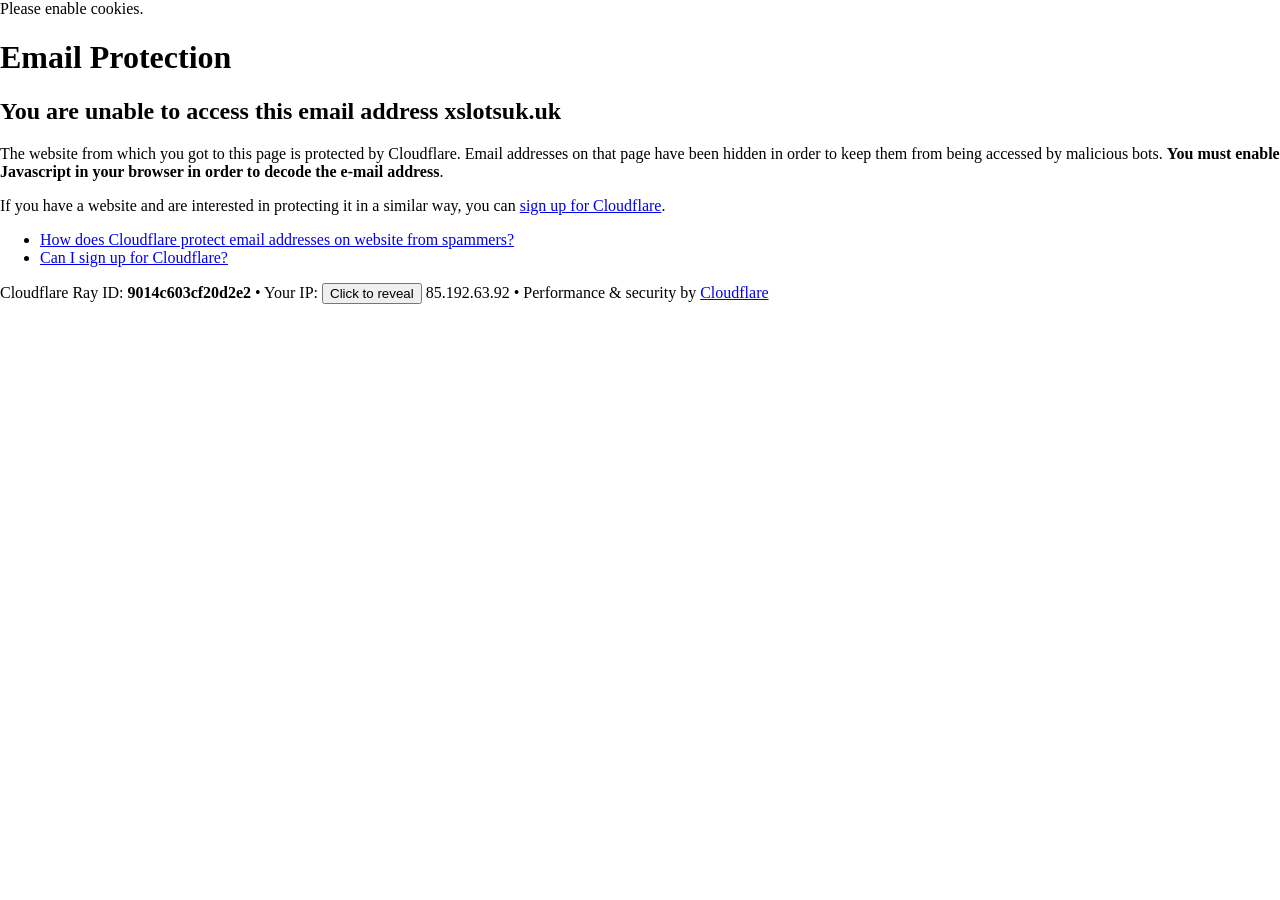
<file: cdn-cgi/l/email-protection.html>
<!DOCTYPE html>
<!--[if lt IE 7]> <html class="no-js ie6 oldie" lang="en-US"> <![endif]-->
<!--[if IE 7]>    <html class="no-js ie7 oldie" lang="en-US"> <![endif]-->
<!--[if IE 8]>    <html class="no-js ie8 oldie" lang="en-US"> <![endif]-->
<!--[if gt IE 8]><!--> <html class="no-js" lang="en-US"> <!--<![endif]-->
<head>
<title>Email Protection | Cloudflare</title>
<meta charset="UTF-8" />
<meta http-equiv="Content-Type" content="text/html; charset=UTF-8" />
<meta http-equiv="X-UA-Compatible" content="IE=Edge" />
<meta name="robots" content="noindex, nofollow" />
<meta name="viewport" content="width=device-width,initial-scale=1" />
<link rel="stylesheet" id="cf_styles-css" href="https://xslotsuk.uk/cdn-cgi/styles/cf.errors.css" />
<!--[if lt IE 9]><link rel="stylesheet" id='cf_styles-ie-css' href="/cdn-cgi/styles/cf.errors.ie.css" /><![endif]-->
<style>body{margin:0;padding:0}</style>


<!--[if gte IE 10]><!-->
<script>
  if (!navigator.cookieEnabled) {
    window.addEventListener('DOMContentLoaded', function () {
      var cookieEl = document.getElementById('cookie-alert');
      cookieEl.style.display = 'block';
    })
  }
</script>
<!--<![endif]-->


</head>
<body>
  <div id="cf-wrapper">
    <div class="cf-alert cf-alert-error cf-cookie-error" id="cookie-alert" data-translate="enable_cookies">Please enable cookies.</div>
    <div id="cf-error-details" class="cf-error-details-wrapper">
      <div class="cf-wrapper cf-header cf-error-overview">
        <h1 data-translate="block_headline">Email Protection</h1>
        <h2 class="cf-subheadline"><span data-translate="unable_to_access">You are unable to access this email address</span> xslotsuk.uk</h2>
      </div><!-- /.header -->

      <div class="cf-section cf-wrapper">
        <div class="cf-columns two">
          <div class="cf-column">
            <p>The website from which you got to this page is protected by Cloudflare. Email addresses on that page have been hidden in order to keep them from being accessed by malicious bots. <strong>You must enable Javascript in your browser in order to decode the e-mail address</strong>.</p>
            <p>If you have a website and are interested in protecting it in a similar way, you can <a rel="noopener noreferrer" href="https://www.cloudflare.com/sign-up?utm_source=email_protection">sign up for Cloudflare</a>.</p>
          </div>

          <div class="cf-column">
            <div class="grid_4">
              <div class="rail">
                  <div class="panel">
                      <ul class="nobullets">
                        <li><a rel="noopener noreferrer" class="modal-link-faq" href="https://support.cloudflare.com/hc/en-us/articles/200170016-What-is-Email-Address-Obfuscation-">How does Cloudflare protect email addresses on website from spammers?</a></li>
                        <li><a rel="noopener noreferrer" class="modal-link-faq" href="https://support.cloudflare.com/hc/en-us/categories/200275218-Getting-Started">Can I sign up for Cloudflare?</a></li>
                    </ul>
                </div>
              </div>
            </div>
          </div>
        </div>
      </div><!-- /.section -->

      <div class="cf-error-footer cf-wrapper w-240 lg:w-full py-10 sm:py-4 sm:px-8 mx-auto text-center sm:text-left border-solid border-0 border-t border-gray-300">
  <p class="text-13">
    <span class="cf-footer-item sm:block sm:mb-1">Cloudflare Ray ID: <strong class="font-semibold">9014c603cf20d2e2</strong></span>
    <span class="cf-footer-separator sm:hidden">&bull;</span>
    <span id="cf-footer-item-ip" class="cf-footer-item hidden sm:block sm:mb-1">
      Your IP:
      <button type="button" id="cf-footer-ip-reveal" class="cf-footer-ip-reveal-btn">Click to reveal</button>
      <span class="hidden" id="cf-footer-ip">85.192.63.92</span>
      <span class="cf-footer-separator sm:hidden">&bull;</span>
    </span>
    <span class="cf-footer-item sm:block sm:mb-1"><span>Performance &amp; security by</span> <a rel="noopener noreferrer" href="https://www.cloudflare.com/5xx-error-landing" id="brand_link" target="_blank">Cloudflare</a></span>
    
  </p>
  <script>(function(){function d(){var b=a.getElementById("cf-footer-item-ip"),c=a.getElementById("cf-footer-ip-reveal");b&&"classList"in b&&(b.classList.remove("hidden"),c.addEventListener("click",function(){c.classList.add("hidden");a.getElementById("cf-footer-ip").classList.remove("hidden")}))}var a=document;document.addEventListener&&a.addEventListener("DOMContentLoaded",d)})();</script>
</div><!-- /.error-footer -->


    </div><!-- /#cf-error-details -->
  </div><!-- /#cf-wrapper -->

  <script>
  window._cf_translation = {};
  
  
</script>

</body>
</html>
</file>
<file: styles.css>
@import url('https://fonts.googleapis.com/css2?family=Pridi:wght@200;300;400;500;600;700&family=Quicksand:wght@300..700&display=swap');

:root {
    --primary-color: #ff5d9e;
    --secondary-color: #8f71ff;
    --accent-color: #82acff;
    --text-color: #8bffff;
    --card-bg: #4db9a9;
}

body {
    font-family: 'Quicksand', sans-serif;
    background-color: var(--secondary-color);
    color: var(--text-color);
}

ul {
    list-style-type: none;
}

.navbar, .navbar-brand {
    background-color: transparent !important;

}

.navbar-brand {
    background: var(--primary-color) !important;
    padding: 15px;
    border-radius: 7px 50px 50px 7px;
}

.navbar-brand img {
    max-height: 40px;
}

#hero {
    background: linear-gradient(rgba(15, 23, 42, 0.8), rgba(30, 58, 138, 0.8)), url('img/hero-bg.jpg');
    background-size: cover;
    background-position: center;
    color: var(--text-color);
}

.btn-success {
    background-color: var(--accent-color);
    border-color: var(--accent-color);
}

.btn-success:hover {
    background-color: #059669;
    border-color: #059669;
}

.casino-card {
    background-color: var(--card-bg);
    border-radius: 10px;
    overflow: hidden;
    transition: transform 0.3s ease, box-shadow 0.3s ease;
    height: 100%;
}

.casino-card:hover {
    transform: translateY(-5px);
    box-shadow: 0 10px 20px rgba(0, 0, 0, 0.2);
}

.casino-card.featured {
    border: 2px solid var(--accent-color);
}

.casino-card-header {
    background-color: rgba(0, 0, 0, 0.5);
    padding: 20px;
    text-align: center;
    background-size: cover;
    background-position: center;
    position: relative;
    height: 150px;
    display: flex;
    flex-direction: column;
    justify-content: flex-end;
}

.casino-card-header::before {
    content: '';
    position: absolute;
    top: 0;
    left: 0;
    right: 0;
    bottom: 0;
    background: rgba(0, 0, 0, 0.5);
}

.casino-card-header h3, .casino-card-header .rating {
    position: relative;
    z-index: 1;
    color: #fff;
    margin: 0;
}

.casino-card-body {
    padding: 20px;
}

.casino-features {
    list-style-type: none;
    padding-left: 0;
    margin-bottom: 15px;
}

.casino-features li {
    margin-bottom: 5px;
}

.rating {
    color: #ffd700;
    font-size: 1.2rem;
}

.table {
    color: var(--text-color);
}

.table th {
    background-color: var(--primary-color);
    color: var(--text-color);
}

.casino-logo {
    width: 80px;
    height: 40px;
    object-fit: contain;
    margin-right: 10px;
}

.bonus-card {
    perspective: 1000px;
    height: 250px;
}

.bonus-card-inner {
    position: relative;
    width: 100%;
    height: 100%;
    text-align: center;
    transition: transform 0.6s;
    transform-style: preserve-3d;
}

.bonus-card:hover .bonus-card-inner {
    transform: rotateY(180deg);
}

.bonus-card-front, .bonus-card-back {
    position: absolute;
    width: 100%;
    height: 100%;
    backface-visibility: hidden;
    display: flex;
    flex-direction: column;
    justify-content: center;
    align-items: center;
    background-color: var(--card-bg);
    border-radius: 20px;
    padding: 20px;
}

.bonus-card-back {
    transform: rotateY(180deg);
    background-color: var(--primary-color);
}

.responsible-gaming-card {
    background-color: var(--primary-color);
    border-radius: 10px;
    padding: 20px;
    height: 100%;
}

.responsible-gaming-card ul {
    list-style-type: none;
    margin-block-start: 0em;
    margin-block-end: 0em;
    margin-inline-start: 0px;
    margin-inline-end: 0px;
    padding-inline-start: 0px;
}

.responsible-gaming-card ul li {
    text-decoration: underline;
}

footer {
    background-color: var(--primary-color);
}

.footer-icon {
    height: 30px;
    margin-right: 10px;
}

@media (max-width: 768px) {
    .casino-card-header {
        height: 120px;
    }

    .table thead {
        display: none;
    }

    .table, .table tbody, .table tr, .table td {
        display: block;
        width: 100%;
    }

    .table tr {
        margin-bottom: 15px;
        border-bottom: 2px solid var(--accent-color);
    }

    .table td {
        text-align: right;
        padding-left: 50%;
        position: relative;
    }

    .table td::before {
        content: attr(data-label);
        position: absolute;
        left: 6px;
        width: 45%;
        padding-right: 10px;
        white-space: nowrap;
        font-weight: bold;
        text-align: left;
    }

    .casino-logo {
        margin-bottom: 10px;
    }

    .btn-success {
        display: block;
        width: 100%;
    }

    .mw-230 {
        width: 232px;
        margin-bottom: 20px;
        margin-right: unset!important;
    }
}

@keyframes fadeIn {
    from { opacity: 0; }
    to { opacity: 1; }
}

.casino-card, .bonus-card, .responsible-gaming-card {
    animation: fadeIn 0.5s ease-in-out;
}

:root {
    --primary-color: #1e3a8a;
    --secondary-color: #0f172a;
    --accent-color: var(--primary-color) !important;
    --text-color: #e2e8f0;
    --card-bg: #1f2937;
}

body {
    font-family: 'Quicksand', sans-serif;
    background-color: var(--secondary-color);
    color: var(--text-color);
}

main, header {
    max-width: 988px;
    margin: 0 auto;
}

.navbar {
    background-color: var(--primary-color);
    border-radius: 0 0 25px 25px;
}

.navbar-brand img {
    max-height: 40px;
}

#hero {
    background: none;
    color: var(--text-color);
}

.btn-success {
    background-color: var(--accent-color);
    border-color: var(--accent-color);
}

.btn-success:hover {
    background-color: #059669;
    border-color: #059669;
}

.top-casino-card {
    background-color: var(--card-bg);
    border-radius: 10px;
    padding: 15px;
    text-align: center;
    transition: transform 0.3s ease, box-shadow 0.3s ease;
}

.top-casino-card:hover {
    transform: translateY(-5px);
    box-shadow: 0 10px 20px rgba(0, 0, 0, 0.2);
}

.top-casino-card.featured {
    border: 2px solid var(--accent-color);
}

.top-casino-card img {
    max-width: 100px;
    margin-bottom: 10px;
}

.top-casino-card h3 {
    font-size: 1.2rem;
    margin-bottom: 5px;
}

.top-casino-card p {
    font-size: 0.9rem;
    margin-bottom: 10px;
}

.game-guide-card {
    background-color: transparent;
    border-radius: 10px;
    height: 250px;
    perspective: 1000px;
    cursor: pointer;
}

.game-guide-front, .game-guide-back {
    position: absolute;
    width: 100%;
    height: 100%;
    backface-visibility: hidden;
    display: flex;
    flex-direction: column;
    justify-content: center;
    align-items: center;
    padding: 20px;
    transition: transform 0.6s;
    border-radius: 150px 0 150px 0;
}

.game-guide-front:last-of-type, .game-guide-back:last-of-type {
    border-radius: 0 150px 0 150px;
}

.game-guide-front {
    background-color: var(--primary-color);
}

.game-guide-back {
    background-color: var(--card-bg);
    transform: rotateY(180deg);
}

.game-guide-card:hover .game-guide-front {
    transform: rotateY(180deg);
}

.game-guide-card:hover .game-guide-back {
    transform: rotateY(0deg);
}

.responsible-gaming-tool {
    background-color: var(--card-bg);
    border-radius: 10px;
    padding: 20px;
    height: 100%;
}

.quiz-btn {
    margin-right: 10px;
}

#quiz-result, #limit-result {
    font-weight: bold;
}

@media (max-width: 768px) {
    .top-casino-card {
        margin-bottom: 15px;
    }
}

@keyframes fadeIn {
    from { opacity: 0; }
    to { opacity: 1; }
}

.game-guide-card, .responsible-gaming-tool {
    animation: fadeIn 0.5s ease-in-out;
}

.bg-hero {
    background: linear-gradient(rgba(15, 23, 42, 0.8), rgba(30, 58, 138, 0.8));
    border-radius: 50px;
}

:root {
    --primary-color: #1e3a8a;
    --secondary-color: #0f172a;
    --accent-color: var(--primary-color) !important;
    --text-color: #e2e8f0;
    --card-bg: #1f2937;
}

/* Общие стили остаются без изменений */

.top-casino-card, .casino-logo {
    transition: transform 0.3s ease, box-shadow 0.3s ease;
}

.top-casino-card:hover, .casino-logo:hover {
    transform: translateY(-5px);
    box-shadow: 0 10px 20px rgba(0, 0, 0, 0.2);
}

.casino-logo {
    width: 128px;
    height: 75px;
    object-fit: contain;
    margin-right: 10px;
    padding: 5px;
    border-radius: 5px;
}

/* Индивидуальные стили для казино */
[data-casino="basswin"] .casino-logo, 
.top-casino-card[data-casino="basswin"] {
    background-color: #0e2c2d;
}

[data-casino="memocasino"] .casino-logo, 
.top-casino-card[data-casino="memocasino"] {
    background-color: #161618;
}

[data-casino="fatpirate"] .casino-logo, 
.top-casino-card[data-casino="fatpirate"] {
    background-color: #5b3824;
}

[data-casino="velobet"] .casino-logo, 
.top-casino-card[data-casino="velobet"] {
    background-color: #000000;
}

[data-casino="tikitaka"] .casino-logo, 
.top-casino-card[data-casino="tikitaka"] {
    background-color: #000000;
}

[data-casino="dealbet"] .casino-logo, 
.top-casino-card[data-casino="dealbet"] {
    background-color: #0f2532;
}

[data-casino="magicwin"] .casino-logo, 
.top-casino-card[data-casino="magicwin"] {
    background-color: #2d3876;
}

[data-casino="jokabet"] .casino-logo, 
.top-casino-card[data-casino="jokabet"] {
    background-color: #1e2132;
}

[data-casino="ninewin"] .casino-logo, 
.top-casino-card[data-casino="ninewin"] {
    background-color: #070e28;
}

[data-casino="kinghills"] .casino-logo, 
.top-casino-card[data-casino="kinghills"] {
    background-color: rgb(21 61 139);
}

[data-casino="r2pbet"] .casino-logo, 
.top-casino-card[data-casino="r2pbet"] {
    background-color: #163351;
}

[data-casino="rolletto"] .casino-logo, 
.top-casino-card[data-casino="rolletto"] {
    background-color: rgb(255, 255, 255);
}

[data-casino="cazeus"] .casino-logo, 
.top-casino-card[data-casino="cazeus"] {
    background-color: #0f1525;
}

[data-casino="casinolab"] .casino-logo, 
.top-casino-card[data-casino="casinolab"] {
    background-color: #ffffff;
}

[data-casino="casinolab"] {
    color: #000000!important;
}

/* Медиа-запросы для адаптивности */
@media (max-width: 768px) {
    .casino-logo {
        width: 100px;
        height: 60px;
    }

    .top-casino-card {
        margin-bottom: 15px;
    }
}

.falling-item {
    position: absolute;
    z-index: -1;
    opacity: 0.5;
    animation: fall linear infinite;
}

.card {
    width: 50px;
    height: 66px;
    background-color: #fff;
    border-radius: 4px;
    box-shadow: 0 2px 4px rgba(0,0,0,0.2);

}

.card::before {
    content: '';
    position: absolute;
    top: 5px;
    left: 5px;
    font-size: 20px;
}

.card.hearts::before { content: '♥'; color: red; }
.card.diamonds::before { content: '♦'; color: red; }
.card.clubs::before { content: '♣'; color: black; }
.card.spades::before { content: '♠'; color: black; }

@keyframes fall {
    0% {
        transform: translateY(-250px) rotate(0deg);
        opacity: 1;
    }
    100% {
        transform: translateY(100vh) rotate(360deg);
        opacity: 0.2;
    }
}

.footer-icon {
    height: 20px;
}


#casino-list {
    padding: 50px 0;
    position: relative;
    overflow: hidden;
}


@keyframes symbolsFloat {
    0% { transform: translateY(0) rotate(0deg); }
    100% { transform: translateY(-100%) rotate(360deg); }
}

.table-responsive {
    background-color: rgb(92, 92, 92);
    z-index: 10;
    border-radius: 15px;
    overflow: hidden;
    box-shadow: 0 0 20px rgba(0, 0, 0, 0.3);
}

.table {
    margin-bottom: 0;
    background-color: #2e3f6d;
}

.table th {
    background-color: var(--primary-color);
    color: #fff;
    font-weight: bold;
    text-transform: uppercase;
    border: none;
}

.table td {
    border-color: #4d7bff !important;
    vertical-align: middle;
}

.table tr {
    transition: background-color 0.3s ease;
}

.table tr:hover {
    background-color: rgba(16, 185, 129, 0.1);
}

.casino-logo {
    transition: transform 0.3s ease;
}

.casino-info:hover .casino-logo {
    transform: scale(1.1);
}

.btn-success {
    background-color: var(--primary-color) !important;
    border-color: var(--primary-color) !important;
    transition: all 0.3s ease;
}

.btn-success:hover {
    background-color: #059669;
    border-color: #059669;
    transform: translateY(-2px);
    box-shadow: 0 4px 6px rgba(0, 0, 0, 0.1);
}

.rating {
    color: #ffd700;
    text-shadow: 0 0 5px rgba(255, 215, 0, 0.5);
}

/* Добавьте эти стили к существующему CSS */

.policy-page {
    background: linear-gradient(135deg, #1e3a8a, #0f172a);
    color: #e2e8f0;
    min-height: 100vh;
}

.policy-page h1 {
    color: var(--primary-color) !important;
    font-size: 2.5rem;
    margin-bottom: 2rem;
    text-shadow: 0 0 10px rgba(16, 185, 129, 0.5);
}

.policy-page h2 {
    color: #60a5fa;
    font-size: 1.8rem;
    margin-top: 2rem;
    margin-bottom: 1rem;
}

.policy-page p, .policy-page ul {
    font-size: 1.1rem;
    line-height: 1.6;
}

.policy-page ul {
    list-style-type: none;
    padding-left: 1rem;
}

.policy-page ul li::before {
    content: "•";
    color: var(--primary-color) !important;
    font-weight: bold;
    display: inline-block;
    width: 1em;
    margin-left: -1em;
}

.policy-container {
    background-color: rgba(255, 255, 255, 0.05);
    border-radius: 15px;
    padding: 2rem;
    box-shadow: 0 0 20px rgba(0, 0, 0, 0.2);
}

.policy-page a {
    color: var(--primary-color) !important;
    text-decoration: none;
    transition: color 0.3s ease;
}

.policy-page a:hover {
    color: #059669;
    text-decoration: underline;
}

#casino-list {
    background: transparent !important;
    padding: 50px 0;
    position: relative;
    overflow: hidden;
}

@keyframes symbolsFloat {
    0% { transform: translateY(0) rotate(0deg); }
    100% { transform: translateY(-100%) rotate(360deg); }
}

.table-responsive {
    position: relative;
    z-index: 1;
    background-color: rgba(255, 255, 255, 0.1);
    border-radius: 15px;
    overflow: hidden;
    box-shadow: 0 0 20px rgba(0, 0, 0, 0.3);
}

.table {
    margin-bottom: 0;
    position: relative;
    z-index: 2;
}

.table th {
    background-color: var(--primary-color) !important;
    color: #fff;
    font-weight: bold;
    text-transform: uppercase;
    border: none;
    padding: 19px;
}

.table td {
    border-color: rgba(255, 255, 255, 0.1);
    vertical-align: middle;
    position: relative;
    z-index: 2;
}

.table tr {
    transition: background-color 0.3s ease;
}

.table tr:hover {
    background-color: rgba(16, 185, 129, 0.1);
}

.casino-logo {
    transition: transform 0.3s ease;
}

.casino-info:hover .casino-logo {
    transform: scale(1.1);
}

.btn-success {
    background-color: var(--primary-color) !important;
    border-color: var(--primary-color) !important;
    transition: all 0.3s ease;
    position: relative;
    z-index: 3;
}

.btn-success:hover {
    background-color: #059669;
    border-color: #059669;
    transform: translateY(-2px);
    box-shadow: 0 4px 6px rgba(0, 0, 0, 0.1);
}

.rating {
    color: #ffd700;
    text-shadow: 0 0 5px rgba(255, 215, 0, 0.5);
}

/* Обновленные стили для секции #casino-list */
#casino-list {
    background: linear-gradient(45deg, #1a1a2e, #16213e);
    padding: 50px 0;
    position: relative;
    overflow: hidden;
}

@keyframes fall2 {
    0% {
        transform: translateY(-250px) rotate(0deg);
        opacity: 0.2;
    }
    100% {
        transform: translateY(250px) rotate(360deg);
        opacity: 0.1;
    }
}

.table-responsive {
    position: relative;
    z-index: 1;
    background-color: rgba(255, 255, 255, 0.1);
    border-radius: 15px;
    overflow: hidden;
    box-shadow: 0 0 20px rgba(0, 0, 0, 0.3);
}

.table {
    margin-bottom: 0;
    position: relative;
    z-index: 2;
}

.table th {
    background-color: var(--primary-color) !important;
    color: #fff;
    font-weight: bold;
    text-transform: uppercase;
    border: none;
}

.table td {
    border-color: rgba(255, 255, 255, 0.1);
    vertical-align: middle;
    position: relative;
    z-index: 2;
}

.table tr {
    transition: background-color 0.3s ease;
}

.table tr:hover {
    background-color: rgba(16, 185, 129, 0.1);
}

.casino-logo {
    transition: transform 0.3s ease;
}

.casino-info:hover .casino-logo {
    transform: scale(1.1);
}

.btn-success {
    background-color: var(--primary-color) !important;
    border-color: var(--primary-color) !important;
    transition: all 0.3s ease;
    position: relative;
    z-index: 3;
}

.btn-success:hover {
    background-color: #059669;
    border-color: #059669;
    transform: translateY(-2px);
    box-shadow: 0 4px 6px rgba(0, 0, 0, 0.1);
}

.rating {
    color: #ffd700;
    text-shadow: 0 0 5px rgba(255, 215, 0, 0.5);
}

.cookie-notice {
    position: fixed;
    bottom: 10px;
    right: 50%;
    background-color: rgba(0, 0, 0, 0.8);
    color: white;
    padding: 10px 20px;
    display: flex;
    justify-content: space-between;
    align-items: center;
    transition: opacity 0.3s ease-in-out;
    z-index: 1000;
    max-width: 400px;
    margin-bottom: 15px;
    transform: translateX(50%);
    border-radius: 25px;
    flex-direction: column;
    gap: 10px;
    text-align: center;
}

.cookie-notice.show {
    opacity: 0;
    pointer-events: none;
}

.cookie-notice button {
    background-color: var(--secondary-color);
    border: none;
    padding: 15px 25px;
    cursor: pointer;
    color: #fff;
    border-radius: 10px
}

@media only screen and (max-width: 600px) {
    h1 {
    font-size: 1.5rem!important; /* Размер для h1 */
    }
    h2 {
    font-size: 1.25rem!important; /* Размер для h2 */
    }
    h3 {
    font-size: 1.125rem!important; /* Размер для h3 */
    }
    h4 {
    font-size: 1rem!important; /* Размер для h4 */
    }
    h5 {
    font-size: 0.875rem!important; /* Размер для h5 */
    }
    h6 {
    font-size: 0.75rem!important; /* Размер для h6 */
    }
    .lead, b {
        font-size: 14px;
    }

    body {
        font-size: 14px;
    }

    .icons-papper svg {
        width: 15px;
    }
    
    .mb-5 {
    margin-bottom: 5px!important;
    }
    
    
    .cookie-notice p {
        font-size: 12px;
    }
    
    .cookie-notice button {
        padding: 3px 6px;
    }

    .navbar-brand img {
        height: 30px;
    }

    .navbar {
        padding: 3px;
    }
}

.logo-casino {
    height: 110px;
    display: flex;
    align-items: center;
    justify-content: center;
}

.top-casino-card {
    display: flex;
    width: 100%;
    align-items: stretch;
}

.top-casino-card > div {
    width: 33.3333%;
    flex: 1 1 33.3333%;
}

.top-casino-card > div {
    display: flex;
    align-items: center;
    justify-content: center;
}

.top-casino-card > div:last-of-type a {
    padding: 15px 25px;
}

.top-casino-card > div:nth-child(2) {
    display: flex;
    flex-direction: column;
}

.top-casino-card > div:nth-child(2) > p:first-of-type {
    font-size: 20px;
    font-weight: 600;
}

.nav-link {
    color: #fff;
    border-radius: 4px;
    border-bottom: 2px solid var(--primary-color) !important;
    font-size: 14px;
}

.navbar-nav li {
    margin-right: 20px;
    background: rgba(76, 76, 238, 0.17);
    border-radius: 4px;
}

.navbar-nav li:last-of-type {
    margin-right: 0;
}

.btn-outline-light {
    background: #ff6100;
    padding: 15px 45px;
}
</file>
